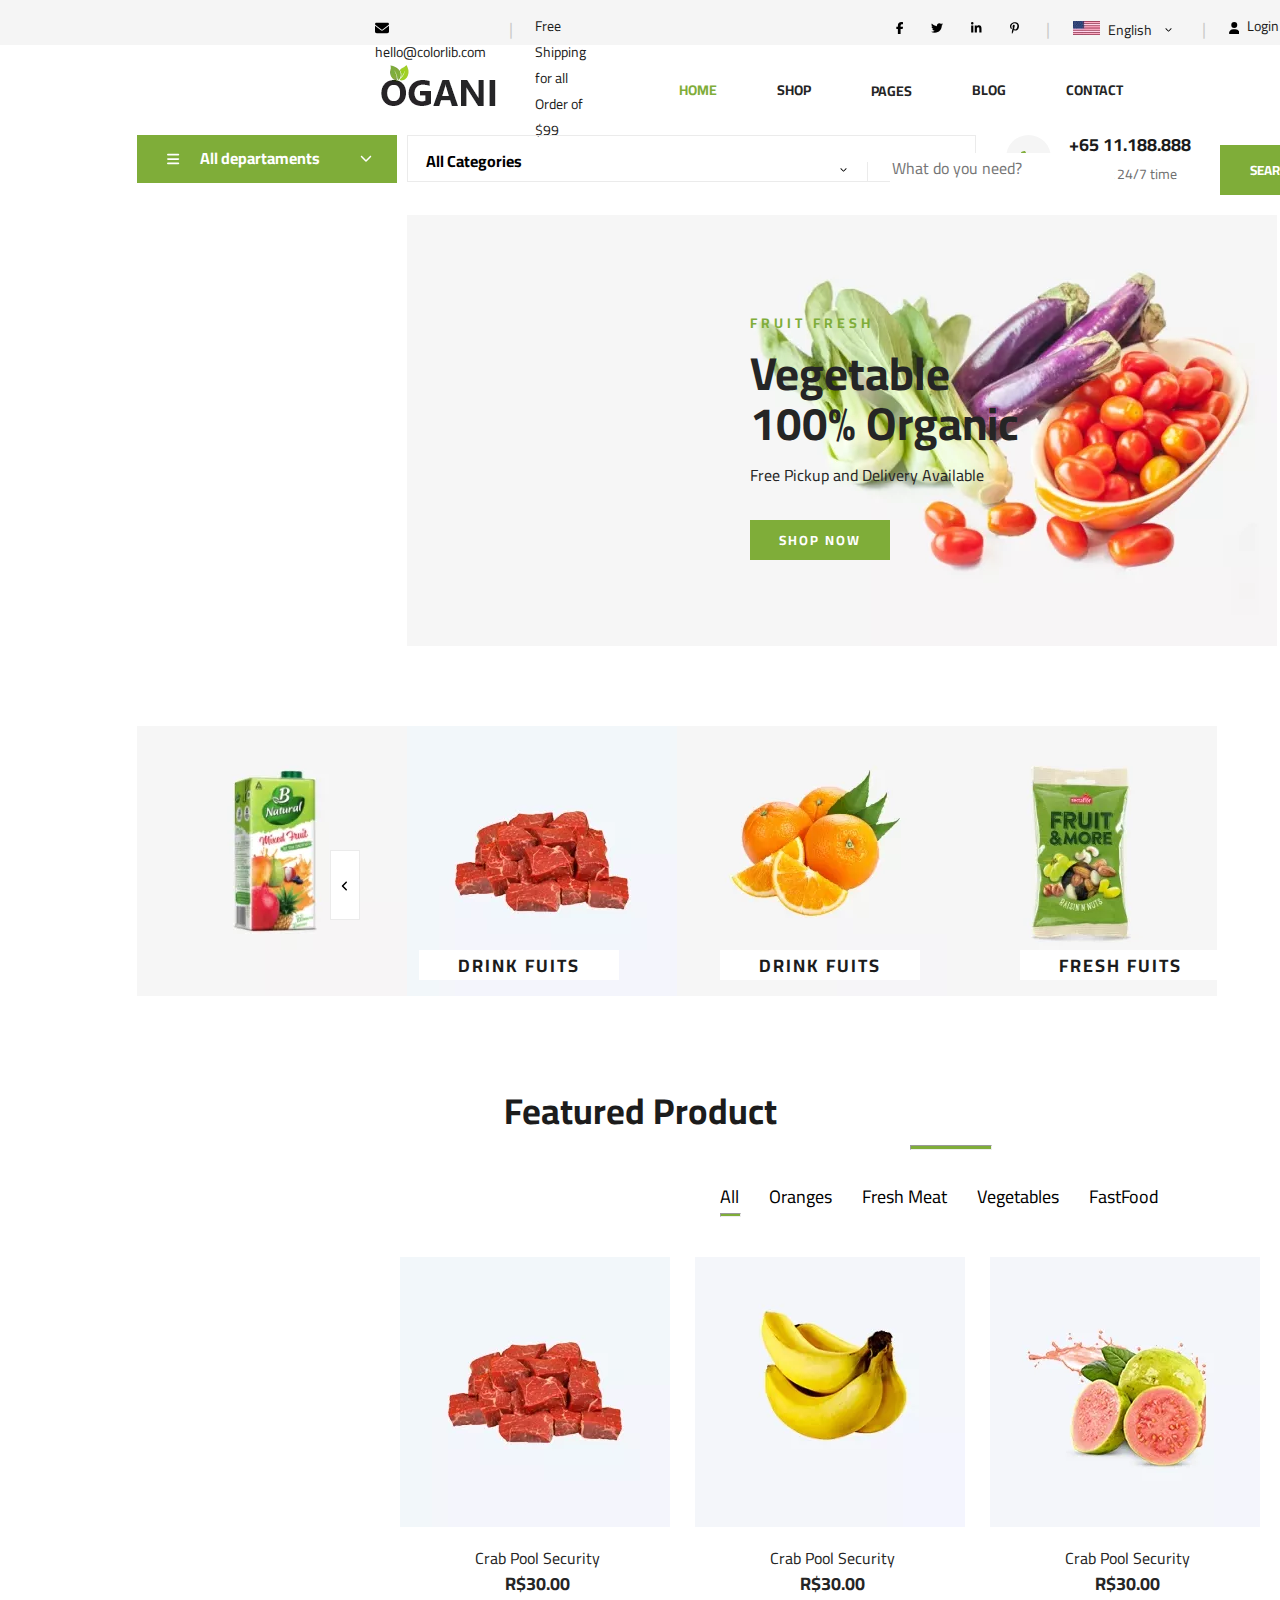
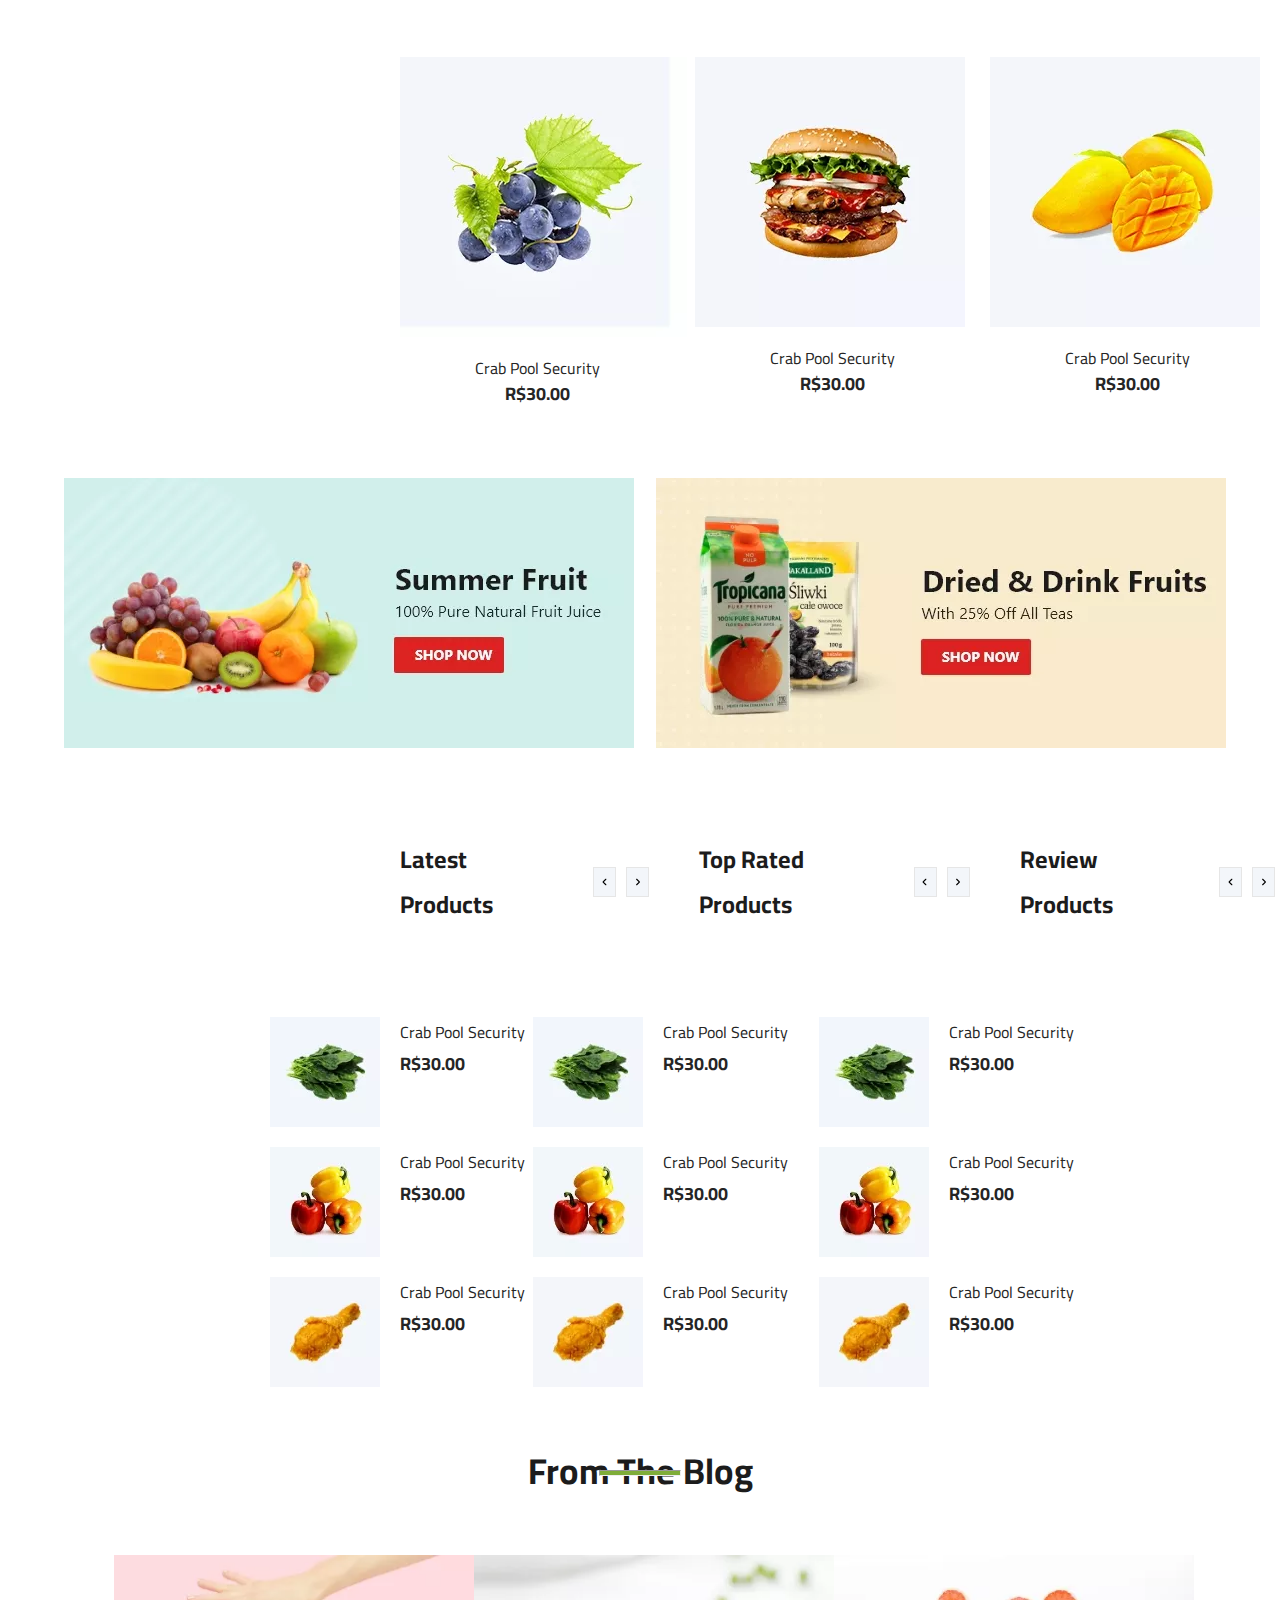
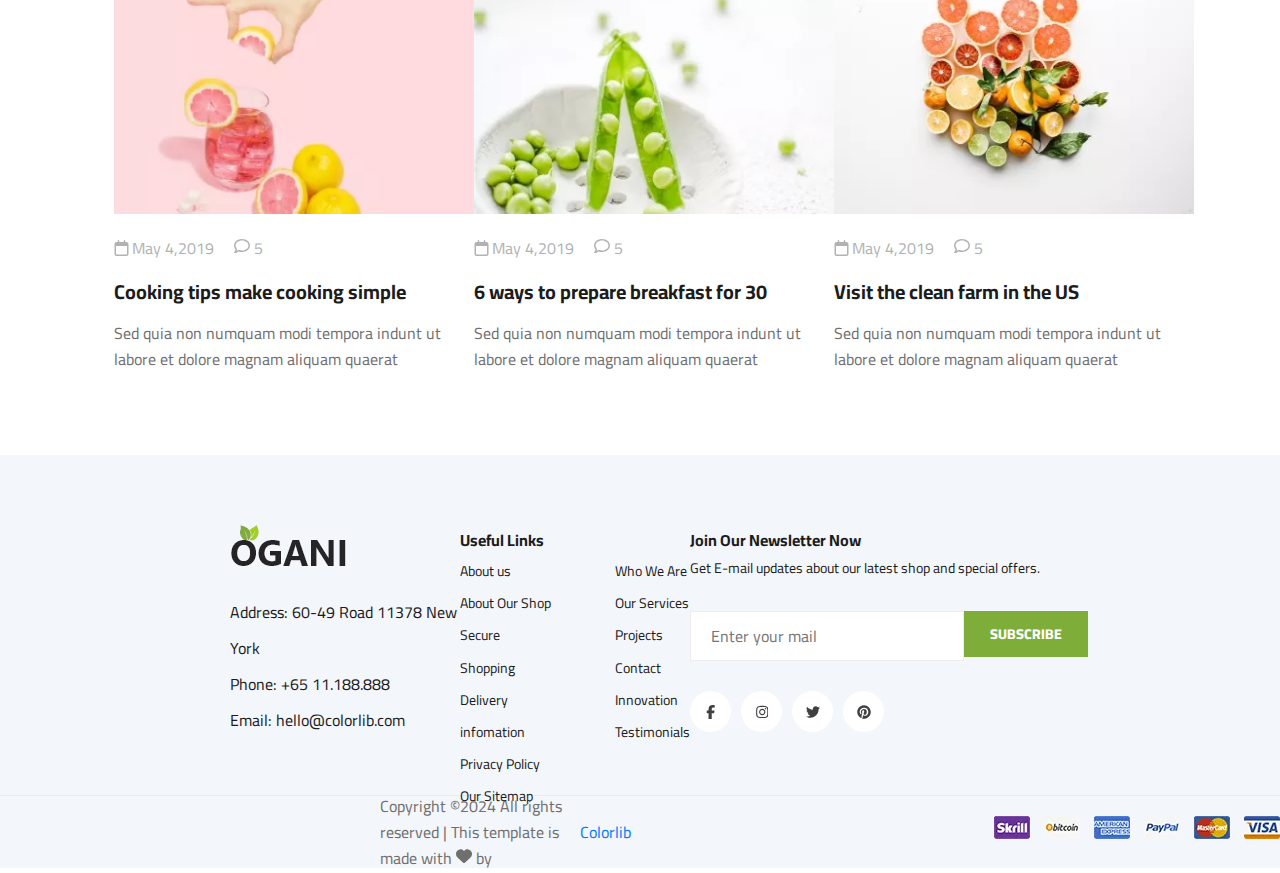
<file: index.html>
<!DOCTYPE html>
<html lang="en">
<head>
    <link rel="stylesheet" href="style.css">
    <meta charset="UTF-8">
    <meta name="viewport" content="width=device-width, initial-scale=1.0">
    <link rel="stylesheet" href="https://fonts.googleapis.com/css2?family=Cairo:wght@200;300;400;600;900&display=swap">
    <title>Ogani | Template</title>
</head>
<body>
    <div class="header">
        <div class="divul">
             <ul>
            <li>
                <svg xmlns="http://www.w3.org/2000/svg" height="14" width="14" viewBox="0 0 512 512"><!--!Font Awesome Free 6.5.2 by @fontawesome - https://fontawesome.com License - https://fontawesome.com/license/free Copyright 2024 Fonticons, Inc.--><path fill="#000000" d="M48 64C21.5 64 0 85.5 0 112c0 15.1 7.1 29.3 19.2 38.4L236.8 313.6c11.4 8.5 27 8.5 38.4 0L492.8 150.4c12.1-9.1 19.2-23.3 19.2-38.4c0-26.5-21.5-48-48-48H48zM0 176V384c0 35.3 28.7 64 64 64H448c35.3 0 64-28.7 64-64V176L294.4 339.2c-22.8 17.1-54 17.1-76.8 0L0 176z"/></svg>
                hello@colorlib.com
            </li>
            <span class="barrinha">|</span>
            <li class="pli">Free Shipping for all Order of $99</li>
        </ul>
        </div>
        <div class="redessociais">
            <div class="redes">
                <svg xmlns="http://www.w3.org/2000/svg" height="12" width="7.5" viewBox="0 0 320 512"><!--!Font Awesome Free 6.5.2 by @fontawesome - https://fontawesome.com License - https://fontawesome.com/license/free Copyright 2024 Fonticons, Inc.--><path fill="#000000" d="M80 299.3V512H196V299.3h86.5l18-97.8H196V166.9c0-51.7 20.3-71.5 72.7-71.5c16.3 0 29.4 .4 37 1.2V7.9C291.4 4 256.4 0 236.2 0C129.3 0 80 50.5 80 159.4v42.1H14v97.8H80z"/></svg>
            <svg class="psvg" xmlns="http://www.w3.org/2000/svg" height="12" width="12" viewBox="0 0 512 512"><!--!Font Awesome Free 6.5.2 by @fontawesome - https://fontawesome.com License - https://fontawesome.com/license/free Copyright 2024 Fonticons, Inc.--><path fill="#000000" d="M459.4 151.7c.3 4.5 .3 9.1 .3 13.6 0 138.7-105.6 298.6-298.6 298.6-59.5 0-114.7-17.2-161.1-47.1 8.4 1 16.6 1.3 25.3 1.3 49.1 0 94.2-16.6 130.3-44.8-46.1-1-84.8-31.2-98.1-72.8 6.5 1 13 1.6 19.8 1.6 9.4 0 18.8-1.3 27.6-3.6-48.1-9.7-84.1-52-84.1-103v-1.3c14 7.8 30.2 12.7 47.4 13.3-28.3-18.8-46.8-51-46.8-87.4 0-19.5 5.2-37.4 14.3-53 51.7 63.7 129.3 105.3 216.4 109.8-1.6-7.8-2.6-15.9-2.6-24 0-57.8 46.8-104.9 104.9-104.9 30.2 0 57.5 12.7 76.7 33.1 23.7-4.5 46.5-13.3 66.6-25.3-7.8 24.4-24.4 44.8-46.1 57.8 21.1-2.3 41.6-8.1 60.4-16.2-14.3 20.8-32.2 39.3-52.6 54.3z"/></svg>
            <svg class="psvg" xmlns="http://www.w3.org/2000/svg" height="12" width="10.5" viewBox="0 0 448 512"><!--!Font Awesome Free 6.5.2 by @fontawesome - https://fontawesome.com License - https://fontawesome.com/license/free Copyright 2024 Fonticons, Inc.--><path fill="#000000" d="M100.3 448H7.4V148.9h92.9zM53.8 108.1C24.1 108.1 0 83.5 0 53.8a53.8 53.8 0 0 1 107.6 0c0 29.7-24.1 54.3-53.8 54.3zM447.9 448h-92.7V302.4c0-34.7-.7-79.2-48.3-79.2-48.3 0-55.7 37.7-55.7 76.7V448h-92.8V148.9h89.1v40.8h1.3c12.4-23.5 42.7-48.3 87.9-48.3 94 0 111.3 61.9 111.3 142.3V448z"/></svg>
            <svg class="psvg" xmlns="http://www.w3.org/2000/svg" height="12" width="9" viewBox="0 0 384 512"><!--!Font Awesome Free 6.5.2 by @fontawesome - https://fontawesome.com License - https://fontawesome.com/license/free Copyright 2024 Fonticons, Inc.--><path fill="#000000" d="M204 6.5C101.4 6.5 0 74.9 0 185.6 0 256 39.6 296 63.6 296c9.9 0 15.6-27.6 15.6-35.4 0-9.3-23.7-29.1-23.7-67.8 0-80.4 61.2-137.4 140.4-137.4 68.1 0 118.5 38.7 118.5 109.8 0 53.1-21.3 152.7-90.3 152.7-24.9 0-46.2-18-46.2-43.8 0-37.8 26.4-74.4 26.4-113.4 0-66.2-93.9-54.2-93.9 25.8 0 16.8 2.1 35.4 9.6 50.7-13.8 59.4-42 147.9-42 209.1 0 18.9 2.7 37.5 4.5 56.4 3.4 3.8 1.7 3.4 6.9 1.5 50.4-69 48.6-82.5 71.4-172.8 12.3 23.4 44.1 36 69.3 36 106.2 0 153.9-103.5 153.9-196.8C384 71.3 298.2 6.5 204 6.5z"/></svg>
            </div>
            <span class="barrinha">|</span>
            <div class="eua">
                <img src="language.png" alt="">
                <a class="benglish">English</a>
                <svg class="seta" xmlns="http://www.w3.org/2000/svg" height="7" width="7" viewBox="0 0 512 512"><!--!Font Awesome Free 6.5.2 by @fontawesome - https://fontawesome.com License - https://fontawesome.com/license/free Copyright 2024 Fonticons, Inc.--><path fill="#000000" d="M233.4 406.6c12.5 12.5 32.8 12.5 45.3 0l192-192c12.5-12.5 12.5-32.8 0-45.3s-32.8-12.5-45.3 0L256 338.7 86.6 169.4c-12.5-12.5-32.8-12.5-45.3 0s-12.5 32.8 0 45.3l192 192z"/></svg>
                <span class="barrinha">|</span>
                <div class="hide">
                    <a>Spanis</a>
                    <br><a>English</a> 
                </div>             
            </div>
             <div class="login">
                    <svg xmlns="http://www.w3.org/2000/svg" height="12" width="10.5" viewBox="0 0 448 512"><!--!Font Awesome Free 6.5.2 by @fontawesome - https://fontawesome.com License - https://fontawesome.com/license/free Copyright 2024 Fonticons, Inc.--><path fill="#000000" d="M224 256A128 128 0 1 0 224 0a128 128 0 1 0 0 256zm-45.7 48C79.8 304 0 383.8 0 482.3C0 498.7 13.3 512 29.7 512H418.3c16.4 0 29.7-13.3 29.7-29.7C448 383.8 368.2 304 269.7 304H178.3z"/></svg>
                    <a>Login</a>
                </div>
        </div>
    </div>
    <div class="header02">
        <div class="imagem"><img src="logo.png" alt="" class="logo"></div>
        <div class="abas">
            <a href="index.html" class="a01">HOME</a>
            <a href="shop.html" class="outros" id="geral">SHOP</a>
            <div class="dpages">
                <a href=""class="pages" id="geral">PAGES</a>
                <div class="pageshide">
                <ul>
                    <li><a href="" class="list">Shop Details</a></li>
                    <li><a href="" class="list">Shoping Cart</a></li>
                    <li><a href="" class="list">Check Out</a></li>
                    <li><a href="" class="list">Blog Details</a></li>
                </ul>
            </div>
            </div>
            <a href="blog.html" class="outros" id="geral">BLOG</a>
            <a href="contact.html" class="outros" id="geral">CONTACT</a>
        </div>
        <div class="carrinho">
            <div><svg xmlns="http://www.w3.org/2000/svg" height="17" width="17" viewBox="0 0 512 512"><!--!Font Awesome Free 6.5.2 by @fontawesome - https://fontawesome.com License - https://fontawesome.com/license/free Copyright 2024 Fonticons, Inc.--><path fill="#000000" d="M47.6 300.4L228.3 469.1c7.5 7 17.4 10.9 27.7 10.9s20.2-3.9 27.7-10.9L464.4 300.4c30.4-28.3 47.6-68 47.6-109.5v-5.8c0-69.9-50.5-129.5-119.4-141C347 36.5 300.6 51.4 268 84L256 96 244 84c-32.6-32.6-79-47.5-124.6-39.9C50.5 55.6 0 115.2 0 185.1v5.8c0 41.5 17.2 81.2 47.6 109.5z"/></svg>  
            <div class="num">
                1
            </div>
            </div>
            <div><svg class="bag" xmlns="http://www.w3.org/2000/svg" height="17" width="14.25" viewBox="0 0 448 512"><!--!Font Awesome Free 6.5.2 by @fontawesome - https://fontawesome.com License - https://fontawesome.com/license/free Copyright 2024 Fonticons, Inc.--><path fill="#000000" d="M160 112c0-35.3 28.7-64 64-64s64 28.7 64 64v48H160V112zm-48 48H48c-26.5 0-48 21.5-48 48V416c0 53 43 96 96 96H352c53 0 96-43 96-96V208c0-26.5-21.5-48-48-48H336V112C336 50.1 285.9 0 224 0S112 50.1 112 112v48zm24 48a24 24 0 1 1 0 48 24 24 0 1 1 0-48zm152 24a24 24 0 1 1 48 0 24 24 0 1 1 -48 0z"/></svg>
            <div class="num" id="num02">
                3
            </div>
            </div>
            <div class="pitem">
                <a>item: <span>$150.00</span></a>
            </div>
        </div>
    </div>
    <div class="main">
        <div class="menu">
            <input type="checkbox" class="check">
            <svg xmlns="http://www.w3.org/2000/svg" height="14" width="12.25" viewBox="0 0 448 512"><!--!Font Awesome Free 6.5.2 by @fontawesome - https://fontawesome.com License - https://fontawesome.com/license/free Copyright 2024 Fonticons, Inc.--><path fill="#ffffff" d="M0 96C0 78.3 14.3 64 32 64H416c17.7 0 32 14.3 32 32s-14.3 32-32 32H32C14.3 128 0 113.7 0 96zM0 256c0-17.7 14.3-32 32-32H416c17.7 0 32 14.3 32 32s-14.3 32-32 32H32c-17.7 0-32-14.3-32-32zM448 416c0 17.7-14.3 32-32 32H32c-17.7 0-32-14.3-32-32s14.3-32 32-32H416c17.7 0 32 14.3 32 32z"/></svg>
            <a class="departaments">All departaments</a>
            <svg class="setab" xmlns="http://www.w3.org/2000/svg" height="12" width="12" viewBox="0 0 512 512"><!--!Font Awesome Free 6.5.2 by @fontawesome - https://fontawesome.com License - https://fontawesome.com/license/free Copyright 2024 Fonticons, Inc.--><path fill="#ffffff" d="M233.4 406.6c12.5 12.5 32.8 12.5 45.3 0l192-192c12.5-12.5 12.5-32.8 0-45.3s-32.8-12.5-45.3 0L256 338.7 86.6 169.4c-12.5-12.5-32.8-12.5-45.3 0s-12.5 32.8 0 45.3l192 192z"/></svg>
            <div class="hided">
                <ul class="ulhide">
                    <li>Fresh Meat</li>
                    <li>Vegetables</li>
                    <li>Fruit & Nut Gifts</li>
                    <li>Fresh Berries</li>
                    <li>Ocean Foods</li>
                    <li>Buter & Eggs</li>
                    <li>Fastfood</li>
                    <li>Fresh Onion</li>
                    <li>Papayaya & Crips</li>
                    <li>Oatmeal</li>
                    <li>Fresh Bananas</li>
                </ul>
            </div>
        </div>
        <div class="busca">
            <div class="buscaB">
                <a class="all">All Categories</a>
                <svg class="setaall" xmlns="http://www.w3.org/2000/svg" height="7" width="7" viewBox="0 0 512 512"><!--!Font Awesome Free 6.5.2 by @fontawesome - https://fontawesome.com License - https://fontawesome.com/license/free Copyright 2024 Fonticons, Inc.--><path fill="#000000" d="M233.4 406.6c12.5 12.5 32.8 12.5 45.3 0l192-192c12.5-12.5 12.5-32.8 0-45.3s-32.8-12.5-45.3 0L256 338.7 86.6 169.4c-12.5-12.5-32.8-12.5-45.3 0s-12.5 32.8 0 45.3l192 192z"/></svg>
                <div class="barrinhadiv"></div>
                <input class="textbusca" type="text" placeholder="What do you need?">
                <input class="search" type="button" value="SEARCH">
            </div>
            <div class="call">
                <div class="telefone">
                    <svg xmlns="http://www.w3.org/2000/svg" height="14" width="14" viewBox="0 0 512 512"><!--!Font Awesome Free 6.5.2 by @fontawesome - https://fontawesome.com License - https://fontawesome.com/license/free Copyright 2024 Fonticons, Inc.--><path fill="#7fad39" d="M164.9 24.6c-7.7-18.6-28-28.5-47.4-23.2l-88 24C12.1 30.2 0 46 0 64C0 311.4 200.6 512 448 512c18 0 33.8-12.1 38.6-29.5l24-88c5.3-19.4-4.6-39.7-23.2-47.4l-96-40c-16.3-6.8-35.2-2.1-46.3 11.6L304.7 368C234.3 334.7 177.3 277.7 144 207.3L193.3 167c13.7-11.2 18.4-30 11.6-46.3l-40-96z"/></svg>
                </div>
                <div class="number">
                    <p class="numero">+65 11.188.888</p>
                    <p class="support">support 24/7 time</p>
                </div>
            </div>
        </div>
        <div class="banner">
            <img src="banner.jpg" alt="">
            <a class="bannera"> FRUIT FRESH</a>
            <a class="bannerv">Vegetable</a>
            <a class="banner100">100% Organic</a>
            <a class="bannerf">Free Pickup and Delivery Available</a>
            <button class="shopnow">SHOP NOW</button>
        </div>
        <div class="prod01">
            <button class="angleleft">
                <svg xmlns="http://www.w3.org/2000/svg" height="12" width="7.5" viewBox="0 0 320 512"><!--!Font Awesome Free 6.5.2 by @fontawesome - https://fontawesome.com License - https://fontawesome.com/license/free Copyright 2024 Fonticons, Inc.--><path fill="#000000" d="M41.4 233.4c-12.5 12.5-12.5 32.8 0 45.3l160 160c12.5 12.5 32.8 12.5 45.3 0s12.5-32.8 0-45.3L109.3 256 246.6 118.6c12.5-12.5 12.5-32.8 0-45.3s-32.8-12.5-45.3 0l-160 160z"/></svg>
            </button>
            <img src="cat-4.jpg" alt="">
            <div class="lprod01">
                <a>DRINK FUITS</a>
            </div>
        </div>
        <div class="prod02">
            <img src="cat-5.jpg" alt="">
            <div class="lprod02">
                <a>DRINK FUITS</a>
            </div>
        </div>
        <div class="prod03">
           <img src="cat-1.jpg" alt="">
           <div class="lprod03">
            <a>FRESH FUITS</a>
        </div>
        </div>
        <div class="prod04">
           <img src="cat-2.jpg" alt="">
           <div class="lprod04">
            <a>DRIED FUITS</a>
        </div>
        <button class="angleright"> 
            <svg xmlns="http://www.w3.org/2000/svg" height="12" width="7.5" viewBox="0 0 320 512"><!--!Font Awesome Free 6.5.2 by @fontawesome - https://fontawesome.com License - https://fontawesome.com/license/free Copyright 2024 Fonticons, Inc.--><path fill="#000000" d="M278.6 233.4c12.5 12.5 12.5 32.8 0 45.3l-160 160c-12.5 12.5-32.8 12.5-45.3 0s-12.5-32.8 0-45.3L210.7 256 73.4 118.6c-12.5-12.5-12.5-32.8 0-45.3s32.8-12.5 45.3 0l160 160z"/></svg>
        </button>
        </div>
    </div>
    <div class="sub">
        <h2 class="featured">Featured Product</h2>
        <hr class="greenline">
        <ul class="Categories">
            <li>
                All
                <hr class="inline">
            </li>
            <li>Oranges</li>
            <li>Fresh Meat</li>
            <li>Vegetables</li>
            <li>FastFood</li>
        </ul>
    </div>
    <div class="products">
        <div class="himg">
            <img src="cat-5.jpg" alt="">
            <div class="featureditem">
                <p class="crab">Crab Pool Security</p>
                <p class="price">R$30.00</p>
                <div class="transition">
                    <div class="heart">
                        <svg xmlns="http://www.w3.org/2000/svg" height="16" width="16" viewBox="0 0 512 512"><!--!Font Awesome Free 6.5.2 by @fontawesome - https://fontawesome.com License - https://fontawesome.com/license/free Copyright 2024 Fonticons, Inc.--><path d="M47.6 300.4L228.3 469.1c7.5 7 17.4 10.9 27.7 10.9s20.2-3.9 27.7-10.9L464.4 300.4c30.4-28.3 47.6-68 47.6-109.5v-5.8c0-69.9-50.5-129.5-119.4-141C347 36.5 300.6 51.4 268 84L256 96 244 84c-32.6-32.6-79-47.5-124.6-39.9C50.5 55.6 0 115.2 0 185.1v5.8c0 41.5 17.2 81.2 47.6 109.5z"/></svg>
                    </div>
                    <div class="voltar">
                        <svg xmlns="http://www.w3.org/2000/svg" height="16" width="18.5" viewBox="0 0 576 512"><!--!Font Awesome Free 6.5.2 by @fontawesome - https://fontawesome.com License - https://fontawesome.com/license/free Copyright 2024 Fonticons, Inc.--><path d="M272 416c17.7 0 32-14.3 32-32s-14.3-32-32-32H160c-17.7 0-32-14.3-32-32V192h32c12.9 0 24.6-7.8 29.6-19.8s2.2-25.7-6.9-34.9l-64-64c-12.5-12.5-32.8-12.5-45.3 0l-64 64c-9.2 9.2-11.9 22.9-6.9 34.9s16.6 19.8 29.6 19.8l32 0 0 128c0 53 43 96 96 96H272zM304 96c-17.7 0-32 14.3-32 32s14.3 32 32 32l112 0c17.7 0 32 14.3 32 32l0 128H416c-12.9 0-24.6 7.8-29.6 19.8s-2.2 25.7 6.9 34.9l64 64c12.5 12.5 32.8 12.5 45.3 0l64-64c9.2-9.2 11.9-22.9 6.9-34.9s-16.6-19.8-29.6-19.8l-32 0V192c0-53-43-96-96-96L304 96z"/></svg>
                    </div>
                    <div class="cart">
                        <svg xmlns="http://www.w3.org/2000/svg" height="16" width="18.5" viewBox="0 0 576 512"><!--!Font Awesome Free 6.5.2 by @fontawesome - https://fontawesome.com License - https://fontawesome.com/license/free Copyright 2024 Fonticons, Inc.--><path d="M0 24C0 10.7 10.7 0 24 0H69.5c22 0 41.5 12.8 50.6 32h411c26.3 0 45.5 25 38.6 50.4l-41 152.3c-8.5 31.4-37 53.3-69.5 53.3H170.7l5.4 28.5c2.2 11.3 12.1 19.5 23.6 19.5H488c13.3 0 24 10.7 24 24s-10.7 24-24 24H199.7c-34.6 0-64.3-24.6-70.7-58.5L77.4 54.5c-.7-3.8-4-6.5-7.9-6.5H24C10.7 48 0 37.3 0 24zM128 464a48 48 0 1 1 96 0 48 48 0 1 1 -96 0zm336-48a48 48 0 1 1 0 96 48 48 0 1 1 0-96z"/></svg>
                    </div>
                </div>
            </div>
        </div>
        <div class="himg">
            <img src="feature-2.jpg" alt="">
            <div class="featureditem">
                <p class="crab">Crab Pool Security</p>
                <p class="price">R$30.00</p>
                <div class="transition" id="tprod02">
                    <div class="heart">
                        <svg xmlns="http://www.w3.org/2000/svg" height="16" width="16" viewBox="0 0 512 512"><!--!Font Awesome Free 6.5.2 by @fontawesome - https://fontawesome.com License - https://fontawesome.com/license/free Copyright 2024 Fonticons, Inc.--><path d="M47.6 300.4L228.3 469.1c7.5 7 17.4 10.9 27.7 10.9s20.2-3.9 27.7-10.9L464.4 300.4c30.4-28.3 47.6-68 47.6-109.5v-5.8c0-69.9-50.5-129.5-119.4-141C347 36.5 300.6 51.4 268 84L256 96 244 84c-32.6-32.6-79-47.5-124.6-39.9C50.5 55.6 0 115.2 0 185.1v5.8c0 41.5 17.2 81.2 47.6 109.5z"/></svg>
                    </div>
                    <div class="voltar">
                        <svg xmlns="http://www.w3.org/2000/svg" height="16" width="18.5" viewBox="0 0 576 512"><!--!Font Awesome Free 6.5.2 by @fontawesome - https://fontawesome.com License - https://fontawesome.com/license/free Copyright 2024 Fonticons, Inc.--><path d="M272 416c17.7 0 32-14.3 32-32s-14.3-32-32-32H160c-17.7 0-32-14.3-32-32V192h32c12.9 0 24.6-7.8 29.6-19.8s2.2-25.7-6.9-34.9l-64-64c-12.5-12.5-32.8-12.5-45.3 0l-64 64c-9.2 9.2-11.9 22.9-6.9 34.9s16.6 19.8 29.6 19.8l32 0 0 128c0 53 43 96 96 96H272zM304 96c-17.7 0-32 14.3-32 32s14.3 32 32 32l112 0c17.7 0 32 14.3 32 32l0 128H416c-12.9 0-24.6 7.8-29.6 19.8s-2.2 25.7 6.9 34.9l64 64c12.5 12.5 32.8 12.5 45.3 0l64-64c9.2-9.2 11.9-22.9 6.9-34.9s-16.6-19.8-29.6-19.8l-32 0V192c0-53-43-96-96-96L304 96z"/></svg>
                    </div>
                    <div class="cart">
                        <svg xmlns="http://www.w3.org/2000/svg" height="16" width="18.5" viewBox="0 0 576 512"><!--!Font Awesome Free 6.5.2 by @fontawesome - https://fontawesome.com License - https://fontawesome.com/license/free Copyright 2024 Fonticons, Inc.--><path d="M0 24C0 10.7 10.7 0 24 0H69.5c22 0 41.5 12.8 50.6 32h411c26.3 0 45.5 25 38.6 50.4l-41 152.3c-8.5 31.4-37 53.3-69.5 53.3H170.7l5.4 28.5c2.2 11.3 12.1 19.5 23.6 19.5H488c13.3 0 24 10.7 24 24s-10.7 24-24 24H199.7c-34.6 0-64.3-24.6-70.7-58.5L77.4 54.5c-.7-3.8-4-6.5-7.9-6.5H24C10.7 48 0 37.3 0 24zM128 464a48 48 0 1 1 96 0 48 48 0 1 1 -96 0zm336-48a48 48 0 1 1 0 96 48 48 0 1 1 0-96z"/></svg>
                    </div>
                </div>
            </div>
        </div>
        <div class="himg">
            <img src="feature-3.jpg" alt="">
            <div class="featureditem">
                <p class="crab">Crab Pool Security</p>
                <p class="price">R$30.00</p>
                <div class="transition" id="tprod03">
                    <div class="heart">
                        <svg xmlns="http://www.w3.org/2000/svg" height="16" width="16" viewBox="0 0 512 512"><!--!Font Awesome Free 6.5.2 by @fontawesome - https://fontawesome.com License - https://fontawesome.com/license/free Copyright 2024 Fonticons, Inc.--><path d="M47.6 300.4L228.3 469.1c7.5 7 17.4 10.9 27.7 10.9s20.2-3.9 27.7-10.9L464.4 300.4c30.4-28.3 47.6-68 47.6-109.5v-5.8c0-69.9-50.5-129.5-119.4-141C347 36.5 300.6 51.4 268 84L256 96 244 84c-32.6-32.6-79-47.5-124.6-39.9C50.5 55.6 0 115.2 0 185.1v5.8c0 41.5 17.2 81.2 47.6 109.5z"/></svg>
                    </div>
                    <div class="voltar">
                        <svg xmlns="http://www.w3.org/2000/svg" height="16" width="18.5" viewBox="0 0 576 512"><!--!Font Awesome Free 6.5.2 by @fontawesome - https://fontawesome.com License - https://fontawesome.com/license/free Copyright 2024 Fonticons, Inc.--><path d="M272 416c17.7 0 32-14.3 32-32s-14.3-32-32-32H160c-17.7 0-32-14.3-32-32V192h32c12.9 0 24.6-7.8 29.6-19.8s2.2-25.7-6.9-34.9l-64-64c-12.5-12.5-32.8-12.5-45.3 0l-64 64c-9.2 9.2-11.9 22.9-6.9 34.9s16.6 19.8 29.6 19.8l32 0 0 128c0 53 43 96 96 96H272zM304 96c-17.7 0-32 14.3-32 32s14.3 32 32 32l112 0c17.7 0 32 14.3 32 32l0 128H416c-12.9 0-24.6 7.8-29.6 19.8s-2.2 25.7 6.9 34.9l64 64c12.5 12.5 32.8 12.5 45.3 0l64-64c9.2-9.2 11.9-22.9 6.9-34.9s-16.6-19.8-29.6-19.8l-32 0V192c0-53-43-96-96-96L304 96z"/></svg>
                    </div>
                    <div class="cart">
                        <svg xmlns="http://www.w3.org/2000/svg" height="16" width="18.5" viewBox="0 0 576 512"><!--!Font Awesome Free 6.5.2 by @fontawesome - https://fontawesome.com License - https://fontawesome.com/license/free Copyright 2024 Fonticons, Inc.--><path d="M0 24C0 10.7 10.7 0 24 0H69.5c22 0 41.5 12.8 50.6 32h411c26.3 0 45.5 25 38.6 50.4l-41 152.3c-8.5 31.4-37 53.3-69.5 53.3H170.7l5.4 28.5c2.2 11.3 12.1 19.5 23.6 19.5H488c13.3 0 24 10.7 24 24s-10.7 24-24 24H199.7c-34.6 0-64.3-24.6-70.7-58.5L77.4 54.5c-.7-3.8-4-6.5-7.9-6.5H24C10.7 48 0 37.3 0 24zM128 464a48 48 0 1 1 96 0 48 48 0 1 1 -96 0zm336-48a48 48 0 1 1 0 96 48 48 0 1 1 0-96z"/></svg>
                    </div>
                </div>
            </div>
        </div>
        <div class="himg">
            <img src="feature-4.jpg" alt="">
            <div class="featureditem">
                <p class="crab">Crab Pool Security</p>
                <p class="price">R$30.00</p>
                <div class="transition" id="tprod04">
                    <div class="heart">
                        <svg xmlns="http://www.w3.org/2000/svg" height="16" width="16" viewBox="0 0 512 512"><!--!Font Awesome Free 6.5.2 by @fontawesome - https://fontawesome.com License - https://fontawesome.com/license/free Copyright 2024 Fonticons, Inc.--><path d="M47.6 300.4L228.3 469.1c7.5 7 17.4 10.9 27.7 10.9s20.2-3.9 27.7-10.9L464.4 300.4c30.4-28.3 47.6-68 47.6-109.5v-5.8c0-69.9-50.5-129.5-119.4-141C347 36.5 300.6 51.4 268 84L256 96 244 84c-32.6-32.6-79-47.5-124.6-39.9C50.5 55.6 0 115.2 0 185.1v5.8c0 41.5 17.2 81.2 47.6 109.5z"/></svg>
                    </div>
                    <div class="voltar">
                        <svg xmlns="http://www.w3.org/2000/svg" height="16" width="18.5" viewBox="0 0 576 512"><!--!Font Awesome Free 6.5.2 by @fontawesome - https://fontawesome.com License - https://fontawesome.com/license/free Copyright 2024 Fonticons, Inc.--><path d="M272 416c17.7 0 32-14.3 32-32s-14.3-32-32-32H160c-17.7 0-32-14.3-32-32V192h32c12.9 0 24.6-7.8 29.6-19.8s2.2-25.7-6.9-34.9l-64-64c-12.5-12.5-32.8-12.5-45.3 0l-64 64c-9.2 9.2-11.9 22.9-6.9 34.9s16.6 19.8 29.6 19.8l32 0 0 128c0 53 43 96 96 96H272zM304 96c-17.7 0-32 14.3-32 32s14.3 32 32 32l112 0c17.7 0 32 14.3 32 32l0 128H416c-12.9 0-24.6 7.8-29.6 19.8s-2.2 25.7 6.9 34.9l64 64c12.5 12.5 32.8 12.5 45.3 0l64-64c9.2-9.2 11.9-22.9 6.9-34.9s-16.6-19.8-29.6-19.8l-32 0V192c0-53-43-96-96-96L304 96z"/></svg>
                    </div>
                    <div class="cart">
                        <svg xmlns="http://www.w3.org/2000/svg" height="16" width="18.5" viewBox="0 0 576 512"><!--!Font Awesome Free 6.5.2 by @fontawesome - https://fontawesome.com License - https://fontawesome.com/license/free Copyright 2024 Fonticons, Inc.--><path d="M0 24C0 10.7 10.7 0 24 0H69.5c22 0 41.5 12.8 50.6 32h411c26.3 0 45.5 25 38.6 50.4l-41 152.3c-8.5 31.4-37 53.3-69.5 53.3H170.7l5.4 28.5c2.2 11.3 12.1 19.5 23.6 19.5H488c13.3 0 24 10.7 24 24s-10.7 24-24 24H199.7c-34.6 0-64.3-24.6-70.7-58.5L77.4 54.5c-.7-3.8-4-6.5-7.9-6.5H24C10.7 48 0 37.3 0 24zM128 464a48 48 0 1 1 96 0 48 48 0 1 1 -96 0zm336-48a48 48 0 1 1 0 96 48 48 0 1 1 0-96z"/></svg>
                    </div>
                </div>
            </div>
        </div>
        <div class="himg">
            <img src="feature-5.jpg" alt="">
            <div class="featureditem">
                <p class="crab">Crab Pool Security</p>
                <p class="price">R$30.00</p>
                <div class="transition" id="tprod05">
                    <div class="heart">
                        <svg xmlns="http://www.w3.org/2000/svg" height="16" width="16" viewBox="0 0 512 512"><!--!Font Awesome Free 6.5.2 by @fontawesome - https://fontawesome.com License - https://fontawesome.com/license/free Copyright 2024 Fonticons, Inc.--><path d="M47.6 300.4L228.3 469.1c7.5 7 17.4 10.9 27.7 10.9s20.2-3.9 27.7-10.9L464.4 300.4c30.4-28.3 47.6-68 47.6-109.5v-5.8c0-69.9-50.5-129.5-119.4-141C347 36.5 300.6 51.4 268 84L256 96 244 84c-32.6-32.6-79-47.5-124.6-39.9C50.5 55.6 0 115.2 0 185.1v5.8c0 41.5 17.2 81.2 47.6 109.5z"/></svg>
                    </div>
                    <div class="voltar">
                        <svg xmlns="http://www.w3.org/2000/svg" height="16" width="18.5" viewBox="0 0 576 512"><!--!Font Awesome Free 6.5.2 by @fontawesome - https://fontawesome.com License - https://fontawesome.com/license/free Copyright 2024 Fonticons, Inc.--><path d="M272 416c17.7 0 32-14.3 32-32s-14.3-32-32-32H160c-17.7 0-32-14.3-32-32V192h32c12.9 0 24.6-7.8 29.6-19.8s2.2-25.7-6.9-34.9l-64-64c-12.5-12.5-32.8-12.5-45.3 0l-64 64c-9.2 9.2-11.9 22.9-6.9 34.9s16.6 19.8 29.6 19.8l32 0 0 128c0 53 43 96 96 96H272zM304 96c-17.7 0-32 14.3-32 32s14.3 32 32 32l112 0c17.7 0 32 14.3 32 32l0 128H416c-12.9 0-24.6 7.8-29.6 19.8s-2.2 25.7 6.9 34.9l64 64c12.5 12.5 32.8 12.5 45.3 0l64-64c9.2-9.2 11.9-22.9 6.9-34.9s-16.6-19.8-29.6-19.8l-32 0V192c0-53-43-96-96-96L304 96z"/></svg>
                    </div>
                    <div class="cart">
                        <svg xmlns="http://www.w3.org/2000/svg" height="16" width="18.5" viewBox="0 0 576 512"><!--!Font Awesome Free 6.5.2 by @fontawesome - https://fontawesome.com License - https://fontawesome.com/license/free Copyright 2024 Fonticons, Inc.--><path d="M0 24C0 10.7 10.7 0 24 0H69.5c22 0 41.5 12.8 50.6 32h411c26.3 0 45.5 25 38.6 50.4l-41 152.3c-8.5 31.4-37 53.3-69.5 53.3H170.7l5.4 28.5c2.2 11.3 12.1 19.5 23.6 19.5H488c13.3 0 24 10.7 24 24s-10.7 24-24 24H199.7c-34.6 0-64.3-24.6-70.7-58.5L77.4 54.5c-.7-3.8-4-6.5-7.9-6.5H24C10.7 48 0 37.3 0 24zM128 464a48 48 0 1 1 96 0 48 48 0 1 1 -96 0zm336-48a48 48 0 1 1 0 96 48 48 0 1 1 0-96z"/></svg>
                    </div>
                </div>
            </div>
        </div>
        <div class="himg">
            <img src="feature-6.jpg" alt="">
            <div class="featureditem">
                <p class="crab">Crab Pool Security</p>
                <p class="price">R$30.00</p>
                <div class="transition" id="tprod06">
                    <div class="heart">
                        <svg xmlns="http://www.w3.org/2000/svg" height="16" width="16" viewBox="0 0 512 512"><!--!Font Awesome Free 6.5.2 by @fontawesome - https://fontawesome.com License - https://fontawesome.com/license/free Copyright 2024 Fonticons, Inc.--><path d="M47.6 300.4L228.3 469.1c7.5 7 17.4 10.9 27.7 10.9s20.2-3.9 27.7-10.9L464.4 300.4c30.4-28.3 47.6-68 47.6-109.5v-5.8c0-69.9-50.5-129.5-119.4-141C347 36.5 300.6 51.4 268 84L256 96 244 84c-32.6-32.6-79-47.5-124.6-39.9C50.5 55.6 0 115.2 0 185.1v5.8c0 41.5 17.2 81.2 47.6 109.5z"/></svg>
                    </div>
                    <div class="voltar">
                        <svg xmlns="http://www.w3.org/2000/svg" height="16" width="18.5" viewBox="0 0 576 512"><!--!Font Awesome Free 6.5.2 by @fontawesome - https://fontawesome.com License - https://fontawesome.com/license/free Copyright 2024 Fonticons, Inc.--><path d="M272 416c17.7 0 32-14.3 32-32s-14.3-32-32-32H160c-17.7 0-32-14.3-32-32V192h32c12.9 0 24.6-7.8 29.6-19.8s2.2-25.7-6.9-34.9l-64-64c-12.5-12.5-32.8-12.5-45.3 0l-64 64c-9.2 9.2-11.9 22.9-6.9 34.9s16.6 19.8 29.6 19.8l32 0 0 128c0 53 43 96 96 96H272zM304 96c-17.7 0-32 14.3-32 32s14.3 32 32 32l112 0c17.7 0 32 14.3 32 32l0 128H416c-12.9 0-24.6 7.8-29.6 19.8s-2.2 25.7 6.9 34.9l64 64c12.5 12.5 32.8 12.5 45.3 0l64-64c9.2-9.2 11.9-22.9 6.9-34.9s-16.6-19.8-29.6-19.8l-32 0V192c0-53-43-96-96-96L304 96z"/></svg>
                    </div>
                    <div class="cart">
                        <svg xmlns="http://www.w3.org/2000/svg" height="16" width="18.5" viewBox="0 0 576 512"><!--!Font Awesome Free 6.5.2 by @fontawesome - https://fontawesome.com License - https://fontawesome.com/license/free Copyright 2024 Fonticons, Inc.--><path d="M0 24C0 10.7 10.7 0 24 0H69.5c22 0 41.5 12.8 50.6 32h411c26.3 0 45.5 25 38.6 50.4l-41 152.3c-8.5 31.4-37 53.3-69.5 53.3H170.7l5.4 28.5c2.2 11.3 12.1 19.5 23.6 19.5H488c13.3 0 24 10.7 24 24s-10.7 24-24 24H199.7c-34.6 0-64.3-24.6-70.7-58.5L77.4 54.5c-.7-3.8-4-6.5-7.9-6.5H24C10.7 48 0 37.3 0 24zM128 464a48 48 0 1 1 96 0 48 48 0 1 1 -96 0zm336-48a48 48 0 1 1 0 96 48 48 0 1 1 0-96z"/></svg>
                    </div>
                </div>
            </div>
        </div>
        <div class="himg">
            <img src="feature-7.jpg" alt="">
            <div class="featureditem">
                <p class="crab">Crab Pool Security</p>
                <p class="price">R$30.00</p>
                <div class="transition" id="tprod07">
                    <div class="heart">
                        <svg xmlns="http://www.w3.org/2000/svg" height="16" width="16" viewBox="0 0 512 512"><!--!Font Awesome Free 6.5.2 by @fontawesome - https://fontawesome.com License - https://fontawesome.com/license/free Copyright 2024 Fonticons, Inc.--><path d="M47.6 300.4L228.3 469.1c7.5 7 17.4 10.9 27.7 10.9s20.2-3.9 27.7-10.9L464.4 300.4c30.4-28.3 47.6-68 47.6-109.5v-5.8c0-69.9-50.5-129.5-119.4-141C347 36.5 300.6 51.4 268 84L256 96 244 84c-32.6-32.6-79-47.5-124.6-39.9C50.5 55.6 0 115.2 0 185.1v5.8c0 41.5 17.2 81.2 47.6 109.5z"/></svg>
                    </div>
                    <div class="voltar">
                        <svg xmlns="http://www.w3.org/2000/svg" height="16" width="18.5" viewBox="0 0 576 512"><!--!Font Awesome Free 6.5.2 by @fontawesome - https://fontawesome.com License - https://fontawesome.com/license/free Copyright 2024 Fonticons, Inc.--><path d="M272 416c17.7 0 32-14.3 32-32s-14.3-32-32-32H160c-17.7 0-32-14.3-32-32V192h32c12.9 0 24.6-7.8 29.6-19.8s2.2-25.7-6.9-34.9l-64-64c-12.5-12.5-32.8-12.5-45.3 0l-64 64c-9.2 9.2-11.9 22.9-6.9 34.9s16.6 19.8 29.6 19.8l32 0 0 128c0 53 43 96 96 96H272zM304 96c-17.7 0-32 14.3-32 32s14.3 32 32 32l112 0c17.7 0 32 14.3 32 32l0 128H416c-12.9 0-24.6 7.8-29.6 19.8s-2.2 25.7 6.9 34.9l64 64c12.5 12.5 32.8 12.5 45.3 0l64-64c9.2-9.2 11.9-22.9 6.9-34.9s-16.6-19.8-29.6-19.8l-32 0V192c0-53-43-96-96-96L304 96z"/></svg>
                    </div>
                    <div class="cart">
                        <svg xmlns="http://www.w3.org/2000/svg" height="16" width="18.5" viewBox="0 0 576 512"><!--!Font Awesome Free 6.5.2 by @fontawesome - https://fontawesome.com License - https://fontawesome.com/license/free Copyright 2024 Fonticons, Inc.--><path d="M0 24C0 10.7 10.7 0 24 0H69.5c22 0 41.5 12.8 50.6 32h411c26.3 0 45.5 25 38.6 50.4l-41 152.3c-8.5 31.4-37 53.3-69.5 53.3H170.7l5.4 28.5c2.2 11.3 12.1 19.5 23.6 19.5H488c13.3 0 24 10.7 24 24s-10.7 24-24 24H199.7c-34.6 0-64.3-24.6-70.7-58.5L77.4 54.5c-.7-3.8-4-6.5-7.9-6.5H24C10.7 48 0 37.3 0 24zM128 464a48 48 0 1 1 96 0 48 48 0 1 1 -96 0zm336-48a48 48 0 1 1 0 96 48 48 0 1 1 0-96z"/></svg>
                    </div>
                </div> 
            </div> 
        </div>
        <div class="himg">
            <img src="feature-8.jpg" alt="">
            <div class="featureditem">
                <p class="crab">Crab Pool Security</p>
                <p class="price">R$30.00</p>
                <div class="transition" id="tprod08">
                    <div class="heart">
                        <svg xmlns="http://www.w3.org/2000/svg" height="16" width="16" viewBox="0 0 512 512"><!--!Font Awesome Free 6.5.2 by @fontawesome - https://fontawesome.com License - https://fontawesome.com/license/free Copyright 2024 Fonticons, Inc.--><path d="M47.6 300.4L228.3 469.1c7.5 7 17.4 10.9 27.7 10.9s20.2-3.9 27.7-10.9L464.4 300.4c30.4-28.3 47.6-68 47.6-109.5v-5.8c0-69.9-50.5-129.5-119.4-141C347 36.5 300.6 51.4 268 84L256 96 244 84c-32.6-32.6-79-47.5-124.6-39.9C50.5 55.6 0 115.2 0 185.1v5.8c0 41.5 17.2 81.2 47.6 109.5z"/></svg>
                    </div>
                    <div class="voltar">
                        <svg xmlns="http://www.w3.org/2000/svg" height="16" width="18.5" viewBox="0 0 576 512"><!--!Font Awesome Free 6.5.2 by @fontawesome - https://fontawesome.com License - https://fontawesome.com/license/free Copyright 2024 Fonticons, Inc.--><path d="M272 416c17.7 0 32-14.3 32-32s-14.3-32-32-32H160c-17.7 0-32-14.3-32-32V192h32c12.9 0 24.6-7.8 29.6-19.8s2.2-25.7-6.9-34.9l-64-64c-12.5-12.5-32.8-12.5-45.3 0l-64 64c-9.2 9.2-11.9 22.9-6.9 34.9s16.6 19.8 29.6 19.8l32 0 0 128c0 53 43 96 96 96H272zM304 96c-17.7 0-32 14.3-32 32s14.3 32 32 32l112 0c17.7 0 32 14.3 32 32l0 128H416c-12.9 0-24.6 7.8-29.6 19.8s-2.2 25.7 6.9 34.9l64 64c12.5 12.5 32.8 12.5 45.3 0l64-64c9.2-9.2 11.9-22.9 6.9-34.9s-16.6-19.8-29.6-19.8l-32 0V192c0-53-43-96-96-96L304 96z"/></svg>
                    </div>
                    <div class="cart">
                        <svg xmlns="http://www.w3.org/2000/svg" height="16" width="18.5" viewBox="0 0 576 512"><!--!Font Awesome Free 6.5.2 by @fontawesome - https://fontawesome.com License - https://fontawesome.com/license/free Copyright 2024 Fonticons, Inc.--><path d="M0 24C0 10.7 10.7 0 24 0H69.5c22 0 41.5 12.8 50.6 32h411c26.3 0 45.5 25 38.6 50.4l-41 152.3c-8.5 31.4-37 53.3-69.5 53.3H170.7l5.4 28.5c2.2 11.3 12.1 19.5 23.6 19.5H488c13.3 0 24 10.7 24 24s-10.7 24-24 24H199.7c-34.6 0-64.3-24.6-70.7-58.5L77.4 54.5c-.7-3.8-4-6.5-7.9-6.5H24C10.7 48 0 37.3 0 24zM128 464a48 48 0 1 1 96 0 48 48 0 1 1 -96 0zm336-48a48 48 0 1 1 0 96 48 48 0 1 1 0-96z"/></svg>
                    </div>
                </div>
            </div>
        </div>
    </div>
    <div class="bdown">
        <div class="banner01"><img src="banner-1.jpg.webp" alt=""></div>
        <div class="banner02"><img src="banner-2.jpg.webp" alt=""></div>
    </div>
    <div class="listp">
        <h4>Latest Products</h4>
        <button class="bangleleft"><svg xmlns="http://www.w3.org/2000/svg" height="10" width="5.5" viewBox="0 0 320 512"><!--!Font Awesome Free 6.5.2 by @fontawesome - https://fontawesome.com License - https://fontawesome.com/license/free Copyright 2024 Fonticons, Inc.--><path fill="#000000" d="M41.4 233.4c-12.5 12.5-12.5 32.8 0 45.3l160 160c12.5 12.5 32.8 12.5 45.3 0s12.5-32.8 0-45.3L109.3 256 246.6 118.6c12.5-12.5 12.5-32.8 0-45.3s-32.8-12.5-45.3 0l-160 160z"/></svg></button>
        <button class="bangleright"><svg xmlns="http://www.w3.org/2000/svg" height="10" width="5.5" viewBox="0 0 320 512"><!--!Font Awesome Free 6.5.2 by @fontawesome - https://fontawesome.com License - https://fontawesome.com/license/free Copyright 2024 Fonticons, Inc.--><path fill="#000000" d="M278.6 233.4c12.5 12.5 12.5 32.8 0 45.3l-160 160c-12.5 12.5-32.8 12.5-45.3 0s-12.5-32.8 0-45.3L210.7 256 73.4 118.6c-12.5-12.5-12.5-32.8 0-45.3s32.8-12.5 45.3 0l160 160z"/></svg></button>
        <h4 class="pad">Top Rated Products</h4>
        <button class="bangleleft"><svg xmlns="http://www.w3.org/2000/svg" height="10" width="5.5" viewBox="0 0 320 512"><!--!Font Awesome Free 6.5.2 by @fontawesome - https://fontawesome.com License - https://fontawesome.com/license/free Copyright 2024 Fonticons, Inc.--><path fill="#000000" d="M41.4 233.4c-12.5 12.5-12.5 32.8 0 45.3l160 160c12.5 12.5 32.8 12.5 45.3 0s12.5-32.8 0-45.3L109.3 256 246.6 118.6c12.5-12.5 12.5-32.8 0-45.3s-32.8-12.5-45.3 0l-160 160z"/></svg></button>
        <button class="bangleright"><svg xmlns="http://www.w3.org/2000/svg" height="10" width="5.5" viewBox="0 0 320 512"><!--!Font Awesome Free 6.5.2 by @fontawesome - https://fontawesome.com License - https://fontawesome.com/license/free Copyright 2024 Fonticons, Inc.--><path fill="#000000" d="M278.6 233.4c12.5 12.5 12.5 32.8 0 45.3l-160 160c-12.5 12.5-32.8 12.5-45.3 0s-12.5-32.8 0-45.3L210.7 256 73.4 118.6c-12.5-12.5-12.5-32.8 0-45.3s32.8-12.5 45.3 0l160 160z"/></svg></button>
        <h4 class="pad">Review Products</h4>
        <button class="bangleleft"><svg xmlns="http://www.w3.org/2000/svg" height="10" width="5.5" viewBox="0 0 320 512"><!--!Font Awesome Free 6.5.2 by @fontawesome - https://fontawesome.com License - https://fontawesome.com/license/free Copyright 2024 Fonticons, Inc.--><path fill="#000000" d="M41.4 233.4c-12.5 12.5-12.5 32.8 0 45.3l160 160c12.5 12.5 32.8 12.5 45.3 0s12.5-32.8 0-45.3L109.3 256 246.6 118.6c12.5-12.5 12.5-32.8 0-45.3s-32.8-12.5-45.3 0l-160 160z"/></svg></button>
        <button class="bangleright"><svg xmlns="http://www.w3.org/2000/svg" height="10" width="5.5" viewBox="0 0 320 512"><!--!Font Awesome Free 6.5.2 by @fontawesome - https://fontawesome.com License - https://fontawesome.com/license/free Copyright 2024 Fonticons, Inc.--><path fill="#000000" d="M278.6 233.4c12.5 12.5 12.5 32.8 0 45.3l-160 160c-12.5 12.5-32.8 12.5-45.3 0s-12.5-32.8 0-45.3L210.7 256 73.4 118.6c-12.5-12.5-12.5-32.8 0-45.3s32.8-12.5 45.3 0l160 160z"/></svg></button>
    </div>
    <div class="down">
        <div class="crab01">
            <img src="lp-1.jpg.webp" alt="" height="110px" width="110px">
            <div>
                <p>Crab Pool Security</p>
                <a>R$30.00</a>
            </div>
        </div>
        <div class="crab02">
            <img src="lp-1.jpg.webp" alt="" height="110px" width="110px">
            <div>
                <p>Crab Pool Security</p>
                <a>R$30.00</a>
            </div>
        </div>
        <div class="crab03">
            <img src="lp-1.jpg.webp" alt="" height="110px" width="110px">
            <div>
                <p>Crab Pool Security</p>
                <a>R$30.00</a>
            </div>
        </div>
        <div class="crab04">
            <img src="lp-2.jpg.webp" alt="" height="110px" width="110px">
            <div>
                <p>Crab Pool Security</p>
                <a>R$30.00</a>
            </div>
        </div>
        <div class="crab05">
            <img src="lp-2.jpg.webp" alt="" height="110px" width="110px">
            <div>
                <p>Crab Pool Security</p>
                <a>R$30.00</a>
            </div>
        </div>
        <div class="crab06">
            <img src="lp-2.jpg.webp" alt="" height="110px" width="110px">
            <div>
                <p>Crab Pool Security</p>
                <a>R$30.00</a>
            </div>
        </div>
        <div class="crab07">
            <img src="lp-3.jpg.webp" alt="" height="110px" width="110px">
            <div>
                <p>Crab Pool Security</p>
                <a>R$30.00</a>
            </div>
        </div>
        <div class="crab08">
            <img src="lp-3.jpg.webp" alt="" height="110px" width="110px">
            <div>
                <p>Crab Pool Security</p>
                <a>R$30.00</a>
            </div>
        </div>
        <div class="crab09">
            <img src="lp-3.jpg.webp" alt="" height="110px" width="110px">
            <div>
                <p>Crab Pool Security</p>
                <a>R$30.00</a>
            </div>
        </div>
    </div>
    <div class="fromth">
        <h2>From The Blog</h2>
        <hr>
    </div>
    <div class="blog">
        <div class="blog01">
            <img src="blog-1.jpg.webp" alt="">          
            <p class="svgtext"><svg xmlns="http://www.w3.org/2000/svg" height="16" width="15" viewBox="0 0 448 512"><!--!Font Awesome Free 6.5.2 by @fontawesome - https://fontawesome.com License - https://fontawesome.com/license/free Copyright 2024 Fonticons, Inc.--><path fill="#b2b2b2" d="M152 24c0-13.3-10.7-24-24-24s-24 10.7-24 24V64H64C28.7 64 0 92.7 0 128v16 48V448c0 35.3 28.7 64 64 64H384c35.3 0 64-28.7 64-64V192 144 128c0-35.3-28.7-64-64-64H344V24c0-13.3-10.7-24-24-24s-24 10.7-24 24V64H152V24zM48 192H400V448c0 8.8-7.2 16-16 16H64c-8.8 0-16-7.2-16-16V192z"/></svg><span class="espaco">May 4,2019</span>   <span class="space"><svg xmlns="http://www.w3.org/2000/svg" height="16" width="16" viewBox="0 0 512 512"><!--!Font Awesome Free 6.5.2 by @fontawesome - https://fontawesome.com License - https://fontawesome.com/license/free Copyright 2024 Fonticons, Inc.--><path fill="#b2b2b2" d="M123.6 391.3c12.9-9.4 29.6-11.8 44.6-6.4c26.5 9.6 56.2 15.1 87.8 15.1c124.7 0 208-80.5 208-160s-83.3-160-208-160S48 160.5 48 240c0 32 12.4 62.8 35.7 89.2c8.6 9.7 12.8 22.5 11.8 35.5c-1.4 18.1-5.7 34.7-11.3 49.4c17-7.9 31.1-16.7 39.4-22.7zM21.2 431.9c1.8-2.7 3.5-5.4 5.1-8.1c10-16.6 19.5-38.4 21.4-62.9C17.7 326.8 0 285.1 0 240C0 125.1 114.6 32 256 32s256 93.1 256 208s-114.6 208-256 208c-37.1 0-72.3-6.4-104.1-17.9c-11.9 8.7-31.3 20.6-54.3 30.6c-15.1 6.6-32.3 12.6-50.1 16.1c-.8 .2-1.6 .3-2.4 .5c-4.4 .8-8.7 1.5-13.2 1.9c-.2 0-.5 .1-.7 .1c-5.1 .5-10.2 .8-15.3 .8c-6.5 0-12.3-3.9-14.8-9.9c-2.5-6-1.1-12.8 3.4-17.4c4.1-4.2 7.8-8.7 11.3-13.5c1.7-2.3 3.3-4.6 4.8-6.9c.1-.2 .2-.3 .3-.5z"/></svg> 5</span></p>
            <a href="">Cooking tips make cooking simple</a>
            <p class="stext">
                Sed quia non numquam modi tempora indunt ut <br>labore et dolore magnam aliquam quaerat
            </p>
        </div>
        <div class="blog02">
            <img src="blog-2.jpg.webp" alt="">
            <p class="svgtext"><svg xmlns="http://www.w3.org/2000/svg" height="16" width="15" viewBox="0 0 448 512"><!--!Font Awesome Free 6.5.2 by @fontawesome - https://fontawesome.com License - https://fontawesome.com/license/free Copyright 2024 Fonticons, Inc.--><path fill="#b2b2b2" d="M152 24c0-13.3-10.7-24-24-24s-24 10.7-24 24V64H64C28.7 64 0 92.7 0 128v16 48V448c0 35.3 28.7 64 64 64H384c35.3 0 64-28.7 64-64V192 144 128c0-35.3-28.7-64-64-64H344V24c0-13.3-10.7-24-24-24s-24 10.7-24 24V64H152V24zM48 192H400V448c0 8.8-7.2 16-16 16H64c-8.8 0-16-7.2-16-16V192z"/></svg><span class="espaco">May 4,2019</span>   <span class="space"><svg xmlns="http://www.w3.org/2000/svg" height="16" width="16" viewBox="0 0 512 512"><!--!Font Awesome Free 6.5.2 by @fontawesome - https://fontawesome.com License - https://fontawesome.com/license/free Copyright 2024 Fonticons, Inc.--><path fill="#b2b2b2" d="M123.6 391.3c12.9-9.4 29.6-11.8 44.6-6.4c26.5 9.6 56.2 15.1 87.8 15.1c124.7 0 208-80.5 208-160s-83.3-160-208-160S48 160.5 48 240c0 32 12.4 62.8 35.7 89.2c8.6 9.7 12.8 22.5 11.8 35.5c-1.4 18.1-5.7 34.7-11.3 49.4c17-7.9 31.1-16.7 39.4-22.7zM21.2 431.9c1.8-2.7 3.5-5.4 5.1-8.1c10-16.6 19.5-38.4 21.4-62.9C17.7 326.8 0 285.1 0 240C0 125.1 114.6 32 256 32s256 93.1 256 208s-114.6 208-256 208c-37.1 0-72.3-6.4-104.1-17.9c-11.9 8.7-31.3 20.6-54.3 30.6c-15.1 6.6-32.3 12.6-50.1 16.1c-.8 .2-1.6 .3-2.4 .5c-4.4 .8-8.7 1.5-13.2 1.9c-.2 0-.5 .1-.7 .1c-5.1 .5-10.2 .8-15.3 .8c-6.5 0-12.3-3.9-14.8-9.9c-2.5-6-1.1-12.8 3.4-17.4c4.1-4.2 7.8-8.7 11.3-13.5c1.7-2.3 3.3-4.6 4.8-6.9c.1-.2 .2-.3 .3-.5z"/></svg> 5</span></p>
            <a href="">6 ways to prepare breakfast for 30</a>
            <p class="stext">
                Sed quia non numquam modi tempora indunt ut <br>labore et dolore magnam aliquam quaerat
            </p>
        </div>
        <div class="blog03">
            <img src="blog-3.jpg.webp" alt="">
            <p class="svgtext"><svg xmlns="http://www.w3.org/2000/svg" height="16" width="15" viewBox="0 0 448 512"><!--!Font Awesome Free 6.5.2 by @fontawesome - https://fontawesome.com License - https://fontawesome.com/license/free Copyright 2024 Fonticons, Inc.--><path fill="#b2b2b2" d="M152 24c0-13.3-10.7-24-24-24s-24 10.7-24 24V64H64C28.7 64 0 92.7 0 128v16 48V448c0 35.3 28.7 64 64 64H384c35.3 0 64-28.7 64-64V192 144 128c0-35.3-28.7-64-64-64H344V24c0-13.3-10.7-24-24-24s-24 10.7-24 24V64H152V24zM48 192H400V448c0 8.8-7.2 16-16 16H64c-8.8 0-16-7.2-16-16V192z"/></svg><span class="espaco">May 4,2019</span>   <span class="space"><svg xmlns="http://www.w3.org/2000/svg" height="16" width="16" viewBox="0 0 512 512"><!--!Font Awesome Free 6.5.2 by @fontawesome - https://fontawesome.com License - https://fontawesome.com/license/free Copyright 2024 Fonticons, Inc.--><path fill="#b2b2b2" d="M123.6 391.3c12.9-9.4 29.6-11.8 44.6-6.4c26.5 9.6 56.2 15.1 87.8 15.1c124.7 0 208-80.5 208-160s-83.3-160-208-160S48 160.5 48 240c0 32 12.4 62.8 35.7 89.2c8.6 9.7 12.8 22.5 11.8 35.5c-1.4 18.1-5.7 34.7-11.3 49.4c17-7.9 31.1-16.7 39.4-22.7zM21.2 431.9c1.8-2.7 3.5-5.4 5.1-8.1c10-16.6 19.5-38.4 21.4-62.9C17.7 326.8 0 285.1 0 240C0 125.1 114.6 32 256 32s256 93.1 256 208s-114.6 208-256 208c-37.1 0-72.3-6.4-104.1-17.9c-11.9 8.7-31.3 20.6-54.3 30.6c-15.1 6.6-32.3 12.6-50.1 16.1c-.8 .2-1.6 .3-2.4 .5c-4.4 .8-8.7 1.5-13.2 1.9c-.2 0-.5 .1-.7 .1c-5.1 .5-10.2 .8-15.3 .8c-6.5 0-12.3-3.9-14.8-9.9c-2.5-6-1.1-12.8 3.4-17.4c4.1-4.2 7.8-8.7 11.3-13.5c1.7-2.3 3.3-4.6 4.8-6.9c.1-.2 .2-.3 .3-.5z"/></svg> 5</span></p>
            <a href="">Visit the clean farm in the US</a>
            <p class="stext">
                Sed quia non numquam modi tempora indunt ut <br>labore et dolore magnam aliquam quaerat
            </p>
        </div>
    </div>
    <div class="rodape">
        <div class="rleft">
            <img src="logo.png" alt="">
            <div>
                <p>Address: 60-49 Road 11378 New York</p>
                <p>Phone: +65 11.188.888</p>
                <p>Email: hello@colorlib.com</p>
            </div>  
        </div>
        <div class="rmid">
            <p>Useful Links</p>
            <div class="listflex">
                <div>
                    <ul>
                        <li><a href="">About us</a></li>
                        <li><a href="">About Our Shop</a></li>
                        <li><a href="">Secure Shopping</a></li>
                        <li><a href="">Delivery infomation</a></li>
                        <li><a href="">Privacy Policy</a></li>
                        <li><a href="">Our Sitemap</a></li>
                    </ul>
                </div>
                <div>
                    <ul class="rul">
                        <li><a href="">Who We Are</a></li>
                        <li><a href="">Our Services</a></li>
                        <li><a href="">Projects</a></li>
                        <li><a href="">Contact</a></li>
                        <li><a href="">Innovation</a></li>
                        <li><a href="">Testimonials</a></li>
                    </ul>
                </div>
            </div>
        </div>
        <div class="rright">
            <h6>Join Our Newsletter Now</h6>
            <p>Get E-mail updates about our latest shop and special offers.</p>
            <div>
                <input type="text" placeholder="Enter your mail" class="mail">
                <button class="subscribe">SUBSCRIBE</button>
            </div>  
            <div class="socialmidia">
                <div class="face">
                    <svg xmlns="http://www.w3.org/2000/svg" height="14" width="9.5" viewBox="0 0 320 512"><!--!Font Awesome Free 6.5.2 by @fontawesome - https://fontawesome.com License - https://fontawesome.com/license/free Copyright 2024 Fonticons, Inc.--><path d="M80 299.3V512H196V299.3h86.5l18-97.8H196V166.9c0-51.7 20.3-71.5 72.7-71.5c16.3 0 29.4 .4 37 1.2V7.9C291.4 4 256.4 0 236.2 0C129.3 0 80 50.5 80 159.4v42.1H14v97.8H80z"/></svg>
                </div>
                <div class="insta">
                    <svg xmlns="http://www.w3.org/2000/svg" height="14" width="12.5" viewBox="0 0 448 512"><!--!Font Awesome Free 6.5.2 by @fontawesome - https://fontawesome.com License - https://fontawesome.com/license/free Copyright 2024 Fonticons, Inc.--><path d="M224.1 141c-63.6 0-114.9 51.3-114.9 114.9s51.3 114.9 114.9 114.9S339 319.5 339 255.9 287.7 141 224.1 141zm0 189.6c-41.1 0-74.7-33.5-74.7-74.7s33.5-74.7 74.7-74.7 74.7 33.5 74.7 74.7-33.6 74.7-74.7 74.7zm146.4-194.3c0 14.9-12 26.8-26.8 26.8-14.9 0-26.8-12-26.8-26.8s12-26.8 26.8-26.8 26.8 12 26.8 26.8zm76.1 27.2c-1.7-35.9-9.9-67.7-36.2-93.9-26.2-26.2-58-34.4-93.9-36.2-37-2.1-147.9-2.1-184.9 0-35.8 1.7-67.6 9.9-93.9 36.1s-34.4 58-36.2 93.9c-2.1 37-2.1 147.9 0 184.9 1.7 35.9 9.9 67.7 36.2 93.9s58 34.4 93.9 36.2c37 2.1 147.9 2.1 184.9 0 35.9-1.7 67.7-9.9 93.9-36.2 26.2-26.2 34.4-58 36.2-93.9 2.1-37 2.1-147.8 0-184.8zM398.8 388c-7.8 19.6-22.9 34.7-42.6 42.6-29.5 11.7-99.5 9-132.1 9s-102.7 2.6-132.1-9c-19.6-7.8-34.7-22.9-42.6-42.6-11.7-29.5-9-99.5-9-132.1s-2.6-102.7 9-132.1c7.8-19.6 22.9-34.7 42.6-42.6 29.5-11.7 99.5-9 132.1-9s102.7-2.6 132.1 9c19.6 7.8 34.7 22.9 42.6 42.6 11.7 29.5 9 99.5 9 132.1s2.7 102.7-9 132.1z"/></svg>
                </div>
                <div class="twitter">
                    <svg xmlns="http://www.w3.org/2000/svg" height="14" width="14" viewBox="0 0 512 512"><!--!Font Awesome Free 6.5.2 by @fontawesome - https://fontawesome.com License - https://fontawesome.com/license/free Copyright 2024 Fonticons, Inc.--><path d="M459.4 151.7c.3 4.5 .3 9.1 .3 13.6 0 138.7-105.6 298.6-298.6 298.6-59.5 0-114.7-17.2-161.1-47.1 8.4 1 16.6 1.3 25.3 1.3 49.1 0 94.2-16.6 130.3-44.8-46.1-1-84.8-31.2-98.1-72.8 6.5 1 13 1.6 19.8 1.6 9.4 0 18.8-1.3 27.6-3.6-48.1-9.7-84.1-52-84.1-103v-1.3c14 7.8 30.2 12.7 47.4 13.3-28.3-18.8-46.8-51-46.8-87.4 0-19.5 5.2-37.4 14.3-53 51.7 63.7 129.3 105.3 216.4 109.8-1.6-7.8-2.6-15.9-2.6-24 0-57.8 46.8-104.9 104.9-104.9 30.2 0 57.5 12.7 76.7 33.1 23.7-4.5 46.5-13.3 66.6-25.3-7.8 24.4-24.4 44.8-46.1 57.8 21.1-2.3 41.6-8.1 60.4-16.2-14.3 20.8-32.2 39.3-52.6 54.3z"/></svg>
                </div>
                <div class="pinterest">
                    <svg xmlns="http://www.w3.org/2000/svg" height="14" width="14" viewBox="0 0 496 512"><!--!Font Awesome Free 6.5.2 by @fontawesome - https://fontawesome.com License - https://fontawesome.com/license/free Copyright 2024 Fonticons, Inc.--><path d="M496 256c0 137-111 248-248 248-25.6 0-50.2-3.9-73.4-11.1 10.1-16.5 25.2-43.5 30.8-65 3-11.6 15.4-59 15.4-59 8.1 15.4 31.7 28.5 56.8 28.5 74.8 0 128.7-68.8 128.7-154.3 0-81.9-66.9-143.2-152.9-143.2-107 0-163.9 71.8-163.9 150.1 0 36.4 19.4 81.7 50.3 96.1 4.7 2.2 7.2 1.2 8.3-3.3 .8-3.4 5-20.3 6.9-28.1 .6-2.5 .3-4.7-1.7-7.1-10.1-12.5-18.3-35.3-18.3-56.6 0-54.7 41.4-107.6 112-107.6 60.9 0 103.6 41.5 103.6 100.9 0 67.1-33.9 113.6-78 113.6-24.3 0-42.6-20.1-36.7-44.8 7-29.5 20.5-61.3 20.5-82.6 0-19-10.2-34.9-31.4-34.9-24.9 0-44.9 25.7-44.9 60.2 0 22 7.4 36.8 7.4 36.8s-24.5 103.8-29 123.2c-5 21.4-3 51.6-.9 71.2C65.4 450.9 0 361.1 0 256 0 119 111 8 248 8s248 111 248 248z"/></svg>
                </div>
            </div>
        </div>
    </div>
    <div class="final">
        <p>Copyright ©2024 All rights reserved | This template is made with <svg xmlns="http://www.w3.org/2000/svg" height="16" width="16" viewBox="0 0 512 512"><!--!Font Awesome Free 6.5.2 by @fontawesome - https://fontawesome.com License - https://fontawesome.com/license/free Copyright 2024 Fonticons, Inc.--><path fill="#6f6f6f" d="M47.6 300.4L228.3 469.1c7.5 7 17.4 10.9 27.7 10.9s20.2-3.9 27.7-10.9L464.4 300.4c30.4-28.3 47.6-68 47.6-109.5v-5.8c0-69.9-50.5-129.5-119.4-141C347 36.5 300.6 51.4 268 84L256 96 244 84c-32.6-32.6-79-47.5-124.6-39.9C50.5 55.6 0 115.2 0 185.1v5.8c0 41.5 17.2 81.2 47.6 109.5z"/></svg> by</p>
        <a href="https://colorlib.com/" target="_blank">Colorlib</a>
        <div class="card">
            <img src="payment-item.png.webp" alt="">
        </div>
    </div>
</body>
</html>
</file>
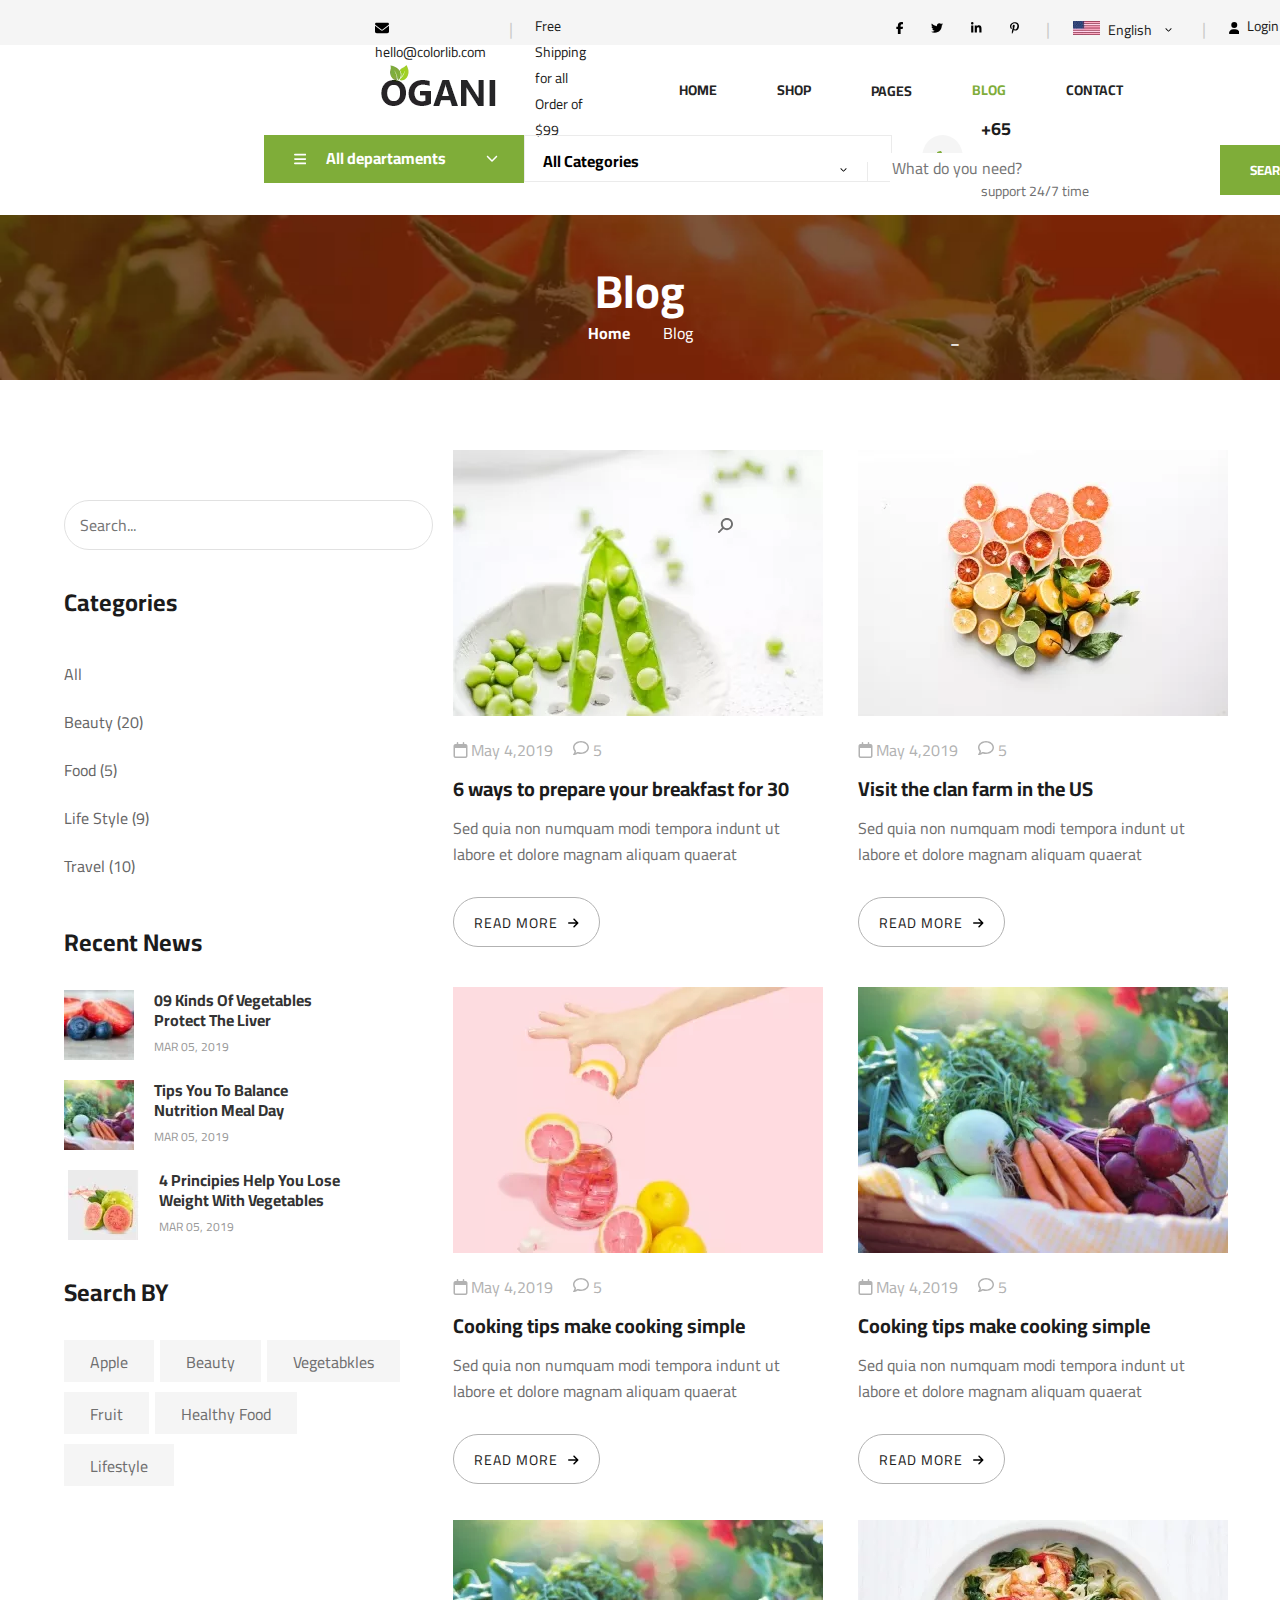
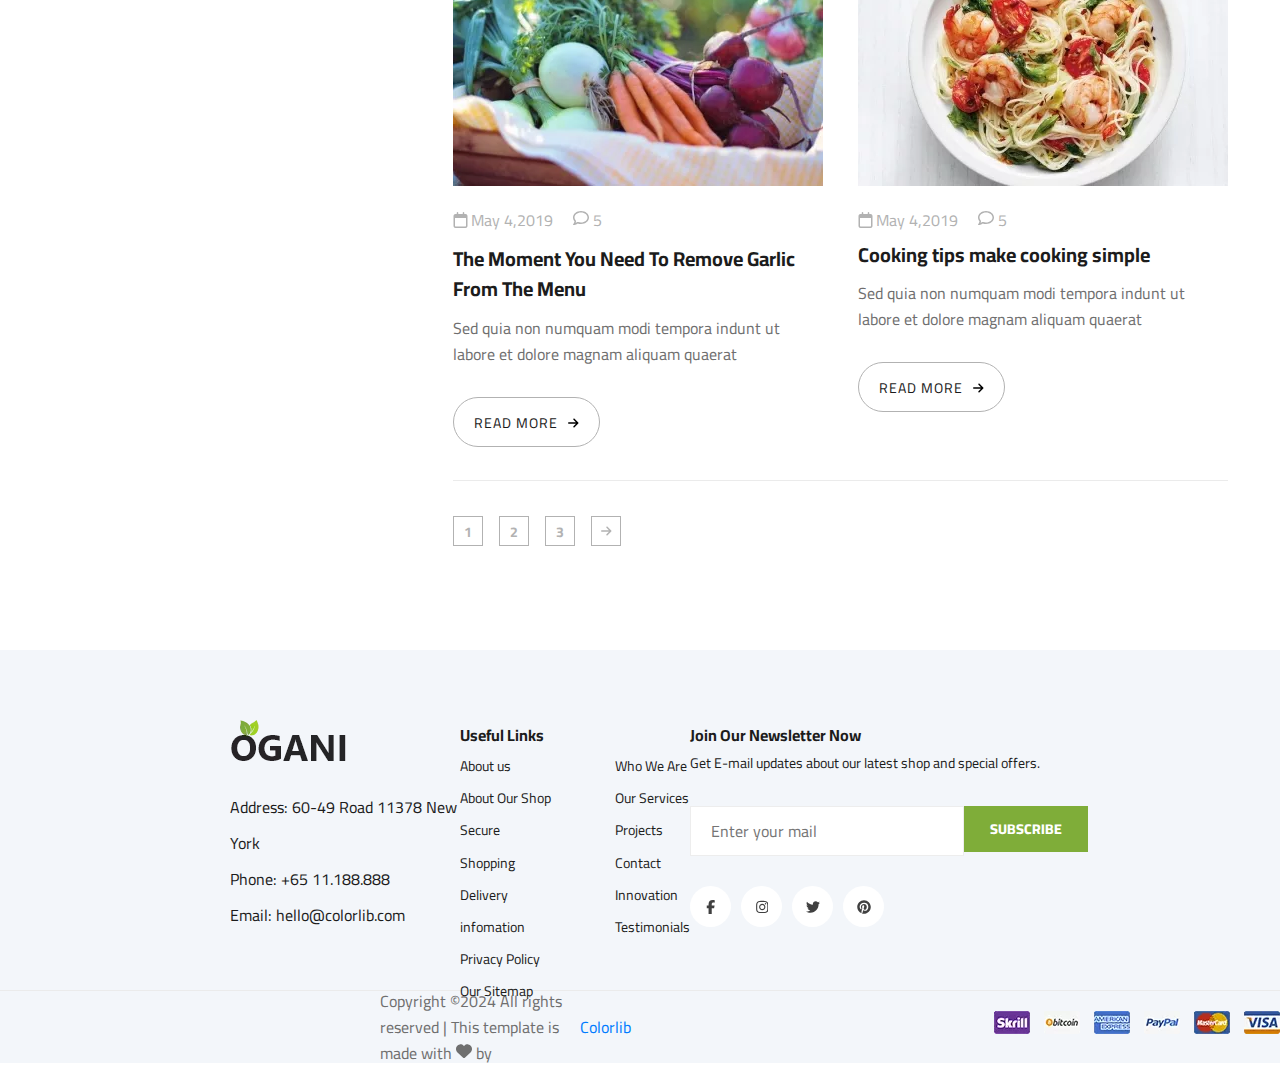
<file: blog.html>
<!DOCTYPE html>
<html lang="en">
<head>
    <meta charset="UTF-8">
    <meta name="viewport" content="width=device-width, initial-scale=1.0">
    <link rel="stylesheet" href="blog.css">
    <link rel="stylesheet" href="https://fonts.googleapis.com/css2?family=Cairo:wght@200;300;400;600;900&display=swap">
    <title>Ogani | Template</title>
</head>
<body>
    <div class="header">
        <div class="divul">
             <ul>
            <li>
                <svg xmlns="http://www.w3.org/2000/svg" height="14" width="14" viewBox="0 0 512 512"><!--!Font Awesome Free 6.5.2 by @fontawesome - https://fontawesome.com License - https://fontawesome.com/license/free Copyright 2024 Fonticons, Inc.--><path fill="#000000" d="M48 64C21.5 64 0 85.5 0 112c0 15.1 7.1 29.3 19.2 38.4L236.8 313.6c11.4 8.5 27 8.5 38.4 0L492.8 150.4c12.1-9.1 19.2-23.3 19.2-38.4c0-26.5-21.5-48-48-48H48zM0 176V384c0 35.3 28.7 64 64 64H448c35.3 0 64-28.7 64-64V176L294.4 339.2c-22.8 17.1-54 17.1-76.8 0L0 176z"/></svg>
                hello@colorlib.com
            </li>
            <span class="barrinha">|</span>
            <li class="pli">Free Shipping for all Order of $99</li>
        </ul>
        </div>
        <div class="redessociais">
            <div class="redes">
                <svg xmlns="http://www.w3.org/2000/svg" height="12" width="7.5" viewBox="0 0 320 512"><!--!Font Awesome Free 6.5.2 by @fontawesome - https://fontawesome.com License - https://fontawesome.com/license/free Copyright 2024 Fonticons, Inc.--><path fill="#000000" d="M80 299.3V512H196V299.3h86.5l18-97.8H196V166.9c0-51.7 20.3-71.5 72.7-71.5c16.3 0 29.4 .4 37 1.2V7.9C291.4 4 256.4 0 236.2 0C129.3 0 80 50.5 80 159.4v42.1H14v97.8H80z"/></svg>
            <svg class="psvg" xmlns="http://www.w3.org/2000/svg" height="12" width="12" viewBox="0 0 512 512"><!--!Font Awesome Free 6.5.2 by @fontawesome - https://fontawesome.com License - https://fontawesome.com/license/free Copyright 2024 Fonticons, Inc.--><path fill="#000000" d="M459.4 151.7c.3 4.5 .3 9.1 .3 13.6 0 138.7-105.6 298.6-298.6 298.6-59.5 0-114.7-17.2-161.1-47.1 8.4 1 16.6 1.3 25.3 1.3 49.1 0 94.2-16.6 130.3-44.8-46.1-1-84.8-31.2-98.1-72.8 6.5 1 13 1.6 19.8 1.6 9.4 0 18.8-1.3 27.6-3.6-48.1-9.7-84.1-52-84.1-103v-1.3c14 7.8 30.2 12.7 47.4 13.3-28.3-18.8-46.8-51-46.8-87.4 0-19.5 5.2-37.4 14.3-53 51.7 63.7 129.3 105.3 216.4 109.8-1.6-7.8-2.6-15.9-2.6-24 0-57.8 46.8-104.9 104.9-104.9 30.2 0 57.5 12.7 76.7 33.1 23.7-4.5 46.5-13.3 66.6-25.3-7.8 24.4-24.4 44.8-46.1 57.8 21.1-2.3 41.6-8.1 60.4-16.2-14.3 20.8-32.2 39.3-52.6 54.3z"/></svg>
            <svg class="psvg" xmlns="http://www.w3.org/2000/svg" height="12" width="10.5" viewBox="0 0 448 512"><!--!Font Awesome Free 6.5.2 by @fontawesome - https://fontawesome.com License - https://fontawesome.com/license/free Copyright 2024 Fonticons, Inc.--><path fill="#000000" d="M100.3 448H7.4V148.9h92.9zM53.8 108.1C24.1 108.1 0 83.5 0 53.8a53.8 53.8 0 0 1 107.6 0c0 29.7-24.1 54.3-53.8 54.3zM447.9 448h-92.7V302.4c0-34.7-.7-79.2-48.3-79.2-48.3 0-55.7 37.7-55.7 76.7V448h-92.8V148.9h89.1v40.8h1.3c12.4-23.5 42.7-48.3 87.9-48.3 94 0 111.3 61.9 111.3 142.3V448z"/></svg>
            <svg class="psvg" xmlns="http://www.w3.org/2000/svg" height="12" width="9" viewBox="0 0 384 512"><!--!Font Awesome Free 6.5.2 by @fontawesome - https://fontawesome.com License - https://fontawesome.com/license/free Copyright 2024 Fonticons, Inc.--><path fill="#000000" d="M204 6.5C101.4 6.5 0 74.9 0 185.6 0 256 39.6 296 63.6 296c9.9 0 15.6-27.6 15.6-35.4 0-9.3-23.7-29.1-23.7-67.8 0-80.4 61.2-137.4 140.4-137.4 68.1 0 118.5 38.7 118.5 109.8 0 53.1-21.3 152.7-90.3 152.7-24.9 0-46.2-18-46.2-43.8 0-37.8 26.4-74.4 26.4-113.4 0-66.2-93.9-54.2-93.9 25.8 0 16.8 2.1 35.4 9.6 50.7-13.8 59.4-42 147.9-42 209.1 0 18.9 2.7 37.5 4.5 56.4 3.4 3.8 1.7 3.4 6.9 1.5 50.4-69 48.6-82.5 71.4-172.8 12.3 23.4 44.1 36 69.3 36 106.2 0 153.9-103.5 153.9-196.8C384 71.3 298.2 6.5 204 6.5z"/></svg>
            </div>
            <span class="barrinha">|</span>
            <div class="eua">
                <img src="language.png" alt="">
                <a class="benglish">English</a>
                <svg class="seta" xmlns="http://www.w3.org/2000/svg" height="7" width="7" viewBox="0 0 512 512"><!--!Font Awesome Free 6.5.2 by @fontawesome - https://fontawesome.com License - https://fontawesome.com/license/free Copyright 2024 Fonticons, Inc.--><path fill="#000000" d="M233.4 406.6c12.5 12.5 32.8 12.5 45.3 0l192-192c12.5-12.5 12.5-32.8 0-45.3s-32.8-12.5-45.3 0L256 338.7 86.6 169.4c-12.5-12.5-32.8-12.5-45.3 0s-12.5 32.8 0 45.3l192 192z"/></svg>
                <span class="barrinha">|</span>
                <div class="hide">
                    <a>Spanis</a>
                    <br><a>English</a> 
                </div>             
            </div>
             <div class="login">
                    <svg xmlns="http://www.w3.org/2000/svg" height="12" width="10.5" viewBox="0 0 448 512"><!--!Font Awesome Free 6.5.2 by @fontawesome - https://fontawesome.com License - https://fontawesome.com/license/free Copyright 2024 Fonticons, Inc.--><path fill="#000000" d="M224 256A128 128 0 1 0 224 0a128 128 0 1 0 0 256zm-45.7 48C79.8 304 0 383.8 0 482.3C0 498.7 13.3 512 29.7 512H418.3c16.4 0 29.7-13.3 29.7-29.7C448 383.8 368.2 304 269.7 304H178.3z"/></svg>
                    <a>Login</a>
                </div>
        </div>
    </div>
    <div class="header02">
        <div class="imagem"><img src="logo.png" alt="" class="logo"></div>
        <div class="abas">
            <a href="index.html" class="a01" id="geral">HOME</a>
            <a href="shop.html" class="outros" id="geral">SHOP</a>
            <div class="dpages">
                <a href=""class="pages" id="geral">PAGES</a>
                <div class="pageshide">
                <ul>
                    <li><a href="" class="list">Shop Details</a></li>
                    <li><a href="" class="list">Shoping Cart</a></li>
                    <li><a href="" class="list">Check Out</a></li>
                    <li><a href="" class="list">Blog Details</a></li>
                </ul>
            </div>
            </div>
            <a href="blog.html" class="outros">BLOG</a>
            <a href="contact.html" class="outros" id="geral">CONTACT</a>
        </div>
        <div class="carrinho">
            <div><svg xmlns="http://www.w3.org/2000/svg" height="17" width="17" viewBox="0 0 512 512"><!--!Font Awesome Free 6.5.2 by @fontawesome - https://fontawesome.com License - https://fontawesome.com/license/free Copyright 2024 Fonticons, Inc.--><path fill="#000000" d="M47.6 300.4L228.3 469.1c7.5 7 17.4 10.9 27.7 10.9s20.2-3.9 27.7-10.9L464.4 300.4c30.4-28.3 47.6-68 47.6-109.5v-5.8c0-69.9-50.5-129.5-119.4-141C347 36.5 300.6 51.4 268 84L256 96 244 84c-32.6-32.6-79-47.5-124.6-39.9C50.5 55.6 0 115.2 0 185.1v5.8c0 41.5 17.2 81.2 47.6 109.5z"/></svg>  
            <div class="num">
                1
            </div>
            </div>
            <div><svg class="bag" xmlns="http://www.w3.org/2000/svg" height="17" width="14.25" viewBox="0 0 448 512"><!--!Font Awesome Free 6.5.2 by @fontawesome - https://fontawesome.com License - https://fontawesome.com/license/free Copyright 2024 Fonticons, Inc.--><path fill="#000000" d="M160 112c0-35.3 28.7-64 64-64s64 28.7 64 64v48H160V112zm-48 48H48c-26.5 0-48 21.5-48 48V416c0 53 43 96 96 96H352c53 0 96-43 96-96V208c0-26.5-21.5-48-48-48H336V112C336 50.1 285.9 0 224 0S112 50.1 112 112v48zm24 48a24 24 0 1 1 0 48 24 24 0 1 1 0-48zm152 24a24 24 0 1 1 48 0 24 24 0 1 1 -48 0z"/></svg>
            <div class="num" id="num02">
                3
            </div>
            </div>
            <div class="pitem">
                <a>item: <span>$150.00</span></a>
            </div>
        </div>
    </div>
    <div class="main">
        <div class="menu">
            <input type="checkbox" class="check">
            <svg xmlns="http://www.w3.org/2000/svg" height="14" width="12.25" viewBox="0 0 448 512"><!--!Font Awesome Free 6.5.2 by @fontawesome - https://fontawesome.com License - https://fontawesome.com/license/free Copyright 2024 Fonticons, Inc.--><path fill="#ffffff" d="M0 96C0 78.3 14.3 64 32 64H416c17.7 0 32 14.3 32 32s-14.3 32-32 32H32C14.3 128 0 113.7 0 96zM0 256c0-17.7 14.3-32 32-32H416c17.7 0 32 14.3 32 32s-14.3 32-32 32H32c-17.7 0-32-14.3-32-32zM448 416c0 17.7-14.3 32-32 32H32c-17.7 0-32-14.3-32-32s14.3-32 32-32H416c17.7 0 32 14.3 32 32z"/></svg>
            <a class="departaments">All departaments</a>
            <svg class="setab" xmlns="http://www.w3.org/2000/svg" height="12" width="12" viewBox="0 0 512 512"><!--!Font Awesome Free 6.5.2 by @fontawesome - https://fontawesome.com License - https://fontawesome.com/license/free Copyright 2024 Fonticons, Inc.--><path fill="#ffffff" d="M233.4 406.6c12.5 12.5 32.8 12.5 45.3 0l192-192c12.5-12.5 12.5-32.8 0-45.3s-32.8-12.5-45.3 0L256 338.7 86.6 169.4c-12.5-12.5-32.8-12.5-45.3 0s-12.5 32.8 0 45.3l192 192z"/></svg>
            <div class="hided">
                <ul class="ulhide">
                    <li>Fresh Meat</li>
                    <li>Vegetables</li>
                    <li>Fruit & Nut Gifts</li>
                    <li>Fresh Berries</li>
                    <li>Ocean Foods</li>
                    <li>Buter & Eggs</li>
                    <li>Fastfood</li>
                    <li>Fresh Onion</li>
                    <li>Papayaya & Crips</li>
                    <li>Oatmeal</li>
                    <li>Fresh Bananas</li>
                </ul>
            </div>
        </div>
        <div class="busca">
            <div class="buscaB">
                <a class="all">All Categories</a>
                <svg class="setaall" xmlns="http://www.w3.org/2000/svg" height="7" width="7" viewBox="0 0 512 512"><!--!Font Awesome Free 6.5.2 by @fontawesome - https://fontawesome.com License - https://fontawesome.com/license/free Copyright 2024 Fonticons, Inc.--><path fill="#000000" d="M233.4 406.6c12.5 12.5 32.8 12.5 45.3 0l192-192c12.5-12.5 12.5-32.8 0-45.3s-32.8-12.5-45.3 0L256 338.7 86.6 169.4c-12.5-12.5-32.8-12.5-45.3 0s-12.5 32.8 0 45.3l192 192z"/></svg>
                <div class="barrinhadiv"></div>
                <input class="textbusca" type="text" placeholder="What do you need?">
                <input class="search" type="button" value="SEARCH">
            </div>
            <div class="call">
                <div class="telefone">
                    <svg xmlns="http://www.w3.org/2000/svg" height="14" width="14" viewBox="0 0 512 512"><!--!Font Awesome Free 6.5.2 by @fontawesome - https://fontawesome.com License - https://fontawesome.com/license/free Copyright 2024 Fonticons, Inc.--><path fill="#7fad39" d="M164.9 24.6c-7.7-18.6-28-28.5-47.4-23.2l-88 24C12.1 30.2 0 46 0 64C0 311.4 200.6 512 448 512c18 0 33.8-12.1 38.6-29.5l24-88c5.3-19.4-4.6-39.7-23.2-47.4l-96-40c-16.3-6.8-35.2-2.1-46.3 11.6L304.7 368C234.3 334.7 177.3 277.7 144 207.3L193.3 167c13.7-11.2 18.4-30 11.6-46.3l-40-96z"/></svg>
                </div>
                <div class="number">
                    <p class="numero">+65 11.188.888</p>
                    <p class="support">support 24/7 time</p>
                </div>
            </div>
        </div>
    </div>
    <div class="banner">
        <h1>Blog</h1>
        <div class="ref">
            <a href="index.html">Home <div>_</div></a>
            <span>Blog</span>
        </div>
    </div>
    <div class="geral">
        <div class="mainleft">
            <div class="left01">
                <input type="text" placeholder="Search..." class="procurar">   
                <button class="lupa"><svg xmlns="http://www.w3.org/2000/svg" viewBox="0 0 512 512"><!--!Font Awesome Free 6.5.2 by @fontawesome - https://fontawesome.com License - https://fontawesome.com/license/free Copyright 2024 Fonticons, Inc.--><path d="M416 208c0 45.9-14.9 88.3-40 122.7L502.6 457.4c12.5 12.5 12.5 32.8 0 45.3s-32.8 12.5-45.3 0L330.7 376c-34.4 25.2-76.8 40-122.7 40C93.1 416 0 322.9 0 208S93.1 0 208 0S416 93.1 416 208zM208 352a144 144 0 1 0 0-288 144 144 0 1 0 0 288z"/></svg></button>
            </div>
            <div class="left02">
                <h4>Categories</h4>
                <ul>
                    <li><a href="">All</a></li>
                    <li><a href="">Beauty (20)</a></li>
                    <li><a href="">Food (5)</a></li>
                    <li><a href="">Life Style (9)</a></li>
                    <li><a href="">Travel (10)</a></li>
                </ul>
            </div>
            <div class="left03">
                <h4>Recent News</h4>
                <div class="not01">
                    <img src="sr-1.jpg.webp" alt="">
                    <div>
                        <h6>09 Kinds Of Vegetables <br>Protect The Liver</h6>
                        <p>Mar 05, 2019</p>
                    </div>
                </div>
                <div class="not02">
                    <img src="sr-2.jpg.webp" alt="">
                    <div>
                        <h6>Tips You To Balance <br> Nutrition Meal Day</h6>
                        <p>Mar 05, 2019</p>
                    </div>
                </div>
                <div class="not03">
                    <img src="sr-3.jpg.webp" alt="">
                    <div>
                        <h6>4 Principies Help You Lose<br>Weight With Vegetables</h6>
                        <p>Mar 05, 2019</p>
                    </div>
                </div>
            </div>
            <div class="left04">
                <h4>Search BY</h4>
                <div class="buttons01">
                    <button>Apple</button>
                    <button>Beauty</button>
                    <button>Vegetabkles</button>
                </div>
                <div class="buttons02">
                    <button>Fruit</button>
                    <button>Healthy Food</button>
                </div>
                <div class="buttons03">
                    <button>Lifestyle</button>
                </div>
            </div>
        </div>
        <div class="midtop">
            <div class="mid01">
                <div>
                    <img src="blog-2.jpg.webp" alt="">
                    <p class="svgtext"><svg xmlns="http://www.w3.org/2000/svg" height="16" width="15" viewBox="0 0 448 512"><!--!Font Awesome Free 6.5.2 by @fontawesome - https://fontawesome.com License - https://fontawesome.com/license/free Copyright 2024 Fonticons, Inc.--><path fill="#b2b2b2" d="M152 24c0-13.3-10.7-24-24-24s-24 10.7-24 24V64H64C28.7 64 0 92.7 0 128v16 48V448c0 35.3 28.7 64 64 64H384c35.3 0 64-28.7 64-64V192 144 128c0-35.3-28.7-64-64-64H344V24c0-13.3-10.7-24-24-24s-24 10.7-24 24V64H152V24zM48 192H400V448c0 8.8-7.2 16-16 16H64c-8.8 0-16-7.2-16-16V192z"/></svg><span class="espaco">May 4,2019</span>   <span class="space"><svg xmlns="http://www.w3.org/2000/svg" height="16" width="16" viewBox="0 0 512 512"><!--!Font Awesome Free 6.5.2 by @fontawesome - https://fontawesome.com License - https://fontawesome.com/license/free Copyright 2024 Fonticons, Inc.--><path fill="#b2b2b2" d="M123.6 391.3c12.9-9.4 29.6-11.8 44.6-6.4c26.5 9.6 56.2 15.1 87.8 15.1c124.7 0 208-80.5 208-160s-83.3-160-208-160S48 160.5 48 240c0 32 12.4 62.8 35.7 89.2c8.6 9.7 12.8 22.5 11.8 35.5c-1.4 18.1-5.7 34.7-11.3 49.4c17-7.9 31.1-16.7 39.4-22.7zM21.2 431.9c1.8-2.7 3.5-5.4 5.1-8.1c10-16.6 19.5-38.4 21.4-62.9C17.7 326.8 0 285.1 0 240C0 125.1 114.6 32 256 32s256 93.1 256 208s-114.6 208-256 208c-37.1 0-72.3-6.4-104.1-17.9c-11.9 8.7-31.3 20.6-54.3 30.6c-15.1 6.6-32.3 12.6-50.1 16.1c-.8 .2-1.6 .3-2.4 .5c-4.4 .8-8.7 1.5-13.2 1.9c-.2 0-.5 .1-.7 .1c-5.1 .5-10.2 .8-15.3 .8c-6.5 0-12.3-3.9-14.8-9.9c-2.5-6-1.1-12.8 3.4-17.4c4.1-4.2 7.8-8.7 11.3-13.5c1.7-2.3 3.3-4.6 4.8-6.9c.1-.2 .2-.3 .3-.5z"/></svg> 5</span></p>
                    <a href="">6 ways to prepare your breakfast for 30</a>
                    <p class="stext">
                        Sed quia non numquam modi tempora indunt ut <br>labore et dolore magnam aliquam quaerat
                    </p>
                    <button class="read">READ MORE <svg xmlns="http://www.w3.org/2000/svg" height="12" width="10.5" viewBox="0 0 448 512"><!--!Font Awesome Free 6.5.2 by @fontawesome - https://fontawesome.com License - https://fontawesome.com/license/free Copyright 2024 Fonticons, Inc.--><path d="M438.6 278.6c12.5-12.5 12.5-32.8 0-45.3l-160-160c-12.5-12.5-32.8-12.5-45.3 0s-12.5 32.8 0 45.3L338.8 224 32 224c-17.7 0-32 14.3-32 32s14.3 32 32 32l306.7 0L233.4 393.4c-12.5 12.5-12.5 32.8 0 45.3s32.8 12.5 45.3 0l160-160z"/></svg></button>
                </div>
                <div class="midright"> 
                    <img src="blog-3.jpg (1).webp" alt="">
                    <p class="svgtext"><svg xmlns="http://www.w3.org/2000/svg" height="16" width="15" viewBox="0 0 448 512"><!--!Font Awesome Free 6.5.2 by @fontawesome - https://fontawesome.com License - https://fontawesome.com/license/free Copyright 2024 Fonticons, Inc.--><path fill="#b2b2b2" d="M152 24c0-13.3-10.7-24-24-24s-24 10.7-24 24V64H64C28.7 64 0 92.7 0 128v16 48V448c0 35.3 28.7 64 64 64H384c35.3 0 64-28.7 64-64V192 144 128c0-35.3-28.7-64-64-64H344V24c0-13.3-10.7-24-24-24s-24 10.7-24 24V64H152V24zM48 192H400V448c0 8.8-7.2 16-16 16H64c-8.8 0-16-7.2-16-16V192z"/></svg><span class="espaco">May 4,2019</span>   <span class="space"><svg xmlns="http://www.w3.org/2000/svg" height="16" width="16" viewBox="0 0 512 512"><!--!Font Awesome Free 6.5.2 by @fontawesome - https://fontawesome.com License - https://fontawesome.com/license/free Copyright 2024 Fonticons, Inc.--><path fill="#b2b2b2" d="M123.6 391.3c12.9-9.4 29.6-11.8 44.6-6.4c26.5 9.6 56.2 15.1 87.8 15.1c124.7 0 208-80.5 208-160s-83.3-160-208-160S48 160.5 48 240c0 32 12.4 62.8 35.7 89.2c8.6 9.7 12.8 22.5 11.8 35.5c-1.4 18.1-5.7 34.7-11.3 49.4c17-7.9 31.1-16.7 39.4-22.7zM21.2 431.9c1.8-2.7 3.5-5.4 5.1-8.1c10-16.6 19.5-38.4 21.4-62.9C17.7 326.8 0 285.1 0 240C0 125.1 114.6 32 256 32s256 93.1 256 208s-114.6 208-256 208c-37.1 0-72.3-6.4-104.1-17.9c-11.9 8.7-31.3 20.6-54.3 30.6c-15.1 6.6-32.3 12.6-50.1 16.1c-.8 .2-1.6 .3-2.4 .5c-4.4 .8-8.7 1.5-13.2 1.9c-.2 0-.5 .1-.7 .1c-5.1 .5-10.2 .8-15.3 .8c-6.5 0-12.3-3.9-14.8-9.9c-2.5-6-1.1-12.8 3.4-17.4c4.1-4.2 7.8-8.7 11.3-13.5c1.7-2.3 3.3-4.6 4.8-6.9c.1-.2 .2-.3 .3-.5z"/></svg> 5</span></p>
                    <a href="">Visit the clan farm in the US</a>
                    <p class="stext">
                        Sed quia non numquam modi tempora indunt ut <br>labore et dolore magnam aliquam quaerat
                    </p>
                    <button class="read">READ MORE <svg xmlns="http://www.w3.org/2000/svg" height="12" width="10.5" viewBox="0 0 448 512"><!--!Font Awesome Free 6.5.2 by @fontawesome - https://fontawesome.com License - https://fontawesome.com/license/free Copyright 2024 Fonticons, Inc.--><path d="M438.6 278.6c12.5-12.5 12.5-32.8 0-45.3l-160-160c-12.5-12.5-32.8-12.5-45.3 0s-12.5 32.8 0 45.3L338.8 224 32 224c-17.7 0-32 14.3-32 32s14.3 32 32 32l306.7 0L233.4 393.4c-12.5 12.5-12.5 32.8 0 45.3s32.8 12.5 45.3 0l160-160z"/></svg></button>
                </div>
            </div>
                <div class="mid02" id="mtop">
                    <div>
                        <img src="blog-1.jpg (1).webp" alt="">
                        <p class="svgtext"><svg xmlns="http://www.w3.org/2000/svg" height="16" width="15" viewBox="0 0 448 512"><!--!Font Awesome Free 6.5.2 by @fontawesome - https://fontawesome.com License - https://fontawesome.com/license/free Copyright 2024 Fonticons, Inc.--><path fill="#b2b2b2" d="M152 24c0-13.3-10.7-24-24-24s-24 10.7-24 24V64H64C28.7 64 0 92.7 0 128v16 48V448c0 35.3 28.7 64 64 64H384c35.3 0 64-28.7 64-64V192 144 128c0-35.3-28.7-64-64-64H344V24c0-13.3-10.7-24-24-24s-24 10.7-24 24V64H152V24zM48 192H400V448c0 8.8-7.2 16-16 16H64c-8.8 0-16-7.2-16-16V192z"/></svg><span class="espaco">May 4,2019</span>   <span class="space"><svg xmlns="http://www.w3.org/2000/svg" height="16" width="16" viewBox="0 0 512 512"><!--!Font Awesome Free 6.5.2 by @fontawesome - https://fontawesome.com License - https://fontawesome.com/license/free Copyright 2024 Fonticons, Inc.--><path fill="#b2b2b2" d="M123.6 391.3c12.9-9.4 29.6-11.8 44.6-6.4c26.5 9.6 56.2 15.1 87.8 15.1c124.7 0 208-80.5 208-160s-83.3-160-208-160S48 160.5 48 240c0 32 12.4 62.8 35.7 89.2c8.6 9.7 12.8 22.5 11.8 35.5c-1.4 18.1-5.7 34.7-11.3 49.4c17-7.9 31.1-16.7 39.4-22.7zM21.2 431.9c1.8-2.7 3.5-5.4 5.1-8.1c10-16.6 19.5-38.4 21.4-62.9C17.7 326.8 0 285.1 0 240C0 125.1 114.6 32 256 32s256 93.1 256 208s-114.6 208-256 208c-37.1 0-72.3-6.4-104.1-17.9c-11.9 8.7-31.3 20.6-54.3 30.6c-15.1 6.6-32.3 12.6-50.1 16.1c-.8 .2-1.6 .3-2.4 .5c-4.4 .8-8.7 1.5-13.2 1.9c-.2 0-.5 .1-.7 .1c-5.1 .5-10.2 .8-15.3 .8c-6.5 0-12.3-3.9-14.8-9.9c-2.5-6-1.1-12.8 3.4-17.4c4.1-4.2 7.8-8.7 11.3-13.5c1.7-2.3 3.3-4.6 4.8-6.9c.1-.2 .2-.3 .3-.5z"/></svg> 5</span></p>
                        <a href="">Cooking tips make cooking simple</a>
                        <p class="stext">
                            Sed quia non numquam modi tempora indunt ut <br>labore et dolore magnam aliquam quaerat
                        </p>
                        <button class="read">READ MORE <svg xmlns="http://www.w3.org/2000/svg" height="12" width="10.5" viewBox="0 0 448 512"><!--!Font Awesome Free 6.5.2 by @fontawesome - https://fontawesome.com License - https://fontawesome.com/license/free Copyright 2024 Fonticons, Inc.--><path d="M438.6 278.6c12.5-12.5 12.5-32.8 0-45.3l-160-160c-12.5-12.5-32.8-12.5-45.3 0s-12.5 32.8 0 45.3L338.8 224 32 224c-17.7 0-32 14.3-32 32s14.3 32 32 32l306.7 0L233.4 393.4c-12.5 12.5-12.5 32.8 0 45.3s32.8 12.5 45.3 0l160-160z"/></svg></button>
                    </div>
                    <div class="midright"> 
                        <img src="blog-4.jpg.webp" alt="">
                        <p class="svgtext"><svg xmlns="http://www.w3.org/2000/svg" height="16" width="15" viewBox="0 0 448 512"><!--!Font Awesome Free 6.5.2 by @fontawesome - https://fontawesome.com License - https://fontawesome.com/license/free Copyright 2024 Fonticons, Inc.--><path fill="#b2b2b2" d="M152 24c0-13.3-10.7-24-24-24s-24 10.7-24 24V64H64C28.7 64 0 92.7 0 128v16 48V448c0 35.3 28.7 64 64 64H384c35.3 0 64-28.7 64-64V192 144 128c0-35.3-28.7-64-64-64H344V24c0-13.3-10.7-24-24-24s-24 10.7-24 24V64H152V24zM48 192H400V448c0 8.8-7.2 16-16 16H64c-8.8 0-16-7.2-16-16V192z"/></svg><span class="espaco">May 4,2019</span>   <span class="space"><svg xmlns="http://www.w3.org/2000/svg" height="16" width="16" viewBox="0 0 512 512"><!--!Font Awesome Free 6.5.2 by @fontawesome - https://fontawesome.com License - https://fontawesome.com/license/free Copyright 2024 Fonticons, Inc.--><path fill="#b2b2b2" d="M123.6 391.3c12.9-9.4 29.6-11.8 44.6-6.4c26.5 9.6 56.2 15.1 87.8 15.1c124.7 0 208-80.5 208-160s-83.3-160-208-160S48 160.5 48 240c0 32 12.4 62.8 35.7 89.2c8.6 9.7 12.8 22.5 11.8 35.5c-1.4 18.1-5.7 34.7-11.3 49.4c17-7.9 31.1-16.7 39.4-22.7zM21.2 431.9c1.8-2.7 3.5-5.4 5.1-8.1c10-16.6 19.5-38.4 21.4-62.9C17.7 326.8 0 285.1 0 240C0 125.1 114.6 32 256 32s256 93.1 256 208s-114.6 208-256 208c-37.1 0-72.3-6.4-104.1-17.9c-11.9 8.7-31.3 20.6-54.3 30.6c-15.1 6.6-32.3 12.6-50.1 16.1c-.8 .2-1.6 .3-2.4 .5c-4.4 .8-8.7 1.5-13.2 1.9c-.2 0-.5 .1-.7 .1c-5.1 .5-10.2 .8-15.3 .8c-6.5 0-12.3-3.9-14.8-9.9c-2.5-6-1.1-12.8 3.4-17.4c4.1-4.2 7.8-8.7 11.3-13.5c1.7-2.3 3.3-4.6 4.8-6.9c.1-.2 .2-.3 .3-.5z"/></svg> 5</span></p>
                        <a href="">Cooking tips make cooking simple</a>
                        <p class="stext">
                            Sed quia non numquam modi tempora indunt ut <br>labore et dolore magnam aliquam quaerat
                        </p>
                        <button class="read">READ MORE <svg xmlns="http://www.w3.org/2000/svg" height="12" width="10.5" viewBox="0 0 448 512"><!--!Font Awesome Free 6.5.2 by @fontawesome - https://fontawesome.com License - https://fontawesome.com/license/free Copyright 2024 Fonticons, Inc.--><path d="M438.6 278.6c12.5-12.5 12.5-32.8 0-45.3l-160-160c-12.5-12.5-32.8-12.5-45.3 0s-12.5 32.8 0 45.3L338.8 224 32 224c-17.7 0-32 14.3-32 32s14.3 32 32 32l306.7 0L233.4 393.4c-12.5 12.5-12.5 32.8 0 45.3s32.8 12.5 45.3 0l160-160z"/></svg></button>
                    </div>
                </div>
        </div>
        <div class="midunder">
            <div class="mid03" id="mtop">
                <div>
                    <img src="blog-4.jpg (1).webp" alt="">
                    <p class="svgtext"><svg xmlns="http://www.w3.org/2000/svg" height="16" width="15" viewBox="0 0 448 512"><!--!Font Awesome Free 6.5.2 by @fontawesome - https://fontawesome.com License - https://fontawesome.com/license/free Copyright 2024 Fonticons, Inc.--><path fill="#b2b2b2" d="M152 24c0-13.3-10.7-24-24-24s-24 10.7-24 24V64H64C28.7 64 0 92.7 0 128v16 48V448c0 35.3 28.7 64 64 64H384c35.3 0 64-28.7 64-64V192 144 128c0-35.3-28.7-64-64-64H344V24c0-13.3-10.7-24-24-24s-24 10.7-24 24V64H152V24zM48 192H400V448c0 8.8-7.2 16-16 16H64c-8.8 0-16-7.2-16-16V192z"/></svg><span class="espaco">May 4,2019</span>   <span class="space"><svg xmlns="http://www.w3.org/2000/svg" height="16" width="16" viewBox="0 0 512 512"><!--!Font Awesome Free 6.5.2 by @fontawesome - https://fontawesome.com License - https://fontawesome.com/license/free Copyright 2024 Fonticons, Inc.--><path fill="#b2b2b2" d="M123.6 391.3c12.9-9.4 29.6-11.8 44.6-6.4c26.5 9.6 56.2 15.1 87.8 15.1c124.7 0 208-80.5 208-160s-83.3-160-208-160S48 160.5 48 240c0 32 12.4 62.8 35.7 89.2c8.6 9.7 12.8 22.5 11.8 35.5c-1.4 18.1-5.7 34.7-11.3 49.4c17-7.9 31.1-16.7 39.4-22.7zM21.2 431.9c1.8-2.7 3.5-5.4 5.1-8.1c10-16.6 19.5-38.4 21.4-62.9C17.7 326.8 0 285.1 0 240C0 125.1 114.6 32 256 32s256 93.1 256 208s-114.6 208-256 208c-37.1 0-72.3-6.4-104.1-17.9c-11.9 8.7-31.3 20.6-54.3 30.6c-15.1 6.6-32.3 12.6-50.1 16.1c-.8 .2-1.6 .3-2.4 .5c-4.4 .8-8.7 1.5-13.2 1.9c-.2 0-.5 .1-.7 .1c-5.1 .5-10.2 .8-15.3 .8c-6.5 0-12.3-3.9-14.8-9.9c-2.5-6-1.1-12.8 3.4-17.4c4.1-4.2 7.8-8.7 11.3-13.5c1.7-2.3 3.3-4.6 4.8-6.9c.1-.2 .2-.3 .3-.5z"/></svg> 5</span></p>
                    <a href="">The Moment You Need To Remove Garlic <br> From The Menu</a>
                    <p class="stext">
                        Sed quia non numquam modi tempora indunt ut <br>labore et dolore magnam aliquam quaerat
                    </p>
                    <button class="read">READ MORE <svg xmlns="http://www.w3.org/2000/svg" height="12" width="10.5" viewBox="0 0 448 512"><!--!Font Awesome Free 6.5.2 by @fontawesome - https://fontawesome.com License - https://fontawesome.com/license/free Copyright 2024 Fonticons, Inc.--><path d="M438.6 278.6c12.5-12.5 12.5-32.8 0-45.3l-160-160c-12.5-12.5-32.8-12.5-45.3 0s-12.5 32.8 0 45.3L338.8 224 32 224c-17.7 0-32 14.3-32 32s14.3 32 32 32l306.7 0L233.4 393.4c-12.5 12.5-12.5 32.8 0 45.3s32.8 12.5 45.3 0l160-160z"/></svg></button>
                </div>
                <div class="midright"> 
                    <img src="blog-6.jpg.webp" alt="">
                    <p class="svgtext"><svg xmlns="http://www.w3.org/2000/svg" height="16" width="15" viewBox="0 0 448 512"><!--!Font Awesome Free 6.5.2 by @fontawesome - https://fontawesome.com License - https://fontawesome.com/license/free Copyright 2024 Fonticons, Inc.--><path fill="#b2b2b2" d="M152 24c0-13.3-10.7-24-24-24s-24 10.7-24 24V64H64C28.7 64 0 92.7 0 128v16 48V448c0 35.3 28.7 64 64 64H384c35.3 0 64-28.7 64-64V192 144 128c0-35.3-28.7-64-64-64H344V24c0-13.3-10.7-24-24-24s-24 10.7-24 24V64H152V24zM48 192H400V448c0 8.8-7.2 16-16 16H64c-8.8 0-16-7.2-16-16V192z"/></svg><span class="espaco">May 4,2019</span>   <span class="space"><svg xmlns="http://www.w3.org/2000/svg" height="16" width="16" viewBox="0 0 512 512"><!--!Font Awesome Free 6.5.2 by @fontawesome - https://fontawesome.com License - https://fontawesome.com/license/free Copyright 2024 Fonticons, Inc.--><path fill="#b2b2b2" d="M123.6 391.3c12.9-9.4 29.6-11.8 44.6-6.4c26.5 9.6 56.2 15.1 87.8 15.1c124.7 0 208-80.5 208-160s-83.3-160-208-160S48 160.5 48 240c0 32 12.4 62.8 35.7 89.2c8.6 9.7 12.8 22.5 11.8 35.5c-1.4 18.1-5.7 34.7-11.3 49.4c17-7.9 31.1-16.7 39.4-22.7zM21.2 431.9c1.8-2.7 3.5-5.4 5.1-8.1c10-16.6 19.5-38.4 21.4-62.9C17.7 326.8 0 285.1 0 240C0 125.1 114.6 32 256 32s256 93.1 256 208s-114.6 208-256 208c-37.1 0-72.3-6.4-104.1-17.9c-11.9 8.7-31.3 20.6-54.3 30.6c-15.1 6.6-32.3 12.6-50.1 16.1c-.8 .2-1.6 .3-2.4 .5c-4.4 .8-8.7 1.5-13.2 1.9c-.2 0-.5 .1-.7 .1c-5.1 .5-10.2 .8-15.3 .8c-6.5 0-12.3-3.9-14.8-9.9c-2.5-6-1.1-12.8 3.4-17.4c4.1-4.2 7.8-8.7 11.3-13.5c1.7-2.3 3.3-4.6 4.8-6.9c.1-.2 .2-.3 .3-.5z"/></svg> 5</span></p>
                    <h5><a href="">Cooking tips make cooking simple</a></h5>
                    <p class="stext">
                        Sed quia non numquam modi tempora indunt ut labore et dolore magnam aliquam quaerat
                    </p>
                    <button class="read">READ MORE <svg xmlns="http://www.w3.org/2000/svg" height="12" width="10.5" viewBox="0 0 448 512"><!--!Font Awesome Free 6.5.2 by @fontawesome - https://fontawesome.com License - https://fontawesome.com/license/free Copyright 2024 Fonticons, Inc.--><path d="M438.6 278.6c12.5-12.5 12.5-32.8 0-45.3l-160-160c-12.5-12.5-32.8-12.5-45.3 0s-12.5 32.8 0 45.3L338.8 224 32 224c-17.7 0-32 14.3-32 32s14.3 32 32 32l306.7 0L233.4 393.4c-12.5 12.5-12.5 32.8 0 45.3s32.8 12.5 45.3 0l160-160z"/></svg></button>
                </div>
            </div>
        </div>
        <div class="under">
            <button>
                1
            </button>
            <button>
                2
            </button>
            <button>
                3
            </button>
            <button>
                <svg xmlns="http://www.w3.org/2000/svg" height="12" width="10.5" viewBox="0 0 448 512"><!--!Font Awesome Free 6.5.2 by @fontawesome - https://fontawesome.com License - https://fontawesome.com/license/free Copyright 2024 Fonticons, Inc.--><path d="M438.6 278.6c12.5-12.5 12.5-32.8 0-45.3l-160-160c-12.5-12.5-32.8-12.5-45.3 0s-12.5 32.8 0 45.3L338.8 224 32 224c-17.7 0-32 14.3-32 32s14.3 32 32 32l306.7 0L233.4 393.4c-12.5 12.5-12.5 32.8 0 45.3s32.8 12.5 45.3 0l160-160z"/></svg>
            </button>
        </div>
    </div>
    <div class="rodape">
        <div class="rleft">
            <img src="logo.png" alt="">
            <div>
                <p>Address: 60-49 Road 11378 New York</p>
                <p>Phone: +65 11.188.888</p>
                <p>Email: hello@colorlib.com</p>
            </div>  
        </div>
        <div class="rmid">
            <p>Useful Links</p>
            <div class="listflex">
                <div>
                    <ul>
                        <li><a href="">About us</a></li>
                        <li><a href="">About Our Shop</a></li>
                        <li><a href="">Secure Shopping</a></li>
                        <li><a href="">Delivery infomation</a></li>
                        <li><a href="">Privacy Policy</a></li>
                        <li><a href="">Our Sitemap</a></li>
                    </ul>
                </div>
                <div>
                    <ul class="rul">
                        <li><a href="">Who We Are</a></li>
                        <li><a href="">Our Services</a></li>
                        <li><a href="">Projects</a></li>
                        <li><a href="">Contact</a></li>
                        <li><a href="">Innovation</a></li>
                        <li><a href="">Testimonials</a></li>
                    </ul>
                </div>
            </div>
        </div>
        <div class="rright">
            <h6>Join Our Newsletter Now</h6>
            <p>Get E-mail updates about our latest shop and special offers.</p>
            <div>
                <input type="text" placeholder="Enter your mail" class="mail">
                <button class="subscribe">SUBSCRIBE</button>
            </div>  
            <div class="socialmidia">
                <div class="face">
                    <svg xmlns="http://www.w3.org/2000/svg" height="14" width="9.5" viewBox="0 0 320 512"><!--!Font Awesome Free 6.5.2 by @fontawesome - https://fontawesome.com License - https://fontawesome.com/license/free Copyright 2024 Fonticons, Inc.--><path d="M80 299.3V512H196V299.3h86.5l18-97.8H196V166.9c0-51.7 20.3-71.5 72.7-71.5c16.3 0 29.4 .4 37 1.2V7.9C291.4 4 256.4 0 236.2 0C129.3 0 80 50.5 80 159.4v42.1H14v97.8H80z"/></svg>
                </div>
                <div class="insta">
                    <svg xmlns="http://www.w3.org/2000/svg" height="14" width="12.5" viewBox="0 0 448 512"><!--!Font Awesome Free 6.5.2 by @fontawesome - https://fontawesome.com License - https://fontawesome.com/license/free Copyright 2024 Fonticons, Inc.--><path d="M224.1 141c-63.6 0-114.9 51.3-114.9 114.9s51.3 114.9 114.9 114.9S339 319.5 339 255.9 287.7 141 224.1 141zm0 189.6c-41.1 0-74.7-33.5-74.7-74.7s33.5-74.7 74.7-74.7 74.7 33.5 74.7 74.7-33.6 74.7-74.7 74.7zm146.4-194.3c0 14.9-12 26.8-26.8 26.8-14.9 0-26.8-12-26.8-26.8s12-26.8 26.8-26.8 26.8 12 26.8 26.8zm76.1 27.2c-1.7-35.9-9.9-67.7-36.2-93.9-26.2-26.2-58-34.4-93.9-36.2-37-2.1-147.9-2.1-184.9 0-35.8 1.7-67.6 9.9-93.9 36.1s-34.4 58-36.2 93.9c-2.1 37-2.1 147.9 0 184.9 1.7 35.9 9.9 67.7 36.2 93.9s58 34.4 93.9 36.2c37 2.1 147.9 2.1 184.9 0 35.9-1.7 67.7-9.9 93.9-36.2 26.2-26.2 34.4-58 36.2-93.9 2.1-37 2.1-147.8 0-184.8zM398.8 388c-7.8 19.6-22.9 34.7-42.6 42.6-29.5 11.7-99.5 9-132.1 9s-102.7 2.6-132.1-9c-19.6-7.8-34.7-22.9-42.6-42.6-11.7-29.5-9-99.5-9-132.1s-2.6-102.7 9-132.1c7.8-19.6 22.9-34.7 42.6-42.6 29.5-11.7 99.5-9 132.1-9s102.7-2.6 132.1 9c19.6 7.8 34.7 22.9 42.6 42.6 11.7 29.5 9 99.5 9 132.1s2.7 102.7-9 132.1z"/></svg>
                </div>
                <div class="twitter">
                    <svg xmlns="http://www.w3.org/2000/svg" height="14" width="14" viewBox="0 0 512 512"><!--!Font Awesome Free 6.5.2 by @fontawesome - https://fontawesome.com License - https://fontawesome.com/license/free Copyright 2024 Fonticons, Inc.--><path d="M459.4 151.7c.3 4.5 .3 9.1 .3 13.6 0 138.7-105.6 298.6-298.6 298.6-59.5 0-114.7-17.2-161.1-47.1 8.4 1 16.6 1.3 25.3 1.3 49.1 0 94.2-16.6 130.3-44.8-46.1-1-84.8-31.2-98.1-72.8 6.5 1 13 1.6 19.8 1.6 9.4 0 18.8-1.3 27.6-3.6-48.1-9.7-84.1-52-84.1-103v-1.3c14 7.8 30.2 12.7 47.4 13.3-28.3-18.8-46.8-51-46.8-87.4 0-19.5 5.2-37.4 14.3-53 51.7 63.7 129.3 105.3 216.4 109.8-1.6-7.8-2.6-15.9-2.6-24 0-57.8 46.8-104.9 104.9-104.9 30.2 0 57.5 12.7 76.7 33.1 23.7-4.5 46.5-13.3 66.6-25.3-7.8 24.4-24.4 44.8-46.1 57.8 21.1-2.3 41.6-8.1 60.4-16.2-14.3 20.8-32.2 39.3-52.6 54.3z"/></svg>
                </div>
                <div class="pinterest">
                    <svg xmlns="http://www.w3.org/2000/svg" height="14" width="14" viewBox="0 0 496 512"><!--!Font Awesome Free 6.5.2 by @fontawesome - https://fontawesome.com License - https://fontawesome.com/license/free Copyright 2024 Fonticons, Inc.--><path d="M496 256c0 137-111 248-248 248-25.6 0-50.2-3.9-73.4-11.1 10.1-16.5 25.2-43.5 30.8-65 3-11.6 15.4-59 15.4-59 8.1 15.4 31.7 28.5 56.8 28.5 74.8 0 128.7-68.8 128.7-154.3 0-81.9-66.9-143.2-152.9-143.2-107 0-163.9 71.8-163.9 150.1 0 36.4 19.4 81.7 50.3 96.1 4.7 2.2 7.2 1.2 8.3-3.3 .8-3.4 5-20.3 6.9-28.1 .6-2.5 .3-4.7-1.7-7.1-10.1-12.5-18.3-35.3-18.3-56.6 0-54.7 41.4-107.6 112-107.6 60.9 0 103.6 41.5 103.6 100.9 0 67.1-33.9 113.6-78 113.6-24.3 0-42.6-20.1-36.7-44.8 7-29.5 20.5-61.3 20.5-82.6 0-19-10.2-34.9-31.4-34.9-24.9 0-44.9 25.7-44.9 60.2 0 22 7.4 36.8 7.4 36.8s-24.5 103.8-29 123.2c-5 21.4-3 51.6-.9 71.2C65.4 450.9 0 361.1 0 256 0 119 111 8 248 8s248 111 248 248z"/></svg>
                </div>
            </div>
        </div>
    </div>
    <div class="final">
        <p>Copyright ©2024 All rights reserved | This template is made with <svg xmlns="http://www.w3.org/2000/svg" height="16" width="16" viewBox="0 0 512 512"><!--!Font Awesome Free 6.5.2 by @fontawesome - https://fontawesome.com License - https://fontawesome.com/license/free Copyright 2024 Fonticons, Inc.--><path fill="#6f6f6f" d="M47.6 300.4L228.3 469.1c7.5 7 17.4 10.9 27.7 10.9s20.2-3.9 27.7-10.9L464.4 300.4c30.4-28.3 47.6-68 47.6-109.5v-5.8c0-69.9-50.5-129.5-119.4-141C347 36.5 300.6 51.4 268 84L256 96 244 84c-32.6-32.6-79-47.5-124.6-39.9C50.5 55.6 0 115.2 0 185.1v5.8c0 41.5 17.2 81.2 47.6 109.5z"/></svg> by</p>
        <a href="https://colorlib.com/" target="_blank">Colorlib</a>
        <div class="card">
            <img src="payment-item.png.webp" alt="">
        </div>
    </div>
</body>
</html>
</file>
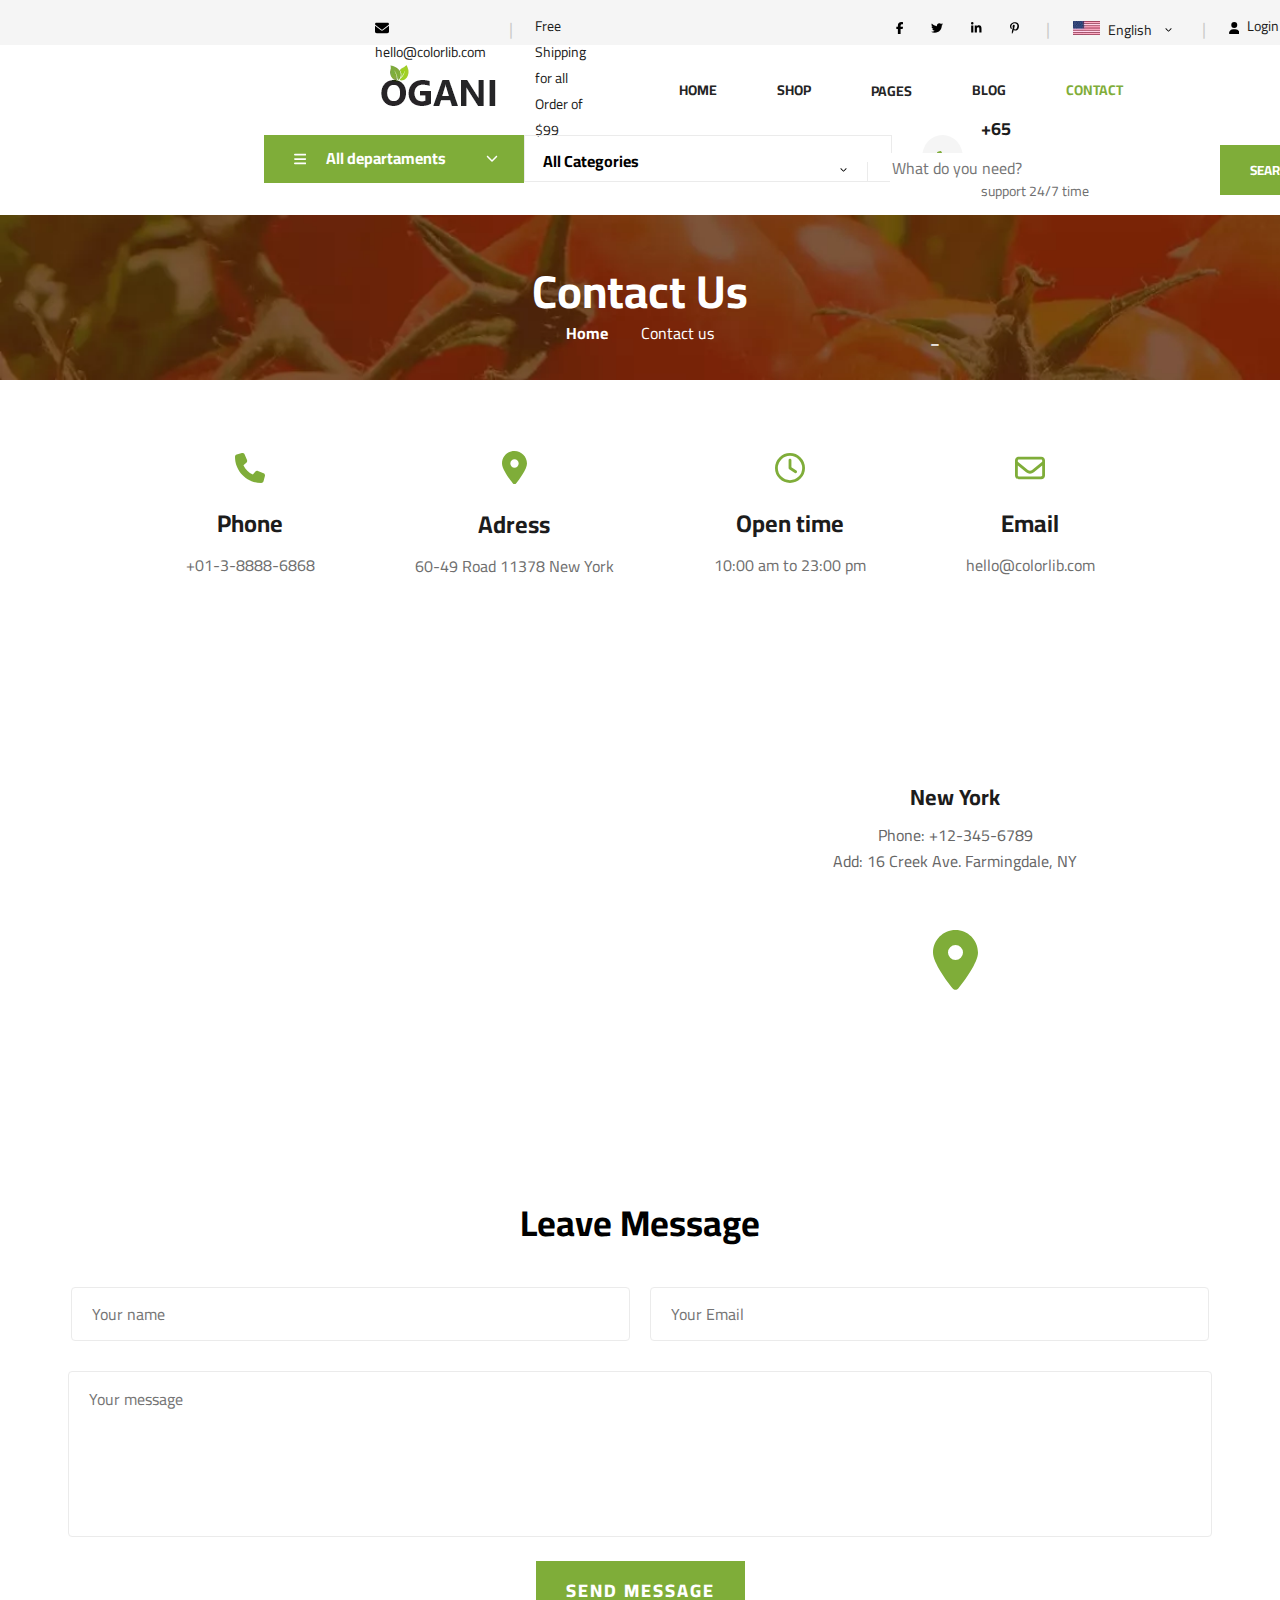
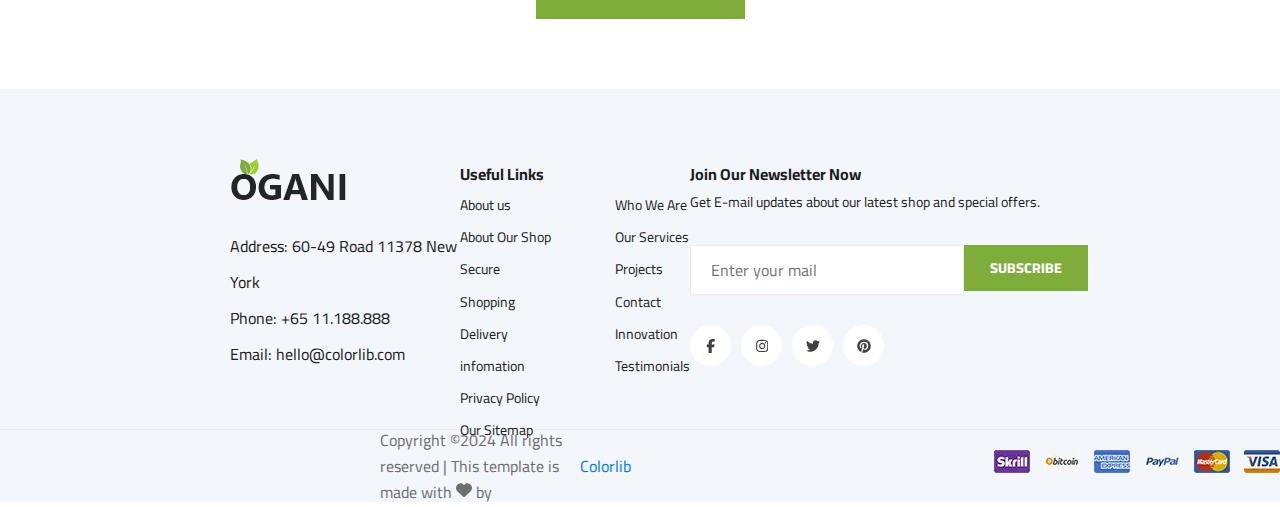
<file: contact.html>
<!DOCTYPE html>
<html lang="en">
<head>
    <meta charset="UTF-8">
    <meta name="viewport" content="width=device-width, initial-scale=1.0">
    <link rel="stylesheet" href="contact.css">
    <link rel="stylesheet" href="https://fonts.googleapis.com/css2?family=Cairo:wght@200;300;400;600;900&display=swap">
    <title>Ogani | Template</title>
</head>
<body>
    <div class="header">
        <div class="divul">
             <ul>
            <li>
                <svg xmlns="http://www.w3.org/2000/svg" height="14" width="14" viewBox="0 0 512 512"><!--!Font Awesome Free 6.5.2 by @fontawesome - https://fontawesome.com License - https://fontawesome.com/license/free Copyright 2024 Fonticons, Inc.--><path fill="#000000" d="M48 64C21.5 64 0 85.5 0 112c0 15.1 7.1 29.3 19.2 38.4L236.8 313.6c11.4 8.5 27 8.5 38.4 0L492.8 150.4c12.1-9.1 19.2-23.3 19.2-38.4c0-26.5-21.5-48-48-48H48zM0 176V384c0 35.3 28.7 64 64 64H448c35.3 0 64-28.7 64-64V176L294.4 339.2c-22.8 17.1-54 17.1-76.8 0L0 176z"/></svg>
                hello@colorlib.com
            </li>
            <span class="barrinha">|</span>
            <li class="pli">Free Shipping for all Order of $99</li>
        </ul>
        </div>
        <div class="redessociais">
            <div class="redes">
                <svg xmlns="http://www.w3.org/2000/svg" height="12" width="7.5" viewBox="0 0 320 512"><!--!Font Awesome Free 6.5.2 by @fontawesome - https://fontawesome.com License - https://fontawesome.com/license/free Copyright 2024 Fonticons, Inc.--><path fill="#000000" d="M80 299.3V512H196V299.3h86.5l18-97.8H196V166.9c0-51.7 20.3-71.5 72.7-71.5c16.3 0 29.4 .4 37 1.2V7.9C291.4 4 256.4 0 236.2 0C129.3 0 80 50.5 80 159.4v42.1H14v97.8H80z"/></svg>
            <svg class="psvg" xmlns="http://www.w3.org/2000/svg" height="12" width="12" viewBox="0 0 512 512"><!--!Font Awesome Free 6.5.2 by @fontawesome - https://fontawesome.com License - https://fontawesome.com/license/free Copyright 2024 Fonticons, Inc.--><path fill="#000000" d="M459.4 151.7c.3 4.5 .3 9.1 .3 13.6 0 138.7-105.6 298.6-298.6 298.6-59.5 0-114.7-17.2-161.1-47.1 8.4 1 16.6 1.3 25.3 1.3 49.1 0 94.2-16.6 130.3-44.8-46.1-1-84.8-31.2-98.1-72.8 6.5 1 13 1.6 19.8 1.6 9.4 0 18.8-1.3 27.6-3.6-48.1-9.7-84.1-52-84.1-103v-1.3c14 7.8 30.2 12.7 47.4 13.3-28.3-18.8-46.8-51-46.8-87.4 0-19.5 5.2-37.4 14.3-53 51.7 63.7 129.3 105.3 216.4 109.8-1.6-7.8-2.6-15.9-2.6-24 0-57.8 46.8-104.9 104.9-104.9 30.2 0 57.5 12.7 76.7 33.1 23.7-4.5 46.5-13.3 66.6-25.3-7.8 24.4-24.4 44.8-46.1 57.8 21.1-2.3 41.6-8.1 60.4-16.2-14.3 20.8-32.2 39.3-52.6 54.3z"/></svg>
            <svg class="psvg" xmlns="http://www.w3.org/2000/svg" height="12" width="10.5" viewBox="0 0 448 512"><!--!Font Awesome Free 6.5.2 by @fontawesome - https://fontawesome.com License - https://fontawesome.com/license/free Copyright 2024 Fonticons, Inc.--><path fill="#000000" d="M100.3 448H7.4V148.9h92.9zM53.8 108.1C24.1 108.1 0 83.5 0 53.8a53.8 53.8 0 0 1 107.6 0c0 29.7-24.1 54.3-53.8 54.3zM447.9 448h-92.7V302.4c0-34.7-.7-79.2-48.3-79.2-48.3 0-55.7 37.7-55.7 76.7V448h-92.8V148.9h89.1v40.8h1.3c12.4-23.5 42.7-48.3 87.9-48.3 94 0 111.3 61.9 111.3 142.3V448z"/></svg>
            <svg class="psvg" xmlns="http://www.w3.org/2000/svg" height="12" width="9" viewBox="0 0 384 512"><!--!Font Awesome Free 6.5.2 by @fontawesome - https://fontawesome.com License - https://fontawesome.com/license/free Copyright 2024 Fonticons, Inc.--><path fill="#000000" d="M204 6.5C101.4 6.5 0 74.9 0 185.6 0 256 39.6 296 63.6 296c9.9 0 15.6-27.6 15.6-35.4 0-9.3-23.7-29.1-23.7-67.8 0-80.4 61.2-137.4 140.4-137.4 68.1 0 118.5 38.7 118.5 109.8 0 53.1-21.3 152.7-90.3 152.7-24.9 0-46.2-18-46.2-43.8 0-37.8 26.4-74.4 26.4-113.4 0-66.2-93.9-54.2-93.9 25.8 0 16.8 2.1 35.4 9.6 50.7-13.8 59.4-42 147.9-42 209.1 0 18.9 2.7 37.5 4.5 56.4 3.4 3.8 1.7 3.4 6.9 1.5 50.4-69 48.6-82.5 71.4-172.8 12.3 23.4 44.1 36 69.3 36 106.2 0 153.9-103.5 153.9-196.8C384 71.3 298.2 6.5 204 6.5z"/></svg>
            </div>
            <span class="barrinha">|</span>
            <div class="eua">
                <img src="language.png" alt="">
                <a class="benglish">English</a>
                <svg class="seta" xmlns="http://www.w3.org/2000/svg" height="7" width="7" viewBox="0 0 512 512"><!--!Font Awesome Free 6.5.2 by @fontawesome - https://fontawesome.com License - https://fontawesome.com/license/free Copyright 2024 Fonticons, Inc.--><path fill="#000000" d="M233.4 406.6c12.5 12.5 32.8 12.5 45.3 0l192-192c12.5-12.5 12.5-32.8 0-45.3s-32.8-12.5-45.3 0L256 338.7 86.6 169.4c-12.5-12.5-32.8-12.5-45.3 0s-12.5 32.8 0 45.3l192 192z"/></svg>
                <span class="barrinha">|</span>
                <div class="hide">
                    <a>Spanis</a>
                    <br><a>English</a> 
                </div>             
            </div>
             <div class="login">
                    <svg xmlns="http://www.w3.org/2000/svg" height="12" width="10.5" viewBox="0 0 448 512"><!--!Font Awesome Free 6.5.2 by @fontawesome - https://fontawesome.com License - https://fontawesome.com/license/free Copyright 2024 Fonticons, Inc.--><path fill="#000000" d="M224 256A128 128 0 1 0 224 0a128 128 0 1 0 0 256zm-45.7 48C79.8 304 0 383.8 0 482.3C0 498.7 13.3 512 29.7 512H418.3c16.4 0 29.7-13.3 29.7-29.7C448 383.8 368.2 304 269.7 304H178.3z"/></svg>
                    <a>Login</a>
                </div>
        </div>
    </div>
    <div class="header02">
        <div class="imagem"><img src="logo.png" alt="" class="logo"></div>
        <div class="abas">
            <a href="index.html" class="a01" id="geral">HOME</a>
            <a href="shop.html" class="outros" id="geral">SHOP</a>
            <div class="dpages">
                <a href=""class="pages" id="geral">PAGES</a>
                <div class="pageshide">
                <ul>
                    <li><a href="" class="list">Shop Details</a></li>
                    <li><a href="" class="list">Shoping Cart</a></li>
                    <li><a href="" class="list">Check Out</a></li>
                    <li><a href="" class="list">Blog Details</a></li>
                </ul>
            </div>
            </div>
            <a href="blog.html" class="outros" id="geral">BLOG</a>
            <a href="contact.html" class="outros">CONTACT</a>
        </div>
        <div class="carrinho">
            <div><svg xmlns="http://www.w3.org/2000/svg" height="17" width="17" viewBox="0 0 512 512"><!--!Font Awesome Free 6.5.2 by @fontawesome - https://fontawesome.com License - https://fontawesome.com/license/free Copyright 2024 Fonticons, Inc.--><path fill="#000000" d="M47.6 300.4L228.3 469.1c7.5 7 17.4 10.9 27.7 10.9s20.2-3.9 27.7-10.9L464.4 300.4c30.4-28.3 47.6-68 47.6-109.5v-5.8c0-69.9-50.5-129.5-119.4-141C347 36.5 300.6 51.4 268 84L256 96 244 84c-32.6-32.6-79-47.5-124.6-39.9C50.5 55.6 0 115.2 0 185.1v5.8c0 41.5 17.2 81.2 47.6 109.5z"/></svg>  
            <div class="num">
                1
            </div>
            </div>
            <div><svg class="bag" xmlns="http://www.w3.org/2000/svg" height="17" width="14.25" viewBox="0 0 448 512"><!--!Font Awesome Free 6.5.2 by @fontawesome - https://fontawesome.com License - https://fontawesome.com/license/free Copyright 2024 Fonticons, Inc.--><path fill="#000000" d="M160 112c0-35.3 28.7-64 64-64s64 28.7 64 64v48H160V112zm-48 48H48c-26.5 0-48 21.5-48 48V416c0 53 43 96 96 96H352c53 0 96-43 96-96V208c0-26.5-21.5-48-48-48H336V112C336 50.1 285.9 0 224 0S112 50.1 112 112v48zm24 48a24 24 0 1 1 0 48 24 24 0 1 1 0-48zm152 24a24 24 0 1 1 48 0 24 24 0 1 1 -48 0z"/></svg>
            <div class="num" id="num02">
                3
            </div>
            </div>
            <div class="pitem">
                <a>item: <span>$150.00</span></a>
            </div>
        </div>
    </div>
    <div class="main">
        <div class="menu">
            <input type="checkbox" class="check">
            <svg xmlns="http://www.w3.org/2000/svg" height="14" width="12.25" viewBox="0 0 448 512"><!--!Font Awesome Free 6.5.2 by @fontawesome - https://fontawesome.com License - https://fontawesome.com/license/free Copyright 2024 Fonticons, Inc.--><path fill="#ffffff" d="M0 96C0 78.3 14.3 64 32 64H416c17.7 0 32 14.3 32 32s-14.3 32-32 32H32C14.3 128 0 113.7 0 96zM0 256c0-17.7 14.3-32 32-32H416c17.7 0 32 14.3 32 32s-14.3 32-32 32H32c-17.7 0-32-14.3-32-32zM448 416c0 17.7-14.3 32-32 32H32c-17.7 0-32-14.3-32-32s14.3-32 32-32H416c17.7 0 32 14.3 32 32z"/></svg>
            <a class="departaments">All departaments</a>
            <svg class="setab" xmlns="http://www.w3.org/2000/svg" height="12" width="12" viewBox="0 0 512 512"><!--!Font Awesome Free 6.5.2 by @fontawesome - https://fontawesome.com License - https://fontawesome.com/license/free Copyright 2024 Fonticons, Inc.--><path fill="#ffffff" d="M233.4 406.6c12.5 12.5 32.8 12.5 45.3 0l192-192c12.5-12.5 12.5-32.8 0-45.3s-32.8-12.5-45.3 0L256 338.7 86.6 169.4c-12.5-12.5-32.8-12.5-45.3 0s-12.5 32.8 0 45.3l192 192z"/></svg>
            <div class="hided">
                <ul class="ulhide">
                    <li>Fresh Meat</li>
                    <li>Vegetables</li>
                    <li>Fruit & Nut Gifts</li>
                    <li>Fresh Berries</li>
                    <li>Ocean Foods</li>
                    <li>Buter & Eggs</li>
                    <li>Fastfood</li>
                    <li>Fresh Onion</li>
                    <li>Papayaya & Crips</li>
                    <li>Oatmeal</li>
                    <li>Fresh Bananas</li>
                </ul>
            </div>
        </div>
        <div class="busca">
            <div class="buscaB">
                <a class="all">All Categories</a>
                <svg class="setaall" xmlns="http://www.w3.org/2000/svg" height="7" width="7" viewBox="0 0 512 512"><!--!Font Awesome Free 6.5.2 by @fontawesome - https://fontawesome.com License - https://fontawesome.com/license/free Copyright 2024 Fonticons, Inc.--><path fill="#000000" d="M233.4 406.6c12.5 12.5 32.8 12.5 45.3 0l192-192c12.5-12.5 12.5-32.8 0-45.3s-32.8-12.5-45.3 0L256 338.7 86.6 169.4c-12.5-12.5-32.8-12.5-45.3 0s-12.5 32.8 0 45.3l192 192z"/></svg>
                <div class="barrinhadiv"></div>
                <input class="textbusca" type="text" placeholder="What do you need?">
                <input class="search" type="button" value="SEARCH">
            </div>
            <div class="call">
                <div class="telefone">
                    <svg xmlns="http://www.w3.org/2000/svg" height="14" width="14" viewBox="0 0 512 512"><!--!Font Awesome Free 6.5.2 by @fontawesome - https://fontawesome.com License - https://fontawesome.com/license/free Copyright 2024 Fonticons, Inc.--><path fill="#7fad39" d="M164.9 24.6c-7.7-18.6-28-28.5-47.4-23.2l-88 24C12.1 30.2 0 46 0 64C0 311.4 200.6 512 448 512c18 0 33.8-12.1 38.6-29.5l24-88c5.3-19.4-4.6-39.7-23.2-47.4l-96-40c-16.3-6.8-35.2-2.1-46.3 11.6L304.7 368C234.3 334.7 177.3 277.7 144 207.3L193.3 167c13.7-11.2 18.4-30 11.6-46.3l-40-96z"/></svg>
                </div>
                <div class="number">
                    <p class="numero">+65 11.188.888</p>
                    <p class="support">support 24/7 time</p>
                </div>
            </div>
        </div>
    </div>
    <div class="banner">
        <h1>Contact Us</h1>
        <div class="ref">
            <a href="index.html">Home <div>_</div></a>
            <span>Contact us</span>
        </div>
    </div>
    <div class="info">
        <div>
            <svg class="teleco" xmlns="http://www.w3.org/2000/svg" viewBox="0 0 512 512"><!--!Font Awesome Free 6.5.2 by @fontawesome - https://fontawesome.com License - https://fontawesome.com/license/free Copyright 2024 Fonticons, Inc.--><path d="M164.9 24.6c-7.7-18.6-28-28.5-47.4-23.2l-88 24C12.1 30.2 0 46 0 64C0 311.4 200.6 512 448 512c18 0 33.8-12.1 38.6-29.5l24-88c5.3-19.4-4.6-39.7-23.2-47.4l-96-40c-16.3-6.8-35.2-2.1-46.3 11.6L304.7 368C234.3 334.7 177.3 277.7 144 207.3L193.3 167c13.7-11.2 18.4-30 11.6-46.3l-40-96z"/></svg>
            <h4>Phone</h4>
            <p>+01-3-8888-6868</p>
        </div>
        <div>
            <svg class="loc" xmlns="http://www.w3.org/2000/svg" viewBox="0 0 384 512"><!--!Font Awesome Free 6.5.2 by @fontawesome - https://fontawesome.com License - https://fontawesome.com/license/free Copyright 2024 Fonticons, Inc.--><path d="M215.7 499.2C267 435 384 279.4 384 192C384 86 298 0 192 0S0 86 0 192c0 87.4 117 243 168.3 307.2c12.3 15.3 35.1 15.3 47.4 0zM192 128a64 64 0 1 1 0 128 64 64 0 1 1 0-128z"/></svg>
            <h4>Adress</h4>
            <p>60-49 Road 11378 New York</p>
        </div>
        <div>
            <svg class="time" xmlns="http://www.w3.org/2000/svg" viewBox="0 0 512 512"><!--!Font Awesome Free 6.5.2 by @fontawesome - https://fontawesome.com License - https://fontawesome.com/license/free Copyright 2024 Fonticons, Inc.--><path d="M464 256A208 208 0 1 1 48 256a208 208 0 1 1 416 0zM0 256a256 256 0 1 0 512 0A256 256 0 1 0 0 256zM232 120V256c0 8 4 15.5 10.7 20l96 64c11 7.4 25.9 4.4 33.3-6.7s4.4-25.9-6.7-33.3L280 243.2V120c0-13.3-10.7-24-24-24s-24 10.7-24 24z"/></svg>
            <h4>Open time</h4>
            <p>10:00 am to 23:00 pm</p>
        </div>
        <div> 
            <svg class="emailsvg" xmlns="http://www.w3.org/2000/svg" viewBox="0 0 512 512"><!--!Font Awesome Free 6.5.2 by @fontawesome - https://fontawesome.com License - https://fontawesome.com/license/free Copyright 2024 Fonticons, Inc.--><path d="M64 112c-8.8 0-16 7.2-16 16v22.1L220.5 291.7c20.7 17 50.4 17 71.1 0L464 150.1V128c0-8.8-7.2-16-16-16H64zM48 212.2V384c0 8.8 7.2 16 16 16H448c8.8 0 16-7.2 16-16V212.2L322 328.8c-38.4 31.5-93.7 31.5-132 0L48 212.2zM0 128C0 92.7 28.7 64 64 64H448c35.3 0 64 28.7 64 64V384c0 35.3-28.7 64-64 64H64c-35.3 0-64-28.7-64-64V128z"/></svg>
            <h4>Email</h4>
            <p>hello@colorlib.com</p>
        </div>
    </div>
    <iframe src="https://www.google.com/maps/embed?pb=!1m18!1m12!1m3!1d47720.035604589015!2d-88.26742183834682!3d41.623274595129196!2m3!1f0!2f0!3f0!3m2!1i1024!2i768!4f13.1!3m3!1m2!1s0x880ef4f4bc37a549%3A0x146344e09a792fb9!2sPlainfield%2C%20IL%2C%20USA!5e0!3m2!1sen!2sbd!4v1720734946115!5m2!1sen!2sbd" width="600" height="450" style="border:0;" allowfullscreen="" loading="lazy" referrerpolicy="no-referrer-when-downgrade"></iframe>
    <div class="adress">
        <h4>New York</h4>
        <p>Phone: +12-345-6789</p>
        <p>Add: 16 Creek Ave. Farmingdale, NY</p>
        <svg class="ping" xmlns="http://www.w3.org/2000/svg" viewBox="0 0 384 512"><!--!Font Awesome Free 6.5.2 by @fontawesome - https://fontawesome.com License - https://fontawesome.com/license/free Copyright 2024 Fonticons, Inc.--><path d="M215.7 499.2C267 435 384 279.4 384 192C384 86 298 0 192 0S0 86 0 192c0 87.4 117 243 168.3 307.2c12.3 15.3 35.1 15.3 47.4 0zM192 128a64 64 0 1 1 0 128 64 64 0 1 1 0-128z"/></svg>
    </div>
    <svg class="triangle" xmlns="http://www.w3.org/2000/svg" viewBox="0 0 384 512"><!--!Font Awesome Free 6.5.2 by @fontawesome - https://fontawesome.com License - https://fontawesome.com/license/free Copyright 2024 Fonticons, Inc.--><path d="M73 39c-14.8-9.1-33.4-9.4-48.5-.9S0 62.6 0 80V432c0 17.4 9.4 33.4 24.5 41.9s33.7 8.1 48.5-.9L361 297c14.3-8.7 23-24.2 23-41s-8.7-32.2-23-41L73 39z"/></svg>
    <div class="message">
        <h4>Leave Message</h4>    
        <div class="namemail">
            <input type="text" class="nome" placeholder="Your name">
            <input type="email" id="mail" placeholder="Your Email">
        </div>   
        <div class="message00">
            <textarea name="" id="textarea" placeholder="Your message"></textarea>
            <button class="send">Send message</button>
        </div>                                                     
    </div>
    <div class="rodape">
        <div class="rleft">
            <img src="logo.png" alt="">
            <div>
                <p>Address: 60-49 Road 11378 New York</p>
                <p>Phone: +65 11.188.888</p>
                <p>Email: hello@colorlib.com</p>
            </div>  
        </div>
        <div class="rmid">
            <p>Useful Links</p>
            <div class="listflex">
                <div>
                    <ul>
                        <li><a href="">About us</a></li>
                        <li><a href="">About Our Shop</a></li>
                        <li><a href="">Secure Shopping</a></li>
                        <li><a href="">Delivery infomation</a></li>
                        <li><a href="">Privacy Policy</a></li>
                        <li><a href="">Our Sitemap</a></li>
                    </ul>
                </div>
                <div>
                    <ul class="rul">
                        <li><a href="">Who We Are</a></li>
                        <li><a href="">Our Services</a></li>
                        <li><a href="">Projects</a></li>
                        <li><a href="">Contact</a></li>
                        <li><a href="">Innovation</a></li>
                        <li><a href="">Testimonials</a></li>
                    </ul>
                </div>
            </div>
        </div>
        <div class="rright">
            <h6>Join Our Newsletter Now</h6>
            <p>Get E-mail updates about our latest shop and special offers.</p>
            <div>
                <input type="text" placeholder="Enter your mail" class="mail">
                <button class="subscribe">SUBSCRIBE</button>
            </div>  
            <div class="socialmidia">
                <div class="face">
                    <svg xmlns="http://www.w3.org/2000/svg" height="14" width="9.5" viewBox="0 0 320 512"><!--!Font Awesome Free 6.5.2 by @fontawesome - https://fontawesome.com License - https://fontawesome.com/license/free Copyright 2024 Fonticons, Inc.--><path d="M80 299.3V512H196V299.3h86.5l18-97.8H196V166.9c0-51.7 20.3-71.5 72.7-71.5c16.3 0 29.4 .4 37 1.2V7.9C291.4 4 256.4 0 236.2 0C129.3 0 80 50.5 80 159.4v42.1H14v97.8H80z"/></svg>
                </div>
                <div class="insta">
                    <svg xmlns="http://www.w3.org/2000/svg" height="14" width="12.5" viewBox="0 0 448 512"><!--!Font Awesome Free 6.5.2 by @fontawesome - https://fontawesome.com License - https://fontawesome.com/license/free Copyright 2024 Fonticons, Inc.--><path d="M224.1 141c-63.6 0-114.9 51.3-114.9 114.9s51.3 114.9 114.9 114.9S339 319.5 339 255.9 287.7 141 224.1 141zm0 189.6c-41.1 0-74.7-33.5-74.7-74.7s33.5-74.7 74.7-74.7 74.7 33.5 74.7 74.7-33.6 74.7-74.7 74.7zm146.4-194.3c0 14.9-12 26.8-26.8 26.8-14.9 0-26.8-12-26.8-26.8s12-26.8 26.8-26.8 26.8 12 26.8 26.8zm76.1 27.2c-1.7-35.9-9.9-67.7-36.2-93.9-26.2-26.2-58-34.4-93.9-36.2-37-2.1-147.9-2.1-184.9 0-35.8 1.7-67.6 9.9-93.9 36.1s-34.4 58-36.2 93.9c-2.1 37-2.1 147.9 0 184.9 1.7 35.9 9.9 67.7 36.2 93.9s58 34.4 93.9 36.2c37 2.1 147.9 2.1 184.9 0 35.9-1.7 67.7-9.9 93.9-36.2 26.2-26.2 34.4-58 36.2-93.9 2.1-37 2.1-147.8 0-184.8zM398.8 388c-7.8 19.6-22.9 34.7-42.6 42.6-29.5 11.7-99.5 9-132.1 9s-102.7 2.6-132.1-9c-19.6-7.8-34.7-22.9-42.6-42.6-11.7-29.5-9-99.5-9-132.1s-2.6-102.7 9-132.1c7.8-19.6 22.9-34.7 42.6-42.6 29.5-11.7 99.5-9 132.1-9s102.7-2.6 132.1 9c19.6 7.8 34.7 22.9 42.6 42.6 11.7 29.5 9 99.5 9 132.1s2.7 102.7-9 132.1z"/></svg>
                </div>
                <div class="twitter">
                    <svg xmlns="http://www.w3.org/2000/svg" height="14" width="14" viewBox="0 0 512 512"><!--!Font Awesome Free 6.5.2 by @fontawesome - https://fontawesome.com License - https://fontawesome.com/license/free Copyright 2024 Fonticons, Inc.--><path d="M459.4 151.7c.3 4.5 .3 9.1 .3 13.6 0 138.7-105.6 298.6-298.6 298.6-59.5 0-114.7-17.2-161.1-47.1 8.4 1 16.6 1.3 25.3 1.3 49.1 0 94.2-16.6 130.3-44.8-46.1-1-84.8-31.2-98.1-72.8 6.5 1 13 1.6 19.8 1.6 9.4 0 18.8-1.3 27.6-3.6-48.1-9.7-84.1-52-84.1-103v-1.3c14 7.8 30.2 12.7 47.4 13.3-28.3-18.8-46.8-51-46.8-87.4 0-19.5 5.2-37.4 14.3-53 51.7 63.7 129.3 105.3 216.4 109.8-1.6-7.8-2.6-15.9-2.6-24 0-57.8 46.8-104.9 104.9-104.9 30.2 0 57.5 12.7 76.7 33.1 23.7-4.5 46.5-13.3 66.6-25.3-7.8 24.4-24.4 44.8-46.1 57.8 21.1-2.3 41.6-8.1 60.4-16.2-14.3 20.8-32.2 39.3-52.6 54.3z"/></svg>
                </div>
                <div class="pinterest">
                    <svg xmlns="http://www.w3.org/2000/svg" height="14" width="14" viewBox="0 0 496 512"><!--!Font Awesome Free 6.5.2 by @fontawesome - https://fontawesome.com License - https://fontawesome.com/license/free Copyright 2024 Fonticons, Inc.--><path d="M496 256c0 137-111 248-248 248-25.6 0-50.2-3.9-73.4-11.1 10.1-16.5 25.2-43.5 30.8-65 3-11.6 15.4-59 15.4-59 8.1 15.4 31.7 28.5 56.8 28.5 74.8 0 128.7-68.8 128.7-154.3 0-81.9-66.9-143.2-152.9-143.2-107 0-163.9 71.8-163.9 150.1 0 36.4 19.4 81.7 50.3 96.1 4.7 2.2 7.2 1.2 8.3-3.3 .8-3.4 5-20.3 6.9-28.1 .6-2.5 .3-4.7-1.7-7.1-10.1-12.5-18.3-35.3-18.3-56.6 0-54.7 41.4-107.6 112-107.6 60.9 0 103.6 41.5 103.6 100.9 0 67.1-33.9 113.6-78 113.6-24.3 0-42.6-20.1-36.7-44.8 7-29.5 20.5-61.3 20.5-82.6 0-19-10.2-34.9-31.4-34.9-24.9 0-44.9 25.7-44.9 60.2 0 22 7.4 36.8 7.4 36.8s-24.5 103.8-29 123.2c-5 21.4-3 51.6-.9 71.2C65.4 450.9 0 361.1 0 256 0 119 111 8 248 8s248 111 248 248z"/></svg>
                </div>
            </div>
        </div>
    </div>
    <div class="final">
        <p>Copyright ©2024 All rights reserved | This template is made with <svg xmlns="http://www.w3.org/2000/svg" height="16" width="16" viewBox="0 0 512 512"><!--!Font Awesome Free 6.5.2 by @fontawesome - https://fontawesome.com License - https://fontawesome.com/license/free Copyright 2024 Fonticons, Inc.--><path fill="#6f6f6f" d="M47.6 300.4L228.3 469.1c7.5 7 17.4 10.9 27.7 10.9s20.2-3.9 27.7-10.9L464.4 300.4c30.4-28.3 47.6-68 47.6-109.5v-5.8c0-69.9-50.5-129.5-119.4-141C347 36.5 300.6 51.4 268 84L256 96 244 84c-32.6-32.6-79-47.5-124.6-39.9C50.5 55.6 0 115.2 0 185.1v5.8c0 41.5 17.2 81.2 47.6 109.5z"/></svg> by</p>
        <a href="https://colorlib.com/" target="_blank">Colorlib</a>
        <div class="card">
            <img src="payment-item.png.webp" alt="">
        </div>
    </div>
</body>
</html>
</file>
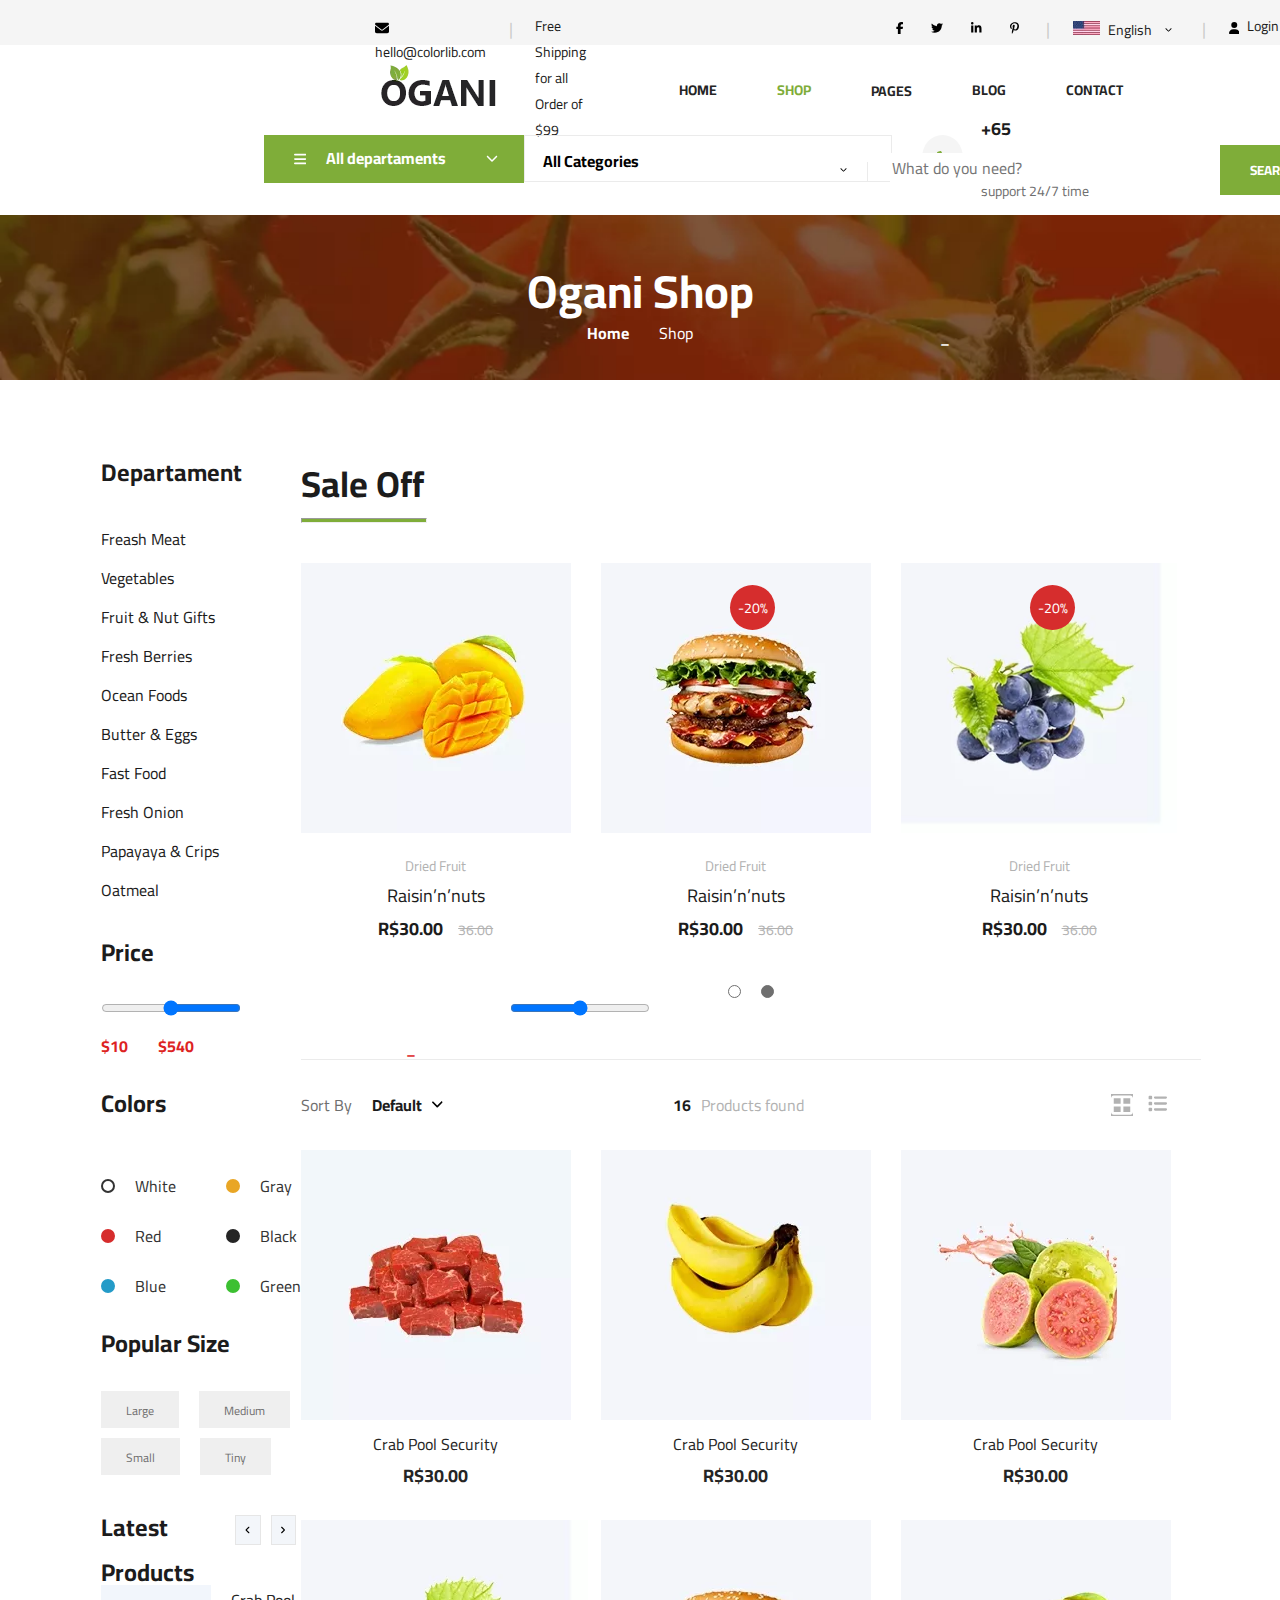
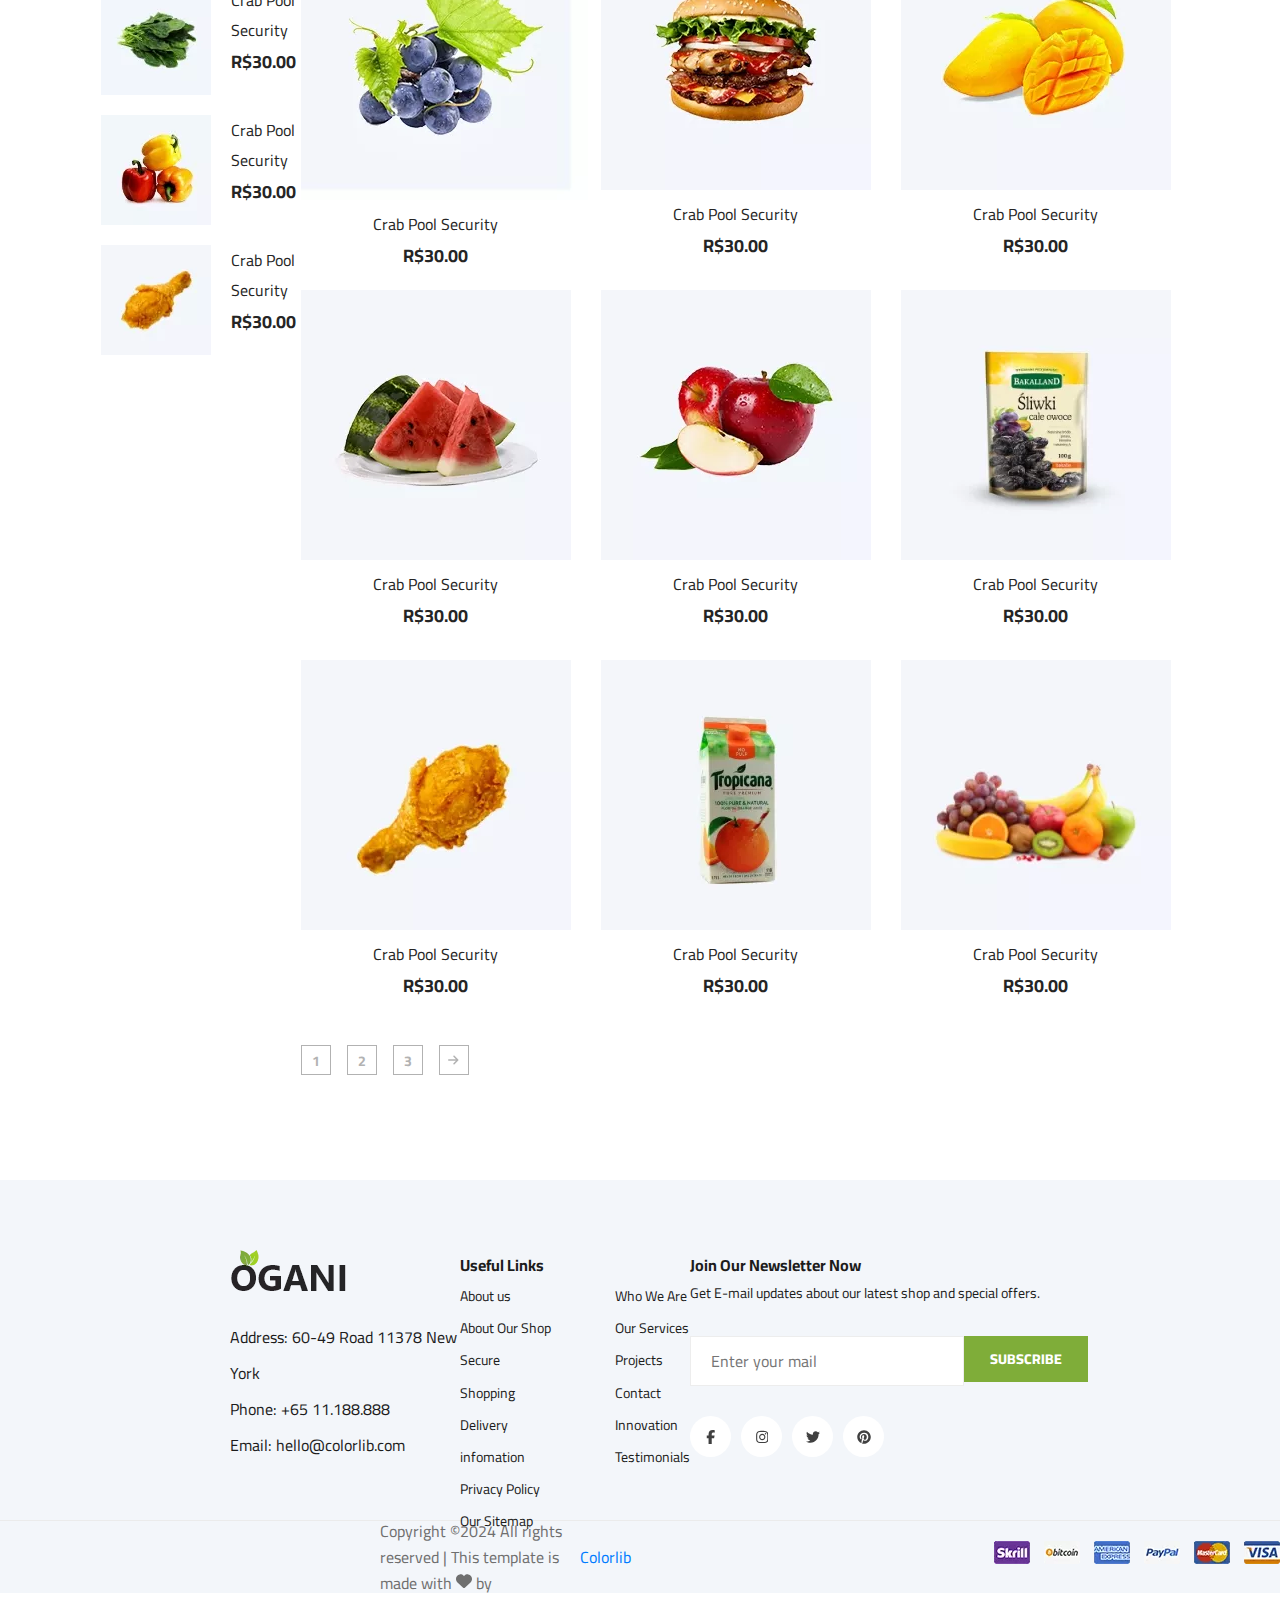
<file: shop.html>
<!DOCTYPE html>
<html lang="en">
<head>
    <meta charset="UTF-8">
    <meta name="viewport" content="width=device-width, initial-scale=1.0">
    <link rel="stylesheet" href="shop.css">
    <link rel="stylesheet" href="https://fonts.googleapis.com/css2?family=Cairo:wght@200;300;400;600;900&display=swap">
    <title>Ogani | Template</title>
</head>
<body>
    <div class="header">
        <div class="divul">
             <ul>
            <li>
                <svg xmlns="http://www.w3.org/2000/svg" height="14" width="14" viewBox="0 0 512 512"><!--!Font Awesome Free 6.5.2 by @fontawesome - https://fontawesome.com License - https://fontawesome.com/license/free Copyright 2024 Fonticons, Inc.--><path fill="#000000" d="M48 64C21.5 64 0 85.5 0 112c0 15.1 7.1 29.3 19.2 38.4L236.8 313.6c11.4 8.5 27 8.5 38.4 0L492.8 150.4c12.1-9.1 19.2-23.3 19.2-38.4c0-26.5-21.5-48-48-48H48zM0 176V384c0 35.3 28.7 64 64 64H448c35.3 0 64-28.7 64-64V176L294.4 339.2c-22.8 17.1-54 17.1-76.8 0L0 176z"/></svg>
                hello@colorlib.com
            </li>
            <span class="barrinha">|</span>
            <li class="pli">Free Shipping for all Order of $99</li>
        </ul>
        </div>
        <div class="redessociais">
            <div class="redes">
                <svg xmlns="http://www.w3.org/2000/svg" height="12" width="7.5" viewBox="0 0 320 512"><!--!Font Awesome Free 6.5.2 by @fontawesome - https://fontawesome.com License - https://fontawesome.com/license/free Copyright 2024 Fonticons, Inc.--><path fill="#000000" d="M80 299.3V512H196V299.3h86.5l18-97.8H196V166.9c0-51.7 20.3-71.5 72.7-71.5c16.3 0 29.4 .4 37 1.2V7.9C291.4 4 256.4 0 236.2 0C129.3 0 80 50.5 80 159.4v42.1H14v97.8H80z"/></svg>
            <svg class="psvg" xmlns="http://www.w3.org/2000/svg" height="12" width="12" viewBox="0 0 512 512"><!--!Font Awesome Free 6.5.2 by @fontawesome - https://fontawesome.com License - https://fontawesome.com/license/free Copyright 2024 Fonticons, Inc.--><path fill="#000000" d="M459.4 151.7c.3 4.5 .3 9.1 .3 13.6 0 138.7-105.6 298.6-298.6 298.6-59.5 0-114.7-17.2-161.1-47.1 8.4 1 16.6 1.3 25.3 1.3 49.1 0 94.2-16.6 130.3-44.8-46.1-1-84.8-31.2-98.1-72.8 6.5 1 13 1.6 19.8 1.6 9.4 0 18.8-1.3 27.6-3.6-48.1-9.7-84.1-52-84.1-103v-1.3c14 7.8 30.2 12.7 47.4 13.3-28.3-18.8-46.8-51-46.8-87.4 0-19.5 5.2-37.4 14.3-53 51.7 63.7 129.3 105.3 216.4 109.8-1.6-7.8-2.6-15.9-2.6-24 0-57.8 46.8-104.9 104.9-104.9 30.2 0 57.5 12.7 76.7 33.1 23.7-4.5 46.5-13.3 66.6-25.3-7.8 24.4-24.4 44.8-46.1 57.8 21.1-2.3 41.6-8.1 60.4-16.2-14.3 20.8-32.2 39.3-52.6 54.3z"/></svg>
            <svg class="psvg" xmlns="http://www.w3.org/2000/svg" height="12" width="10.5" viewBox="0 0 448 512"><!--!Font Awesome Free 6.5.2 by @fontawesome - https://fontawesome.com License - https://fontawesome.com/license/free Copyright 2024 Fonticons, Inc.--><path fill="#000000" d="M100.3 448H7.4V148.9h92.9zM53.8 108.1C24.1 108.1 0 83.5 0 53.8a53.8 53.8 0 0 1 107.6 0c0 29.7-24.1 54.3-53.8 54.3zM447.9 448h-92.7V302.4c0-34.7-.7-79.2-48.3-79.2-48.3 0-55.7 37.7-55.7 76.7V448h-92.8V148.9h89.1v40.8h1.3c12.4-23.5 42.7-48.3 87.9-48.3 94 0 111.3 61.9 111.3 142.3V448z"/></svg>
            <svg class="psvg" xmlns="http://www.w3.org/2000/svg" height="12" width="9" viewBox="0 0 384 512"><!--!Font Awesome Free 6.5.2 by @fontawesome - https://fontawesome.com License - https://fontawesome.com/license/free Copyright 2024 Fonticons, Inc.--><path fill="#000000" d="M204 6.5C101.4 6.5 0 74.9 0 185.6 0 256 39.6 296 63.6 296c9.9 0 15.6-27.6 15.6-35.4 0-9.3-23.7-29.1-23.7-67.8 0-80.4 61.2-137.4 140.4-137.4 68.1 0 118.5 38.7 118.5 109.8 0 53.1-21.3 152.7-90.3 152.7-24.9 0-46.2-18-46.2-43.8 0-37.8 26.4-74.4 26.4-113.4 0-66.2-93.9-54.2-93.9 25.8 0 16.8 2.1 35.4 9.6 50.7-13.8 59.4-42 147.9-42 209.1 0 18.9 2.7 37.5 4.5 56.4 3.4 3.8 1.7 3.4 6.9 1.5 50.4-69 48.6-82.5 71.4-172.8 12.3 23.4 44.1 36 69.3 36 106.2 0 153.9-103.5 153.9-196.8C384 71.3 298.2 6.5 204 6.5z"/></svg>
            </div>
            <span class="barrinha">|</span>
            <div class="eua">
                <img src="language.png" alt="">
                <a class="benglish">English</a>
                <svg class="seta" xmlns="http://www.w3.org/2000/svg" height="7" width="7" viewBox="0 0 512 512"><!--!Font Awesome Free 6.5.2 by @fontawesome - https://fontawesome.com License - https://fontawesome.com/license/free Copyright 2024 Fonticons, Inc.--><path fill="#000000" d="M233.4 406.6c12.5 12.5 32.8 12.5 45.3 0l192-192c12.5-12.5 12.5-32.8 0-45.3s-32.8-12.5-45.3 0L256 338.7 86.6 169.4c-12.5-12.5-32.8-12.5-45.3 0s-12.5 32.8 0 45.3l192 192z"/></svg>
                <span class="barrinha">|</span>
                <div class="hide">
                    <a>Spanis</a>
                    <br><a>English</a> 
                </div>             
            </div>
             <div class="login">
                    <svg xmlns="http://www.w3.org/2000/svg" height="12" width="10.5" viewBox="0 0 448 512"><!--!Font Awesome Free 6.5.2 by @fontawesome - https://fontawesome.com License - https://fontawesome.com/license/free Copyright 2024 Fonticons, Inc.--><path fill="#000000" d="M224 256A128 128 0 1 0 224 0a128 128 0 1 0 0 256zm-45.7 48C79.8 304 0 383.8 0 482.3C0 498.7 13.3 512 29.7 512H418.3c16.4 0 29.7-13.3 29.7-29.7C448 383.8 368.2 304 269.7 304H178.3z"/></svg>
                    <a>Login</a>
                </div>
        </div>
    </div>
    <div class="header02">
        <div class="imagem"><img src="logo.png" alt="" class="logo"></div>
        <div class="abas">
            <a href="index.html" class="a01" id="geral">HOME</a>
            <a href="shop.html" class="outros">SHOP</a>
            <div class="dpages">
                <a href=""class="pages" id="geral">PAGES</a>
                <div class="pageshide">
                <ul>
                    <li><a href="" class="list">Shop Details</a></li>
                    <li><a href="" class="list">Shoping Cart</a></li>
                    <li><a href="" class="list">Check Out</a></li>
                    <li><a href="" class="list">Blog Details</a></li>
                </ul>
            </div>
            </div>
            <a href="blog.html" class="outros" id="geral">BLOG</a>
            <a href="" class="outros" id="geral">CONTACT</a>
        </div>
        <div class="carrinho">
            <div><svg xmlns="http://www.w3.org/2000/svg" height="17" width="17" viewBox="0 0 512 512"><!--!Font Awesome Free 6.5.2 by @fontawesome - https://fontawesome.com License - https://fontawesome.com/license/free Copyright 2024 Fonticons, Inc.--><path fill="#000000" d="M47.6 300.4L228.3 469.1c7.5 7 17.4 10.9 27.7 10.9s20.2-3.9 27.7-10.9L464.4 300.4c30.4-28.3 47.6-68 47.6-109.5v-5.8c0-69.9-50.5-129.5-119.4-141C347 36.5 300.6 51.4 268 84L256 96 244 84c-32.6-32.6-79-47.5-124.6-39.9C50.5 55.6 0 115.2 0 185.1v5.8c0 41.5 17.2 81.2 47.6 109.5z"/></svg>  
            <div class="num">
                1
            </div>
            </div>
            <div><svg class="bag" xmlns="http://www.w3.org/2000/svg" height="17" width="14.25" viewBox="0 0 448 512"><!--!Font Awesome Free 6.5.2 by @fontawesome - https://fontawesome.com License - https://fontawesome.com/license/free Copyright 2024 Fonticons, Inc.--><path fill="#000000" d="M160 112c0-35.3 28.7-64 64-64s64 28.7 64 64v48H160V112zm-48 48H48c-26.5 0-48 21.5-48 48V416c0 53 43 96 96 96H352c53 0 96-43 96-96V208c0-26.5-21.5-48-48-48H336V112C336 50.1 285.9 0 224 0S112 50.1 112 112v48zm24 48a24 24 0 1 1 0 48 24 24 0 1 1 0-48zm152 24a24 24 0 1 1 48 0 24 24 0 1 1 -48 0z"/></svg>
            <div class="num" id="num02">
                3
            </div>
            </div>
            <div class="pitem">
                <a>item: <span>$150.00</span></a>
            </div>
        </div>
    </div>
    <div class="main">
        <div class="menu">
            <input type="checkbox" class="check">
            <svg xmlns="http://www.w3.org/2000/svg" height="14" width="12.25" viewBox="0 0 448 512"><!--!Font Awesome Free 6.5.2 by @fontawesome - https://fontawesome.com License - https://fontawesome.com/license/free Copyright 2024 Fonticons, Inc.--><path fill="#ffffff" d="M0 96C0 78.3 14.3 64 32 64H416c17.7 0 32 14.3 32 32s-14.3 32-32 32H32C14.3 128 0 113.7 0 96zM0 256c0-17.7 14.3-32 32-32H416c17.7 0 32 14.3 32 32s-14.3 32-32 32H32c-17.7 0-32-14.3-32-32zM448 416c0 17.7-14.3 32-32 32H32c-17.7 0-32-14.3-32-32s14.3-32 32-32H416c17.7 0 32 14.3 32 32z"/></svg>
            <a class="departaments">All departaments</a>
            <svg class="setab" xmlns="http://www.w3.org/2000/svg" height="12" width="12" viewBox="0 0 512 512"><!--!Font Awesome Free 6.5.2 by @fontawesome - https://fontawesome.com License - https://fontawesome.com/license/free Copyright 2024 Fonticons, Inc.--><path fill="#ffffff" d="M233.4 406.6c12.5 12.5 32.8 12.5 45.3 0l192-192c12.5-12.5 12.5-32.8 0-45.3s-32.8-12.5-45.3 0L256 338.7 86.6 169.4c-12.5-12.5-32.8-12.5-45.3 0s-12.5 32.8 0 45.3l192 192z"/></svg>
            <div class="hided">
                <ul class="ulhide">
                    <li>Fresh Meat</li>
                    <li>Vegetables</li>
                    <li>Fruit & Nut Gifts</li>
                    <li>Fresh Berries</li>
                    <li>Ocean Foods</li>
                    <li>Buter & Eggs</li>
                    <li>Fastfood</li>
                    <li>Fresh Onion</li>
                    <li>Papayaya & Crips</li>
                    <li>Oatmeal</li>
                    <li>Fresh Bananas</li>
                </ul>
            </div>
        </div>
        <div class="busca">
            <div class="buscaB">
                <a class="all">All Categories</a>
                <svg class="setaall" xmlns="http://www.w3.org/2000/svg" height="7" width="7" viewBox="0 0 512 512"><!--!Font Awesome Free 6.5.2 by @fontawesome - https://fontawesome.com License - https://fontawesome.com/license/free Copyright 2024 Fonticons, Inc.--><path fill="#000000" d="M233.4 406.6c12.5 12.5 32.8 12.5 45.3 0l192-192c12.5-12.5 12.5-32.8 0-45.3s-32.8-12.5-45.3 0L256 338.7 86.6 169.4c-12.5-12.5-32.8-12.5-45.3 0s-12.5 32.8 0 45.3l192 192z"/></svg>
                <div class="barrinhadiv"></div>
                <input class="textbusca" type="text" placeholder="What do you need?">
                <input class="search" type="button" value="SEARCH">
            </div>
            <div class="call">
                <div class="telefone">
                    <svg xmlns="http://www.w3.org/2000/svg" height="14" width="14" viewBox="0 0 512 512"><!--!Font Awesome Free 6.5.2 by @fontawesome - https://fontawesome.com License - https://fontawesome.com/license/free Copyright 2024 Fonticons, Inc.--><path fill="#7fad39" d="M164.9 24.6c-7.7-18.6-28-28.5-47.4-23.2l-88 24C12.1 30.2 0 46 0 64C0 311.4 200.6 512 448 512c18 0 33.8-12.1 38.6-29.5l24-88c5.3-19.4-4.6-39.7-23.2-47.4l-96-40c-16.3-6.8-35.2-2.1-46.3 11.6L304.7 368C234.3 334.7 177.3 277.7 144 207.3L193.3 167c13.7-11.2 18.4-30 11.6-46.3l-40-96z"/></svg>
                </div>
                <div class="number">
                    <p class="numero">+65 11.188.888</p>
                    <p class="support">support 24/7 time</p>
                </div>
            </div>
        </div>
    </div>
    <div class="banner">
        <h1>Ogani Shop</h1>
        <div class="ref">
            <a href="index.html">Home <div>_</div></a>
            <span>Shop</span>
        </div>
    </div>
    <div class="geral">
        <div class="departament">
            <h4 class="dtittle">Departament</h4>
            <ul class="dlist">
                <li><a href="">Freash Meat</a></li>
                <li><a href="">Vegetables</a></li>
                <li><a href="">Fruit & Nut Gifts</a></li>
                <li><a href="">Fresh Berries</a></li>
                <li><a href="">Ocean Foods</a></li>
                <li><a href="">Butter & Eggs</a></li>
                <li><a href="">Fast Food</a></li>
                <li><a href="">Fresh Onion</a></li>
                <li><a href="">Papayaya & Crips</a></li>
                <li><a href="">Oatmeal</a></li>
            </ul>
            <h4 class="dtittle">Price</h4>
            <div class="divrange">
                <input type="range" class="pricerange" id="rangeleft">
                <input type="range" class="pricerange" id="rangeright">
            </div>            
            <div class="price">
                <p>$10</p>
                <div>_</div>
                <p class="pright">$540</p>
            </div>
            <h4 class="dtittle" id="colors">Colors</h4>
            <div class="divcolors">
                <div class="bleft">
                    <div class="left00">
                        <div class="botao" id="b01"></div>
                        <p class="colorstext">White</p>
                    </div>
                    <div class="left00">
                        <div class="botao" id="b02"></div>
                        <p class="colorstext">Red</p>
                    </div>
                    <div class="left00">
                        <div class="botao" id="b03"></div>
                        <p class="colorstext">Blue</p>
                    </div>
                </div> 
                <div class="bright">
                    <div class="left00">
                        <div class="botao" id="b04"></div>
                        <p class="colorstext">Gray</p>
                    </div>
                    <div class="left00">
                        <div class="botao" id="b05"></div>
                        <p class="colorstext">Black</p>
                    </div>
                    <div class="left00">
                        <div class="botao" id="b06"></div>
                        <p class="colorstext">Green</p>
                    </div>
                </div>
            </div>
            <h4 class="dtittle" id="mtop">Popular Size</h4>
            <div class="topbutton">
                <button>Large</button>
                <button class="buttonright">Medium</button>
            </div>
            <div class="underbutton">
                <button>Small</button>
                <button class="buttonright">Tiny</button>
            </div>
            <div class="Latest">
                <h4 class="dtittle">Latest Products</h4>
                <button class="bangleleft"><svg xmlns="http://www.w3.org/2000/svg" height="10" width="5.5" viewBox="0 0 320 512"><!--!Font Awesome Free 6.5.2 by @fontawesome - https://fontawesome.com License - https://fontawesome.com/license/free Copyright 2024 Fonticons, Inc.--><path fill="#000000" d="M41.4 233.4c-12.5 12.5-12.5 32.8 0 45.3l160 160c12.5 12.5 32.8 12.5 45.3 0s12.5-32.8 0-45.3L109.3 256 246.6 118.6c12.5-12.5 12.5-32.8 0-45.3s-32.8-12.5-45.3 0l-160 160z"/></svg></button>
                <button class="bangleright"><svg xmlns="http://www.w3.org/2000/svg" height="10" width="5.5" viewBox="0 0 320 512"><!--!Font Awesome Free 6.5.2 by @fontawesome - https://fontawesome.com License - https://fontawesome.com/license/free Copyright 2024 Fonticons, Inc.--><path fill="#000000" d="M278.6 233.4c12.5 12.5 12.5 32.8 0 45.3l-160 160c-12.5 12.5-32.8 12.5-45.3 0s-12.5-32.8 0-45.3L210.7 256 73.4 118.6c-12.5-12.5-12.5-32.8 0-45.3s32.8-12.5 45.3 0l160 160z"/></svg></button>
            </div>
            <div class="crab01">
                <img src="lp-1.jpg.webp" alt="" height="110px" width="110px">
                <div>
                    <p>Crab Pool Security</p>
                    <a>R$30.00</a>
                </div>
            </div>
            <div class="crab02">
                <img src="lp-2.jpg.webp" alt="" height="110px" width="110px">
                <div>
                    <p>Crab Pool Security</p>
                    <a>R$30.00</a>
                </div>
            </div>
            <div class="crab03">
                <img src="lp-3.jpg.webp" alt="" height="110px" width="110px">
                <div>
                    <p>Crab Pool Security</p>
                    <a>R$30.00</a>
                </div>
            </div>
        </div>
        <div class="sale">
            <h2 class="stittle">Sale Off</h2>
            <hr class="hrgreen">
            <div class="forsale">
                <div class="item01">
                    <div class="promocao01">
                        <a>-20%</a>
                    </div>
                    <img src="pd-4.jpg" alt="">
                    <p>Dried Fruit</p>
                    <a href="">Raisin’n’nuts</a>
                    <div class="preco">
                        <h6>R$30.00</h6>
                        <span>36.00</span>
                    </div>
                    <div class="transition" id="sprod01">
                        <div class="heart">
                            <svg xmlns="http://www.w3.org/2000/svg" height="16" width="16" viewBox="0 0 512 512"><!--!Font Awesome Free 6.5.2 by @fontawesome - https://fontawesome.com License - https://fontawesome.com/license/free Copyright 2024 Fonticons, Inc.--><path d="M47.6 300.4L228.3 469.1c7.5 7 17.4 10.9 27.7 10.9s20.2-3.9 27.7-10.9L464.4 300.4c30.4-28.3 47.6-68 47.6-109.5v-5.8c0-69.9-50.5-129.5-119.4-141C347 36.5 300.6 51.4 268 84L256 96 244 84c-32.6-32.6-79-47.5-124.6-39.9C50.5 55.6 0 115.2 0 185.1v5.8c0 41.5 17.2 81.2 47.6 109.5z"/></svg>
                        </div>
                        <div class="voltar">
                            <svg xmlns="http://www.w3.org/2000/svg" height="16" width="18.5" viewBox="0 0 576 512"><!--!Font Awesome Free 6.5.2 by @fontawesome - https://fontawesome.com License - https://fontawesome.com/license/free Copyright 2024 Fonticons, Inc.--><path d="M272 416c17.7 0 32-14.3 32-32s-14.3-32-32-32H160c-17.7 0-32-14.3-32-32V192h32c12.9 0 24.6-7.8 29.6-19.8s2.2-25.7-6.9-34.9l-64-64c-12.5-12.5-32.8-12.5-45.3 0l-64 64c-9.2 9.2-11.9 22.9-6.9 34.9s16.6 19.8 29.6 19.8l32 0 0 128c0 53 43 96 96 96H272zM304 96c-17.7 0-32 14.3-32 32s14.3 32 32 32l112 0c17.7 0 32 14.3 32 32l0 128H416c-12.9 0-24.6 7.8-29.6 19.8s-2.2 25.7 6.9 34.9l64 64c12.5 12.5 32.8 12.5 45.3 0l64-64c9.2-9.2 11.9-22.9 6.9-34.9s-16.6-19.8-29.6-19.8l-32 0V192c0-53-43-96-96-96L304 96z"/></svg>
                        </div>
                        <div class="cart">
                            <svg xmlns="http://www.w3.org/2000/svg" height="16" width="18.5" viewBox="0 0 576 512"><!--!Font Awesome Free 6.5.2 by @fontawesome - https://fontawesome.com License - https://fontawesome.com/license/free Copyright 2024 Fonticons, Inc.--><path d="M0 24C0 10.7 10.7 0 24 0H69.5c22 0 41.5 12.8 50.6 32h411c26.3 0 45.5 25 38.6 50.4l-41 152.3c-8.5 31.4-37 53.3-69.5 53.3H170.7l5.4 28.5c2.2 11.3 12.1 19.5 23.6 19.5H488c13.3 0 24 10.7 24 24s-10.7 24-24 24H199.7c-34.6 0-64.3-24.6-70.7-58.5L77.4 54.5c-.7-3.8-4-6.5-7.9-6.5H24C10.7 48 0 37.3 0 24zM128 464a48 48 0 1 1 96 0 48 48 0 1 1 -96 0zm336-48a48 48 0 1 1 0 96 48 48 0 1 1 0-96z"/></svg>
                        </div>
                    </div>
                </div>
                <div class="item02">
                    <div class="promocao02">
                        <a>-20%</a>
                    </div>
                    <img src="pd-5.jpg" alt="">
                    <p>Dried Fruit</p>
                    <a href="">Raisin’n’nuts</a>
                    <div class="preco">
                        <h6>R$30.00</h6>
                        <span>36.00</span>
                    </div>
                    <div class="transition" id="sprod02">
                        <div class="heart">
                            <svg xmlns="http://www.w3.org/2000/svg" height="16" width="16" viewBox="0 0 512 512"><!--!Font Awesome Free 6.5.2 by @fontawesome - https://fontawesome.com License - https://fontawesome.com/license/free Copyright 2024 Fonticons, Inc.--><path d="M47.6 300.4L228.3 469.1c7.5 7 17.4 10.9 27.7 10.9s20.2-3.9 27.7-10.9L464.4 300.4c30.4-28.3 47.6-68 47.6-109.5v-5.8c0-69.9-50.5-129.5-119.4-141C347 36.5 300.6 51.4 268 84L256 96 244 84c-32.6-32.6-79-47.5-124.6-39.9C50.5 55.6 0 115.2 0 185.1v5.8c0 41.5 17.2 81.2 47.6 109.5z"/></svg>
                        </div>
                        <div class="voltar" id="prod02">
                            <svg xmlns="http://www.w3.org/2000/svg" height="16" width="18.5" viewBox="0 0 576 512"><!--!Font Awesome Free 6.5.2 by @fontawesome - https://fontawesome.com License - https://fontawesome.com/license/free Copyright 2024 Fonticons, Inc.--><path d="M272 416c17.7 0 32-14.3 32-32s-14.3-32-32-32H160c-17.7 0-32-14.3-32-32V192h32c12.9 0 24.6-7.8 29.6-19.8s2.2-25.7-6.9-34.9l-64-64c-12.5-12.5-32.8-12.5-45.3 0l-64 64c-9.2 9.2-11.9 22.9-6.9 34.9s16.6 19.8 29.6 19.8l32 0 0 128c0 53 43 96 96 96H272zM304 96c-17.7 0-32 14.3-32 32s14.3 32 32 32l112 0c17.7 0 32 14.3 32 32l0 128H416c-12.9 0-24.6 7.8-29.6 19.8s-2.2 25.7 6.9 34.9l64 64c12.5 12.5 32.8 12.5 45.3 0l64-64c9.2-9.2 11.9-22.9 6.9-34.9s-16.6-19.8-29.6-19.8l-32 0V192c0-53-43-96-96-96L304 96z"/></svg>
                        </div>
                        <div class="cart" id="prod03">
                            <svg xmlns="http://www.w3.org/2000/svg" height="16" width="18.5" viewBox="0 0 576 512"><!--!Font Awesome Free 6.5.2 by @fontawesome - https://fontawesome.com License - https://fontawesome.com/license/free Copyright 2024 Fonticons, Inc.--><path d="M0 24C0 10.7 10.7 0 24 0H69.5c22 0 41.5 12.8 50.6 32h411c26.3 0 45.5 25 38.6 50.4l-41 152.3c-8.5 31.4-37 53.3-69.5 53.3H170.7l5.4 28.5c2.2 11.3 12.1 19.5 23.6 19.5H488c13.3 0 24 10.7 24 24s-10.7 24-24 24H199.7c-34.6 0-64.3-24.6-70.7-58.5L77.4 54.5c-.7-3.8-4-6.5-7.9-6.5H24C10.7 48 0 37.3 0 24zM128 464a48 48 0 1 1 96 0 48 48 0 1 1 -96 0zm336-48a48 48 0 1 1 0 96 48 48 0 1 1 0-96z"/></svg>
                        </div>
                    </div>
                </div>
                <div class="item03">
                    <div class="promocao03">
                        <a>-20%</a>
                    </div>
                    <img src="pd-6.jpg" alt="" height="270px">
                    <p>Dried Fruit</p>
                    <a href="">Raisin’n’nuts</a>
                    <div class="preco">
                        <h6>R$30.00</h6>
                        <span>36.00</span>
                    </div>
                    <div class="transition" id="sprod03">
                        <div class="heart">
                            <svg xmlns="http://www.w3.org/2000/svg" height="16" width="16" viewBox="0 0 512 512"><!--!Font Awesome Free 6.5.2 by @fontawesome - https://fontawesome.com License - https://fontawesome.com/license/free Copyright 2024 Fonticons, Inc.--><path d="M47.6 300.4L228.3 469.1c7.5 7 17.4 10.9 27.7 10.9s20.2-3.9 27.7-10.9L464.4 300.4c30.4-28.3 47.6-68 47.6-109.5v-5.8c0-69.9-50.5-129.5-119.4-141C347 36.5 300.6 51.4 268 84L256 96 244 84c-32.6-32.6-79-47.5-124.6-39.9C50.5 55.6 0 115.2 0 185.1v5.8c0 41.5 17.2 81.2 47.6 109.5z"/></svg>
                        </div>
                        <div class="voltar">
                            <svg xmlns="http://www.w3.org/2000/svg" height="16" width="18.5" viewBox="0 0 576 512"><!--!Font Awesome Free 6.5.2 by @fontawesome - https://fontawesome.com License - https://fontawesome.com/license/free Copyright 2024 Fonticons, Inc.--><path d="M272 416c17.7 0 32-14.3 32-32s-14.3-32-32-32H160c-17.7 0-32-14.3-32-32V192h32c12.9 0 24.6-7.8 29.6-19.8s2.2-25.7-6.9-34.9l-64-64c-12.5-12.5-32.8-12.5-45.3 0l-64 64c-9.2 9.2-11.9 22.9-6.9 34.9s16.6 19.8 29.6 19.8l32 0 0 128c0 53 43 96 96 96H272zM304 96c-17.7 0-32 14.3-32 32s14.3 32 32 32l112 0c17.7 0 32 14.3 32 32l0 128H416c-12.9 0-24.6 7.8-29.6 19.8s-2.2 25.7 6.9 34.9l64 64c12.5 12.5 32.8 12.5 45.3 0l64-64c9.2-9.2 11.9-22.9 6.9-34.9s-16.6-19.8-29.6-19.8l-32 0V192c0-53-43-96-96-96L304 96z"/></svg>
                        </div>
                        <div class="cart">
                            <svg xmlns="http://www.w3.org/2000/svg" height="16" width="18.5" viewBox="0 0 576 512"><!--!Font Awesome Free 6.5.2 by @fontawesome - https://fontawesome.com License - https://fontawesome.com/license/free Copyright 2024 Fonticons, Inc.--><path d="M0 24C0 10.7 10.7 0 24 0H69.5c22 0 41.5 12.8 50.6 32h411c26.3 0 45.5 25 38.6 50.4l-41 152.3c-8.5 31.4-37 53.3-69.5 53.3H170.7l5.4 28.5c2.2 11.3 12.1 19.5 23.6 19.5H488c13.3 0 24 10.7 24 24s-10.7 24-24 24H199.7c-34.6 0-64.3-24.6-70.7-58.5L77.4 54.5c-.7-3.8-4-6.5-7.9-6.5H24C10.7 48 0 37.3 0 24zM128 464a48 48 0 1 1 96 0 48 48 0 1 1 -96 0zm336-48a48 48 0 1 1 0 96 48 48 0 1 1 0-96z"/></svg>
                        </div>
                    </div>
                </div>
            </div>
            <div class="radio">
                <div class="radioleft"></div>
                <div rbutton class="radioright"></div>
            </div>
        </div>
        <div class="items">
            <div class="inicio">
                <p>Sort By</p>
                <div class="select">
                    <div class="ileft">
                    <span>Default</span>
                    <input type="checkbox" name="checkbox" class="check02">
                    <svg xmlns="http://www.w3.org/2000/svg" height="14" width="12.5" viewBox="0 0 448 512"><!--!Font Awesome Free 6.5.2 by @fontawesome - https://fontawesome.com License - https://fontawesome.com/license/free Copyright 2024 Fonticons, Inc.--><path fill="#000000" d="M201.4 374.6c12.5 12.5 32.8 12.5 45.3 0l160-160c12.5-12.5 12.5-32.8 0-45.3s-32.8-12.5-45.3 0L224 306.7 86.6 169.4c-12.5-12.5-32.8-12.5-45.3 0s-12.5 32.8 0 45.3l160 160z"/></svg> 
                    <div class="bhide">
                        <button class="but02">Default</button>
                        <button class="but01">Default</button>
                    </div>
                    </div>
                    <div class="imid">
                        <span>16</span>
                        <p>Products found</p>
                    </div>
                    <div class="iright">
                        <svg xmlns="http://www.w3.org/2000/svg" class="svg01" height="22" width="22" viewBox="0 0 512 512"><!--!Font Awesome Free 6.5.2 by @fontawesome - https://fontawesome.com License - https://fontawesome.com/license/free Copyright 2024 Fonticons, Inc.--><path d="M448 96V224H288V96H448zm0 192V416H288V288H448zM224 224H64V96H224V224zM64 288H224V416H64V288zM64 32C28.7 32 0 60.7 0 96V416c0 35.3 28.7 64 64 64H448c35.3 0 64-28.7 64-64V96c0-35.3-28.7-64-64-64H64z"/></svg>
                        <svg xmlns="http://www.w3.org/2000/svg" class="svg02" height="19" width="19" viewBox="0 0 512 512"><!--!Font Awesome Free 6.5.2 by @fontawesome - https://fontawesome.com License - https://fontawesome.com/license/free Copyright 2024 Fonticons, Inc.--><path d="M40 48C26.7 48 16 58.7 16 72v48c0 13.3 10.7 24 24 24H88c13.3 0 24-10.7 24-24V72c0-13.3-10.7-24-24-24H40zM192 64c-17.7 0-32 14.3-32 32s14.3 32 32 32H480c17.7 0 32-14.3 32-32s-14.3-32-32-32H192zm0 160c-17.7 0-32 14.3-32 32s14.3 32 32 32H480c17.7 0 32-14.3 32-32s-14.3-32-32-32H192zm0 160c-17.7 0-32 14.3-32 32s14.3 32 32 32H480c17.7 0 32-14.3 32-32s-14.3-32-32-32H192zM16 232v48c0 13.3 10.7 24 24 24H88c13.3 0 24-10.7 24-24V232c0-13.3-10.7-24-24-24H40c-13.3 0-24 10.7-24 24zM40 368c-13.3 0-24 10.7-24 24v48c0 13.3 10.7 24 24 24H88c13.3 0 24-10.7 24-24V392c0-13.3-10.7-24-24-24H40z"/></svg>
                    </div>
                </div>  
            </div>
            <div class="meio">
                <div class="i01">
                    <img src="cat-5.jpg" alt="">
                    <div class="textitem">
                        <a>Crab Pool Security</a>
                        <p>R$30.00</p>
                    </div>
                    <div class="hidden">
                        <div class="coracao">
                            <svg xmlns="http://www.w3.org/2000/svg" height="16" width="16" viewBox="0 0 512 512"><!--!Font Awesome Free 6.5.2 by @fontawesome - https://fontawesome.com License - https://fontawesome.com/license/free Copyright 2024 Fonticons, Inc.--><path d="M47.6 300.4L228.3 469.1c7.5 7 17.4 10.9 27.7 10.9s20.2-3.9 27.7-10.9L464.4 300.4c30.4-28.3 47.6-68 47.6-109.5v-5.8c0-69.9-50.5-129.5-119.4-141C347 36.5 300.6 51.4 268 84L256 96 244 84c-32.6-32.6-79-47.5-124.6-39.9C50.5 55.6 0 115.2 0 185.1v5.8c0 41.5 17.2 81.2 47.6 109.5z"/></svg>
                        </div>
                        <div class="back">
                            <svg xmlns="http://www.w3.org/2000/svg" height="16" width="18.5" viewBox="0 0 576 512"><!--!Font Awesome Free 6.5.2 by @fontawesome - https://fontawesome.com License - https://fontawesome.com/license/free Copyright 2024 Fonticons, Inc.--><path d="M272 416c17.7 0 32-14.3 32-32s-14.3-32-32-32H160c-17.7 0-32-14.3-32-32V192h32c12.9 0 24.6-7.8 29.6-19.8s2.2-25.7-6.9-34.9l-64-64c-12.5-12.5-32.8-12.5-45.3 0l-64 64c-9.2 9.2-11.9 22.9-6.9 34.9s16.6 19.8 29.6 19.8l32 0 0 128c0 53 43 96 96 96H272zM304 96c-17.7 0-32 14.3-32 32s14.3 32 32 32l112 0c17.7 0 32 14.3 32 32l0 128H416c-12.9 0-24.6 7.8-29.6 19.8s-2.2 25.7 6.9 34.9l64 64c12.5 12.5 32.8 12.5 45.3 0l64-64c9.2-9.2 11.9-22.9 6.9-34.9s-16.6-19.8-29.6-19.8l-32 0V192c0-53-43-96-96-96L304 96z"/></svg>
                        </div>
                        <div class="carrinho02">
                            <svg xmlns="http://www.w3.org/2000/svg" height="16" width="18.5" viewBox="0 0 576 512"><!--!Font Awesome Free 6.5.2 by @fontawesome - https://fontawesome.com License - https://fontawesome.com/license/free Copyright 2024 Fonticons, Inc.--><path d="M0 24C0 10.7 10.7 0 24 0H69.5c22 0 41.5 12.8 50.6 32h411c26.3 0 45.5 25 38.6 50.4l-41 152.3c-8.5 31.4-37 53.3-69.5 53.3H170.7l5.4 28.5c2.2 11.3 12.1 19.5 23.6 19.5H488c13.3 0 24 10.7 24 24s-10.7 24-24 24H199.7c-34.6 0-64.3-24.6-70.7-58.5L77.4 54.5c-.7-3.8-4-6.5-7.9-6.5H24C10.7 48 0 37.3 0 24zM128 464a48 48 0 1 1 96 0 48 48 0 1 1 -96 0zm336-48a48 48 0 1 1 0 96 48 48 0 1 1 0-96z"/></svg>
                        </div>
                    </div>
                </div>
                <div class="i02">
                    <img src="feature-2.jpg" alt="">
                    <div class="textitem">
                        <a>Crab Pool Security</a>
                        <p>R$30.00</p>
                    </div>
                    <div class="hidden">
                        <div class="coracao">
                            <svg xmlns="http://www.w3.org/2000/svg" height="16" width="16" viewBox="0 0 512 512"><!--!Font Awesome Free 6.5.2 by @fontawesome - https://fontawesome.com License - https://fontawesome.com/license/free Copyright 2024 Fonticons, Inc.--><path d="M47.6 300.4L228.3 469.1c7.5 7 17.4 10.9 27.7 10.9s20.2-3.9 27.7-10.9L464.4 300.4c30.4-28.3 47.6-68 47.6-109.5v-5.8c0-69.9-50.5-129.5-119.4-141C347 36.5 300.6 51.4 268 84L256 96 244 84c-32.6-32.6-79-47.5-124.6-39.9C50.5 55.6 0 115.2 0 185.1v5.8c0 41.5 17.2 81.2 47.6 109.5z"/></svg>
                        </div>
                        <div class="back">
                            <svg xmlns="http://www.w3.org/2000/svg" height="16" width="18.5" viewBox="0 0 576 512"><!--!Font Awesome Free 6.5.2 by @fontawesome - https://fontawesome.com License - https://fontawesome.com/license/free Copyright 2024 Fonticons, Inc.--><path d="M272 416c17.7 0 32-14.3 32-32s-14.3-32-32-32H160c-17.7 0-32-14.3-32-32V192h32c12.9 0 24.6-7.8 29.6-19.8s2.2-25.7-6.9-34.9l-64-64c-12.5-12.5-32.8-12.5-45.3 0l-64 64c-9.2 9.2-11.9 22.9-6.9 34.9s16.6 19.8 29.6 19.8l32 0 0 128c0 53 43 96 96 96H272zM304 96c-17.7 0-32 14.3-32 32s14.3 32 32 32l112 0c17.7 0 32 14.3 32 32l0 128H416c-12.9 0-24.6 7.8-29.6 19.8s-2.2 25.7 6.9 34.9l64 64c12.5 12.5 32.8 12.5 45.3 0l64-64c9.2-9.2 11.9-22.9 6.9-34.9s-16.6-19.8-29.6-19.8l-32 0V192c0-53-43-96-96-96L304 96z"/></svg>
                        </div>
                        <div class="carrinho02">
                            <svg xmlns="http://www.w3.org/2000/svg" height="16" width="18.5" viewBox="0 0 576 512"><!--!Font Awesome Free 6.5.2 by @fontawesome - https://fontawesome.com License - https://fontawesome.com/license/free Copyright 2024 Fonticons, Inc.--><path d="M0 24C0 10.7 10.7 0 24 0H69.5c22 0 41.5 12.8 50.6 32h411c26.3 0 45.5 25 38.6 50.4l-41 152.3c-8.5 31.4-37 53.3-69.5 53.3H170.7l5.4 28.5c2.2 11.3 12.1 19.5 23.6 19.5H488c13.3 0 24 10.7 24 24s-10.7 24-24 24H199.7c-34.6 0-64.3-24.6-70.7-58.5L77.4 54.5c-.7-3.8-4-6.5-7.9-6.5H24C10.7 48 0 37.3 0 24zM128 464a48 48 0 1 1 96 0 48 48 0 1 1 -96 0zm336-48a48 48 0 1 1 0 96 48 48 0 1 1 0-96z"/></svg>
                        </div>
                    </div>
                </div>
                <div class="i03">
                    <img src="feature-3.jpg" alt="">
                    <div class="textitem">
                        <a>Crab Pool Security</a>
                        <p>R$30.00</p>
                    </div>
                    <div class="hidden">
                        <div class="coracao">
                            <svg xmlns="http://www.w3.org/2000/svg" height="16" width="16" viewBox="0 0 512 512"><!--!Font Awesome Free 6.5.2 by @fontawesome - https://fontawesome.com License - https://fontawesome.com/license/free Copyright 2024 Fonticons, Inc.--><path d="M47.6 300.4L228.3 469.1c7.5 7 17.4 10.9 27.7 10.9s20.2-3.9 27.7-10.9L464.4 300.4c30.4-28.3 47.6-68 47.6-109.5v-5.8c0-69.9-50.5-129.5-119.4-141C347 36.5 300.6 51.4 268 84L256 96 244 84c-32.6-32.6-79-47.5-124.6-39.9C50.5 55.6 0 115.2 0 185.1v5.8c0 41.5 17.2 81.2 47.6 109.5z"/></svg>
                        </div>
                        <div class="back">
                            <svg xmlns="http://www.w3.org/2000/svg" height="16" width="18.5" viewBox="0 0 576 512"><!--!Font Awesome Free 6.5.2 by @fontawesome - https://fontawesome.com License - https://fontawesome.com/license/free Copyright 2024 Fonticons, Inc.--><path d="M272 416c17.7 0 32-14.3 32-32s-14.3-32-32-32H160c-17.7 0-32-14.3-32-32V192h32c12.9 0 24.6-7.8 29.6-19.8s2.2-25.7-6.9-34.9l-64-64c-12.5-12.5-32.8-12.5-45.3 0l-64 64c-9.2 9.2-11.9 22.9-6.9 34.9s16.6 19.8 29.6 19.8l32 0 0 128c0 53 43 96 96 96H272zM304 96c-17.7 0-32 14.3-32 32s14.3 32 32 32l112 0c17.7 0 32 14.3 32 32l0 128H416c-12.9 0-24.6 7.8-29.6 19.8s-2.2 25.7 6.9 34.9l64 64c12.5 12.5 32.8 12.5 45.3 0l64-64c9.2-9.2 11.9-22.9 6.9-34.9s-16.6-19.8-29.6-19.8l-32 0V192c0-53-43-96-96-96L304 96z"/></svg>
                        </div>
                        <div class="carrinho02">
                            <svg xmlns="http://www.w3.org/2000/svg" height="16" width="18.5" viewBox="0 0 576 512"><!--!Font Awesome Free 6.5.2 by @fontawesome - https://fontawesome.com License - https://fontawesome.com/license/free Copyright 2024 Fonticons, Inc.--><path d="M0 24C0 10.7 10.7 0 24 0H69.5c22 0 41.5 12.8 50.6 32h411c26.3 0 45.5 25 38.6 50.4l-41 152.3c-8.5 31.4-37 53.3-69.5 53.3H170.7l5.4 28.5c2.2 11.3 12.1 19.5 23.6 19.5H488c13.3 0 24 10.7 24 24s-10.7 24-24 24H199.7c-34.6 0-64.3-24.6-70.7-58.5L77.4 54.5c-.7-3.8-4-6.5-7.9-6.5H24C10.7 48 0 37.3 0 24zM128 464a48 48 0 1 1 96 0 48 48 0 1 1 -96 0zm336-48a48 48 0 1 1 0 96 48 48 0 1 1 0-96z"/></svg>
                        </div>
                    </div>
                </div>
                <div class="i04">
                    <img src="feature-5.jpg" alt="">
                    <div class="textitem">
                        <a>Crab Pool Security</a>
                        <p>R$30.00</p>
                    </div>
                    <div class="hidden">
                        <div class="coracao">
                            <svg xmlns="http://www.w3.org/2000/svg" height="16" width="16" viewBox="0 0 512 512"><!--!Font Awesome Free 6.5.2 by @fontawesome - https://fontawesome.com License - https://fontawesome.com/license/free Copyright 2024 Fonticons, Inc.--><path d="M47.6 300.4L228.3 469.1c7.5 7 17.4 10.9 27.7 10.9s20.2-3.9 27.7-10.9L464.4 300.4c30.4-28.3 47.6-68 47.6-109.5v-5.8c0-69.9-50.5-129.5-119.4-141C347 36.5 300.6 51.4 268 84L256 96 244 84c-32.6-32.6-79-47.5-124.6-39.9C50.5 55.6 0 115.2 0 185.1v5.8c0 41.5 17.2 81.2 47.6 109.5z"/></svg>
                        </div>
                        <div class="back">
                            <svg xmlns="http://www.w3.org/2000/svg" height="16" width="18.5" viewBox="0 0 576 512"><!--!Font Awesome Free 6.5.2 by @fontawesome - https://fontawesome.com License - https://fontawesome.com/license/free Copyright 2024 Fonticons, Inc.--><path d="M272 416c17.7 0 32-14.3 32-32s-14.3-32-32-32H160c-17.7 0-32-14.3-32-32V192h32c12.9 0 24.6-7.8 29.6-19.8s2.2-25.7-6.9-34.9l-64-64c-12.5-12.5-32.8-12.5-45.3 0l-64 64c-9.2 9.2-11.9 22.9-6.9 34.9s16.6 19.8 29.6 19.8l32 0 0 128c0 53 43 96 96 96H272zM304 96c-17.7 0-32 14.3-32 32s14.3 32 32 32l112 0c17.7 0 32 14.3 32 32l0 128H416c-12.9 0-24.6 7.8-29.6 19.8s-2.2 25.7 6.9 34.9l64 64c12.5 12.5 32.8 12.5 45.3 0l64-64c9.2-9.2 11.9-22.9 6.9-34.9s-16.6-19.8-29.6-19.8l-32 0V192c0-53-43-96-96-96L304 96z"/></svg>
                        </div>
                        <div class="carrinho02">
                            <svg xmlns="http://www.w3.org/2000/svg" height="16" width="18.5" viewBox="0 0 576 512"><!--!Font Awesome Free 6.5.2 by @fontawesome - https://fontawesome.com License - https://fontawesome.com/license/free Copyright 2024 Fonticons, Inc.--><path d="M0 24C0 10.7 10.7 0 24 0H69.5c22 0 41.5 12.8 50.6 32h411c26.3 0 45.5 25 38.6 50.4l-41 152.3c-8.5 31.4-37 53.3-69.5 53.3H170.7l5.4 28.5c2.2 11.3 12.1 19.5 23.6 19.5H488c13.3 0 24 10.7 24 24s-10.7 24-24 24H199.7c-34.6 0-64.3-24.6-70.7-58.5L77.4 54.5c-.7-3.8-4-6.5-7.9-6.5H24C10.7 48 0 37.3 0 24zM128 464a48 48 0 1 1 96 0 48 48 0 1 1 -96 0zm336-48a48 48 0 1 1 0 96 48 48 0 1 1 0-96z"/></svg>
                        </div>
                    </div>
                </div>
                <div class="i05">
                    <img src="feature-6.jpg" alt="">
                    <div class="textitem">
                        <a>Crab Pool Security</a>
                        <p>R$30.00</p>
                    </div>
                    <div class="hidden">
                        <div class="coracao">
                            <svg xmlns="http://www.w3.org/2000/svg" height="16" width="16" viewBox="0 0 512 512"><!--!Font Awesome Free 6.5.2 by @fontawesome - https://fontawesome.com License - https://fontawesome.com/license/free Copyright 2024 Fonticons, Inc.--><path d="M47.6 300.4L228.3 469.1c7.5 7 17.4 10.9 27.7 10.9s20.2-3.9 27.7-10.9L464.4 300.4c30.4-28.3 47.6-68 47.6-109.5v-5.8c0-69.9-50.5-129.5-119.4-141C347 36.5 300.6 51.4 268 84L256 96 244 84c-32.6-32.6-79-47.5-124.6-39.9C50.5 55.6 0 115.2 0 185.1v5.8c0 41.5 17.2 81.2 47.6 109.5z"/></svg>
                        </div>
                        <div class="back">
                            <svg xmlns="http://www.w3.org/2000/svg" height="16" width="18.5" viewBox="0 0 576 512"><!--!Font Awesome Free 6.5.2 by @fontawesome - https://fontawesome.com License - https://fontawesome.com/license/free Copyright 2024 Fonticons, Inc.--><path d="M272 416c17.7 0 32-14.3 32-32s-14.3-32-32-32H160c-17.7 0-32-14.3-32-32V192h32c12.9 0 24.6-7.8 29.6-19.8s2.2-25.7-6.9-34.9l-64-64c-12.5-12.5-32.8-12.5-45.3 0l-64 64c-9.2 9.2-11.9 22.9-6.9 34.9s16.6 19.8 29.6 19.8l32 0 0 128c0 53 43 96 96 96H272zM304 96c-17.7 0-32 14.3-32 32s14.3 32 32 32l112 0c17.7 0 32 14.3 32 32l0 128H416c-12.9 0-24.6 7.8-29.6 19.8s-2.2 25.7 6.9 34.9l64 64c12.5 12.5 32.8 12.5 45.3 0l64-64c9.2-9.2 11.9-22.9 6.9-34.9s-16.6-19.8-29.6-19.8l-32 0V192c0-53-43-96-96-96L304 96z"/></svg>
                        </div>
                        <div class="carrinho02">
                            <svg xmlns="http://www.w3.org/2000/svg" height="16" width="18.5" viewBox="0 0 576 512"><!--!Font Awesome Free 6.5.2 by @fontawesome - https://fontawesome.com License - https://fontawesome.com/license/free Copyright 2024 Fonticons, Inc.--><path d="M0 24C0 10.7 10.7 0 24 0H69.5c22 0 41.5 12.8 50.6 32h411c26.3 0 45.5 25 38.6 50.4l-41 152.3c-8.5 31.4-37 53.3-69.5 53.3H170.7l5.4 28.5c2.2 11.3 12.1 19.5 23.6 19.5H488c13.3 0 24 10.7 24 24s-10.7 24-24 24H199.7c-34.6 0-64.3-24.6-70.7-58.5L77.4 54.5c-.7-3.8-4-6.5-7.9-6.5H24C10.7 48 0 37.3 0 24zM128 464a48 48 0 1 1 96 0 48 48 0 1 1 -96 0zm336-48a48 48 0 1 1 0 96 48 48 0 1 1 0-96z"/></svg>
                        </div>
                    </div>
                </div>
                <div class="i06">
                    <img src="feature-7.jpg" alt="">
                    <div class="textitem">
                        <a>Crab Pool Security</a>
                        <p>R$30.00</p>
                    </div>
                    <div class="hidden">
                        <div class="coracao">
                            <svg xmlns="http://www.w3.org/2000/svg" height="16" width="16" viewBox="0 0 512 512"><!--!Font Awesome Free 6.5.2 by @fontawesome - https://fontawesome.com License - https://fontawesome.com/license/free Copyright 2024 Fonticons, Inc.--><path d="M47.6 300.4L228.3 469.1c7.5 7 17.4 10.9 27.7 10.9s20.2-3.9 27.7-10.9L464.4 300.4c30.4-28.3 47.6-68 47.6-109.5v-5.8c0-69.9-50.5-129.5-119.4-141C347 36.5 300.6 51.4 268 84L256 96 244 84c-32.6-32.6-79-47.5-124.6-39.9C50.5 55.6 0 115.2 0 185.1v5.8c0 41.5 17.2 81.2 47.6 109.5z"/></svg>
                        </div>
                        <div class="back">
                            <svg xmlns="http://www.w3.org/2000/svg" height="16" width="18.5" viewBox="0 0 576 512"><!--!Font Awesome Free 6.5.2 by @fontawesome - https://fontawesome.com License - https://fontawesome.com/license/free Copyright 2024 Fonticons, Inc.--><path d="M272 416c17.7 0 32-14.3 32-32s-14.3-32-32-32H160c-17.7 0-32-14.3-32-32V192h32c12.9 0 24.6-7.8 29.6-19.8s2.2-25.7-6.9-34.9l-64-64c-12.5-12.5-32.8-12.5-45.3 0l-64 64c-9.2 9.2-11.9 22.9-6.9 34.9s16.6 19.8 29.6 19.8l32 0 0 128c0 53 43 96 96 96H272zM304 96c-17.7 0-32 14.3-32 32s14.3 32 32 32l112 0c17.7 0 32 14.3 32 32l0 128H416c-12.9 0-24.6 7.8-29.6 19.8s-2.2 25.7 6.9 34.9l64 64c12.5 12.5 32.8 12.5 45.3 0l64-64c9.2-9.2 11.9-22.9 6.9-34.9s-16.6-19.8-29.6-19.8l-32 0V192c0-53-43-96-96-96L304 96z"/></svg>
                        </div>
                        <div class="carrinho02">
                            <svg xmlns="http://www.w3.org/2000/svg" height="16" width="18.5" viewBox="0 0 576 512"><!--!Font Awesome Free 6.5.2 by @fontawesome - https://fontawesome.com License - https://fontawesome.com/license/free Copyright 2024 Fonticons, Inc.--><path d="M0 24C0 10.7 10.7 0 24 0H69.5c22 0 41.5 12.8 50.6 32h411c26.3 0 45.5 25 38.6 50.4l-41 152.3c-8.5 31.4-37 53.3-69.5 53.3H170.7l5.4 28.5c2.2 11.3 12.1 19.5 23.6 19.5H488c13.3 0 24 10.7 24 24s-10.7 24-24 24H199.7c-34.6 0-64.3-24.6-70.7-58.5L77.4 54.5c-.7-3.8-4-6.5-7.9-6.5H24C10.7 48 0 37.3 0 24zM128 464a48 48 0 1 1 96 0 48 48 0 1 1 -96 0zm336-48a48 48 0 1 1 0 96 48 48 0 1 1 0-96z"/></svg>
                        </div>
                    </div>
                </div>
                <div class="i07">
                    <img src="feature-4.jpg" alt="">
                    <div class="textitem">
                        <a>Crab Pool Security</a>
                        <p>R$30.00</p>
                    </div>
                    <div class="hidden">
                        <div class="coracao">
                            <svg xmlns="http://www.w3.org/2000/svg" height="16" width="16" viewBox="0 0 512 512"><!--!Font Awesome Free 6.5.2 by @fontawesome - https://fontawesome.com License - https://fontawesome.com/license/free Copyright 2024 Fonticons, Inc.--><path d="M47.6 300.4L228.3 469.1c7.5 7 17.4 10.9 27.7 10.9s20.2-3.9 27.7-10.9L464.4 300.4c30.4-28.3 47.6-68 47.6-109.5v-5.8c0-69.9-50.5-129.5-119.4-141C347 36.5 300.6 51.4 268 84L256 96 244 84c-32.6-32.6-79-47.5-124.6-39.9C50.5 55.6 0 115.2 0 185.1v5.8c0 41.5 17.2 81.2 47.6 109.5z"/></svg>
                        </div>
                        <div class="back">
                            <svg xmlns="http://www.w3.org/2000/svg" height="16" width="18.5" viewBox="0 0 576 512"><!--!Font Awesome Free 6.5.2 by @fontawesome - https://fontawesome.com License - https://fontawesome.com/license/free Copyright 2024 Fonticons, Inc.--><path d="M272 416c17.7 0 32-14.3 32-32s-14.3-32-32-32H160c-17.7 0-32-14.3-32-32V192h32c12.9 0 24.6-7.8 29.6-19.8s2.2-25.7-6.9-34.9l-64-64c-12.5-12.5-32.8-12.5-45.3 0l-64 64c-9.2 9.2-11.9 22.9-6.9 34.9s16.6 19.8 29.6 19.8l32 0 0 128c0 53 43 96 96 96H272zM304 96c-17.7 0-32 14.3-32 32s14.3 32 32 32l112 0c17.7 0 32 14.3 32 32l0 128H416c-12.9 0-24.6 7.8-29.6 19.8s-2.2 25.7 6.9 34.9l64 64c12.5 12.5 32.8 12.5 45.3 0l64-64c9.2-9.2 11.9-22.9 6.9-34.9s-16.6-19.8-29.6-19.8l-32 0V192c0-53-43-96-96-96L304 96z"/></svg>
                        </div>
                        <div class="carrinho02">
                            <svg xmlns="http://www.w3.org/2000/svg" height="16" width="18.5" viewBox="0 0 576 512"><!--!Font Awesome Free 6.5.2 by @fontawesome - https://fontawesome.com License - https://fontawesome.com/license/free Copyright 2024 Fonticons, Inc.--><path d="M0 24C0 10.7 10.7 0 24 0H69.5c22 0 41.5 12.8 50.6 32h411c26.3 0 45.5 25 38.6 50.4l-41 152.3c-8.5 31.4-37 53.3-69.5 53.3H170.7l5.4 28.5c2.2 11.3 12.1 19.5 23.6 19.5H488c13.3 0 24 10.7 24 24s-10.7 24-24 24H199.7c-34.6 0-64.3-24.6-70.7-58.5L77.4 54.5c-.7-3.8-4-6.5-7.9-6.5H24C10.7 48 0 37.3 0 24zM128 464a48 48 0 1 1 96 0 48 48 0 1 1 -96 0zm336-48a48 48 0 1 1 0 96 48 48 0 1 1 0-96z"/></svg>
                        </div>
                    </div>
                </div>
                <div class="i08">
                    <img src="feature-8.jpg" alt="">
                    <div class="textitem">
                        <a>Crab Pool Security</a>
                        <p>R$30.00</p>
                    </div>
                    <div class="hidden">
                        <div class="coracao">
                            <svg xmlns="http://www.w3.org/2000/svg" height="16" width="16" viewBox="0 0 512 512"><!--!Font Awesome Free 6.5.2 by @fontawesome - https://fontawesome.com License - https://fontawesome.com/license/free Copyright 2024 Fonticons, Inc.--><path d="M47.6 300.4L228.3 469.1c7.5 7 17.4 10.9 27.7 10.9s20.2-3.9 27.7-10.9L464.4 300.4c30.4-28.3 47.6-68 47.6-109.5v-5.8c0-69.9-50.5-129.5-119.4-141C347 36.5 300.6 51.4 268 84L256 96 244 84c-32.6-32.6-79-47.5-124.6-39.9C50.5 55.6 0 115.2 0 185.1v5.8c0 41.5 17.2 81.2 47.6 109.5z"/></svg>
                        </div>
                        <div class="back">
                            <svg xmlns="http://www.w3.org/2000/svg" height="16" width="18.5" viewBox="0 0 576 512"><!--!Font Awesome Free 6.5.2 by @fontawesome - https://fontawesome.com License - https://fontawesome.com/license/free Copyright 2024 Fonticons, Inc.--><path d="M272 416c17.7 0 32-14.3 32-32s-14.3-32-32-32H160c-17.7 0-32-14.3-32-32V192h32c12.9 0 24.6-7.8 29.6-19.8s2.2-25.7-6.9-34.9l-64-64c-12.5-12.5-32.8-12.5-45.3 0l-64 64c-9.2 9.2-11.9 22.9-6.9 34.9s16.6 19.8 29.6 19.8l32 0 0 128c0 53 43 96 96 96H272zM304 96c-17.7 0-32 14.3-32 32s14.3 32 32 32l112 0c17.7 0 32 14.3 32 32l0 128H416c-12.9 0-24.6 7.8-29.6 19.8s-2.2 25.7 6.9 34.9l64 64c12.5 12.5 32.8 12.5 45.3 0l64-64c9.2-9.2 11.9-22.9 6.9-34.9s-16.6-19.8-29.6-19.8l-32 0V192c0-53-43-96-96-96L304 96z"/></svg>
                        </div>
                        <div class="carrinho02">
                            <svg xmlns="http://www.w3.org/2000/svg" height="16" width="18.5" viewBox="0 0 576 512"><!--!Font Awesome Free 6.5.2 by @fontawesome - https://fontawesome.com License - https://fontawesome.com/license/free Copyright 2024 Fonticons, Inc.--><path d="M0 24C0 10.7 10.7 0 24 0H69.5c22 0 41.5 12.8 50.6 32h411c26.3 0 45.5 25 38.6 50.4l-41 152.3c-8.5 31.4-37 53.3-69.5 53.3H170.7l5.4 28.5c2.2 11.3 12.1 19.5 23.6 19.5H488c13.3 0 24 10.7 24 24s-10.7 24-24 24H199.7c-34.6 0-64.3-24.6-70.7-58.5L77.4 54.5c-.7-3.8-4-6.5-7.9-6.5H24C10.7 48 0 37.3 0 24zM128 464a48 48 0 1 1 96 0 48 48 0 1 1 -96 0zm336-48a48 48 0 1 1 0 96 48 48 0 1 1 0-96z"/></svg>
                        </div>
                    </div>
                </div>
                <div class="i09">
                    <img src="product-9.jpg" alt="">
                    <div class="textitem">
                        <a>Crab Pool Security</a>
                        <p>R$30.00</p>
                    </div>
                    <div class="hidden">
                        <div class="coracao">
                            <svg xmlns="http://www.w3.org/2000/svg" height="16" width="16" viewBox="0 0 512 512"><!--!Font Awesome Free 6.5.2 by @fontawesome - https://fontawesome.com License - https://fontawesome.com/license/free Copyright 2024 Fonticons, Inc.--><path d="M47.6 300.4L228.3 469.1c7.5 7 17.4 10.9 27.7 10.9s20.2-3.9 27.7-10.9L464.4 300.4c30.4-28.3 47.6-68 47.6-109.5v-5.8c0-69.9-50.5-129.5-119.4-141C347 36.5 300.6 51.4 268 84L256 96 244 84c-32.6-32.6-79-47.5-124.6-39.9C50.5 55.6 0 115.2 0 185.1v5.8c0 41.5 17.2 81.2 47.6 109.5z"/></svg>
                        </div>
                        <div class="back">
                            <svg xmlns="http://www.w3.org/2000/svg" height="16" width="18.5" viewBox="0 0 576 512"><!--!Font Awesome Free 6.5.2 by @fontawesome - https://fontawesome.com License - https://fontawesome.com/license/free Copyright 2024 Fonticons, Inc.--><path d="M272 416c17.7 0 32-14.3 32-32s-14.3-32-32-32H160c-17.7 0-32-14.3-32-32V192h32c12.9 0 24.6-7.8 29.6-19.8s2.2-25.7-6.9-34.9l-64-64c-12.5-12.5-32.8-12.5-45.3 0l-64 64c-9.2 9.2-11.9 22.9-6.9 34.9s16.6 19.8 29.6 19.8l32 0 0 128c0 53 43 96 96 96H272zM304 96c-17.7 0-32 14.3-32 32s14.3 32 32 32l112 0c17.7 0 32 14.3 32 32l0 128H416c-12.9 0-24.6 7.8-29.6 19.8s-2.2 25.7 6.9 34.9l64 64c12.5 12.5 32.8 12.5 45.3 0l64-64c9.2-9.2 11.9-22.9 6.9-34.9s-16.6-19.8-29.6-19.8l-32 0V192c0-53-43-96-96-96L304 96z"/></svg>
                        </div>
                        <div class="carrinho02">
                            <svg xmlns="http://www.w3.org/2000/svg" height="16" width="18.5" viewBox="0 0 576 512"><!--!Font Awesome Free 6.5.2 by @fontawesome - https://fontawesome.com License - https://fontawesome.com/license/free Copyright 2024 Fonticons, Inc.--><path d="M0 24C0 10.7 10.7 0 24 0H69.5c22 0 41.5 12.8 50.6 32h411c26.3 0 45.5 25 38.6 50.4l-41 152.3c-8.5 31.4-37 53.3-69.5 53.3H170.7l5.4 28.5c2.2 11.3 12.1 19.5 23.6 19.5H488c13.3 0 24 10.7 24 24s-10.7 24-24 24H199.7c-34.6 0-64.3-24.6-70.7-58.5L77.4 54.5c-.7-3.8-4-6.5-7.9-6.5H24C10.7 48 0 37.3 0 24zM128 464a48 48 0 1 1 96 0 48 48 0 1 1 -96 0zm336-48a48 48 0 1 1 0 96 48 48 0 1 1 0-96z"/></svg>
                        </div>
                    </div>
                </div>
                <div class="i10">
                    <img src="product-10.jpg" alt=""> 
                    <div class="textitem">
                        <a>Crab Pool Security</a>
                        <p>R$30.00</p>
                    </div>
                    <div class="hidden">
                        <div class="coracao">
                            <svg xmlns="http://www.w3.org/2000/svg" height="16" width="16" viewBox="0 0 512 512"><!--!Font Awesome Free 6.5.2 by @fontawesome - https://fontawesome.com License - https://fontawesome.com/license/free Copyright 2024 Fonticons, Inc.--><path d="M47.6 300.4L228.3 469.1c7.5 7 17.4 10.9 27.7 10.9s20.2-3.9 27.7-10.9L464.4 300.4c30.4-28.3 47.6-68 47.6-109.5v-5.8c0-69.9-50.5-129.5-119.4-141C347 36.5 300.6 51.4 268 84L256 96 244 84c-32.6-32.6-79-47.5-124.6-39.9C50.5 55.6 0 115.2 0 185.1v5.8c0 41.5 17.2 81.2 47.6 109.5z"/></svg>
                        </div>
                        <div class="back">
                            <svg xmlns="http://www.w3.org/2000/svg" height="16" width="18.5" viewBox="0 0 576 512"><!--!Font Awesome Free 6.5.2 by @fontawesome - https://fontawesome.com License - https://fontawesome.com/license/free Copyright 2024 Fonticons, Inc.--><path d="M272 416c17.7 0 32-14.3 32-32s-14.3-32-32-32H160c-17.7 0-32-14.3-32-32V192h32c12.9 0 24.6-7.8 29.6-19.8s2.2-25.7-6.9-34.9l-64-64c-12.5-12.5-32.8-12.5-45.3 0l-64 64c-9.2 9.2-11.9 22.9-6.9 34.9s16.6 19.8 29.6 19.8l32 0 0 128c0 53 43 96 96 96H272zM304 96c-17.7 0-32 14.3-32 32s14.3 32 32 32l112 0c17.7 0 32 14.3 32 32l0 128H416c-12.9 0-24.6 7.8-29.6 19.8s-2.2 25.7 6.9 34.9l64 64c12.5 12.5 32.8 12.5 45.3 0l64-64c9.2-9.2 11.9-22.9 6.9-34.9s-16.6-19.8-29.6-19.8l-32 0V192c0-53-43-96-96-96L304 96z"/></svg>
                        </div>
                        <div class="carrinho02">
                            <svg xmlns="http://www.w3.org/2000/svg" height="16" width="18.5" viewBox="0 0 576 512"><!--!Font Awesome Free 6.5.2 by @fontawesome - https://fontawesome.com License - https://fontawesome.com/license/free Copyright 2024 Fonticons, Inc.--><path d="M0 24C0 10.7 10.7 0 24 0H69.5c22 0 41.5 12.8 50.6 32h411c26.3 0 45.5 25 38.6 50.4l-41 152.3c-8.5 31.4-37 53.3-69.5 53.3H170.7l5.4 28.5c2.2 11.3 12.1 19.5 23.6 19.5H488c13.3 0 24 10.7 24 24s-10.7 24-24 24H199.7c-34.6 0-64.3-24.6-70.7-58.5L77.4 54.5c-.7-3.8-4-6.5-7.9-6.5H24C10.7 48 0 37.3 0 24zM128 464a48 48 0 1 1 96 0 48 48 0 1 1 -96 0zm336-48a48 48 0 1 1 0 96 48 48 0 1 1 0-96z"/></svg>
                        </div>
                    </div>
                </div>
                <div class="i11">
                    <img src="product-11.jpg" alt="">
                    <div class="textitem">
                        <a>Crab Pool Security</a>
                        <p>R$30.00</p>
                    </div>
                    <div class="hidden">
                        <div class="coracao">
                            <svg xmlns="http://www.w3.org/2000/svg" height="16" width="16" viewBox="0 0 512 512"><!--!Font Awesome Free 6.5.2 by @fontawesome - https://fontawesome.com License - https://fontawesome.com/license/free Copyright 2024 Fonticons, Inc.--><path d="M47.6 300.4L228.3 469.1c7.5 7 17.4 10.9 27.7 10.9s20.2-3.9 27.7-10.9L464.4 300.4c30.4-28.3 47.6-68 47.6-109.5v-5.8c0-69.9-50.5-129.5-119.4-141C347 36.5 300.6 51.4 268 84L256 96 244 84c-32.6-32.6-79-47.5-124.6-39.9C50.5 55.6 0 115.2 0 185.1v5.8c0 41.5 17.2 81.2 47.6 109.5z"/></svg>
                        </div>
                        <div class="back">
                            <svg xmlns="http://www.w3.org/2000/svg" height="16" width="18.5" viewBox="0 0 576 512"><!--!Font Awesome Free 6.5.2 by @fontawesome - https://fontawesome.com License - https://fontawesome.com/license/free Copyright 2024 Fonticons, Inc.--><path d="M272 416c17.7 0 32-14.3 32-32s-14.3-32-32-32H160c-17.7 0-32-14.3-32-32V192h32c12.9 0 24.6-7.8 29.6-19.8s2.2-25.7-6.9-34.9l-64-64c-12.5-12.5-32.8-12.5-45.3 0l-64 64c-9.2 9.2-11.9 22.9-6.9 34.9s16.6 19.8 29.6 19.8l32 0 0 128c0 53 43 96 96 96H272zM304 96c-17.7 0-32 14.3-32 32s14.3 32 32 32l112 0c17.7 0 32 14.3 32 32l0 128H416c-12.9 0-24.6 7.8-29.6 19.8s-2.2 25.7 6.9 34.9l64 64c12.5 12.5 32.8 12.5 45.3 0l64-64c9.2-9.2 11.9-22.9 6.9-34.9s-16.6-19.8-29.6-19.8l-32 0V192c0-53-43-96-96-96L304 96z"/></svg>
                        </div>
                        <div class="carrinho02">
                            <svg xmlns="http://www.w3.org/2000/svg" height="16" width="18.5" viewBox="0 0 576 512"><!--!Font Awesome Free 6.5.2 by @fontawesome - https://fontawesome.com License - https://fontawesome.com/license/free Copyright 2024 Fonticons, Inc.--><path d="M0 24C0 10.7 10.7 0 24 0H69.5c22 0 41.5 12.8 50.6 32h411c26.3 0 45.5 25 38.6 50.4l-41 152.3c-8.5 31.4-37 53.3-69.5 53.3H170.7l5.4 28.5c2.2 11.3 12.1 19.5 23.6 19.5H488c13.3 0 24 10.7 24 24s-10.7 24-24 24H199.7c-34.6 0-64.3-24.6-70.7-58.5L77.4 54.5c-.7-3.8-4-6.5-7.9-6.5H24C10.7 48 0 37.3 0 24zM128 464a48 48 0 1 1 96 0 48 48 0 1 1 -96 0zm336-48a48 48 0 1 1 0 96 48 48 0 1 1 0-96z"/></svg>
                        </div>
                    </div>
                </div>
                <div class="i12">
                    <img src="product-12.jpg" alt="">
                    <div class="textitem">
                        <a>Crab Pool Security</a>
                        <p>R$30.00</p>
                    </div>
                    <div class="hidden">
                        <div class="coracao">
                            <svg xmlns="http://www.w3.org/2000/svg" height="16" width="16" viewBox="0 0 512 512"><!--!Font Awesome Free 6.5.2 by @fontawesome - https://fontawesome.com License - https://fontawesome.com/license/free Copyright 2024 Fonticons, Inc.--><path d="M47.6 300.4L228.3 469.1c7.5 7 17.4 10.9 27.7 10.9s20.2-3.9 27.7-10.9L464.4 300.4c30.4-28.3 47.6-68 47.6-109.5v-5.8c0-69.9-50.5-129.5-119.4-141C347 36.5 300.6 51.4 268 84L256 96 244 84c-32.6-32.6-79-47.5-124.6-39.9C50.5 55.6 0 115.2 0 185.1v5.8c0 41.5 17.2 81.2 47.6 109.5z"/></svg>
                        </div>
                        <div class="back">
                            <svg xmlns="http://www.w3.org/2000/svg" height="16" width="18.5" viewBox="0 0 576 512"><!--!Font Awesome Free 6.5.2 by @fontawesome - https://fontawesome.com License - https://fontawesome.com/license/free Copyright 2024 Fonticons, Inc.--><path d="M272 416c17.7 0 32-14.3 32-32s-14.3-32-32-32H160c-17.7 0-32-14.3-32-32V192h32c12.9 0 24.6-7.8 29.6-19.8s2.2-25.7-6.9-34.9l-64-64c-12.5-12.5-32.8-12.5-45.3 0l-64 64c-9.2 9.2-11.9 22.9-6.9 34.9s16.6 19.8 29.6 19.8l32 0 0 128c0 53 43 96 96 96H272zM304 96c-17.7 0-32 14.3-32 32s14.3 32 32 32l112 0c17.7 0 32 14.3 32 32l0 128H416c-12.9 0-24.6 7.8-29.6 19.8s-2.2 25.7 6.9 34.9l64 64c12.5 12.5 32.8 12.5 45.3 0l64-64c9.2-9.2 11.9-22.9 6.9-34.9s-16.6-19.8-29.6-19.8l-32 0V192c0-53-43-96-96-96L304 96z"/></svg>
                        </div>
                        <div class="carrinho02">
                            <svg xmlns="http://www.w3.org/2000/svg" height="16" width="18.5" viewBox="0 0 576 512"><!--!Font Awesome Free 6.5.2 by @fontawesome - https://fontawesome.com License - https://fontawesome.com/license/free Copyright 2024 Fonticons, Inc.--><path d="M0 24C0 10.7 10.7 0 24 0H69.5c22 0 41.5 12.8 50.6 32h411c26.3 0 45.5 25 38.6 50.4l-41 152.3c-8.5 31.4-37 53.3-69.5 53.3H170.7l5.4 28.5c2.2 11.3 12.1 19.5 23.6 19.5H488c13.3 0 24 10.7 24 24s-10.7 24-24 24H199.7c-34.6 0-64.3-24.6-70.7-58.5L77.4 54.5c-.7-3.8-4-6.5-7.9-6.5H24C10.7 48 0 37.3 0 24zM128 464a48 48 0 1 1 96 0 48 48 0 1 1 -96 0zm336-48a48 48 0 1 1 0 96 48 48 0 1 1 0-96z"/></svg>
                        </div>
                    </div>
                </div>
            </div>
        </div>
        <div class="under">
            <button>
                1
            </button>
            <button>
                2
            </button>
            <button>
                3
            </button>
            <button>
                <svg xmlns="http://www.w3.org/2000/svg" height="12" width="10.5" viewBox="0 0 448 512"><!--!Font Awesome Free 6.5.2 by @fontawesome - https://fontawesome.com License - https://fontawesome.com/license/free Copyright 2024 Fonticons, Inc.--><path d="M438.6 278.6c12.5-12.5 12.5-32.8 0-45.3l-160-160c-12.5-12.5-32.8-12.5-45.3 0s-12.5 32.8 0 45.3L338.8 224 32 224c-17.7 0-32 14.3-32 32s14.3 32 32 32l306.7 0L233.4 393.4c-12.5 12.5-12.5 32.8 0 45.3s32.8 12.5 45.3 0l160-160z"/></svg>
            </button>
        </div>
    </div>
    <div class="rodape">
        <div class="rleft">
            <img src="logo.png" alt="">
            <div>
                <p>Address: 60-49 Road 11378 New York</p>
                <p>Phone: +65 11.188.888</p>
                <p>Email: hello@colorlib.com</p>
            </div>  
        </div>
        <div class="rmid">
            <p>Useful Links</p>
            <div class="listflex">
                <div>
                    <ul>
                        <li><a href="">About us</a></li>
                        <li><a href="">About Our Shop</a></li>
                        <li><a href="">Secure Shopping</a></li>
                        <li><a href="">Delivery infomation</a></li>
                        <li><a href="">Privacy Policy</a></li>
                        <li><a href="">Our Sitemap</a></li>
                    </ul>
                </div>
                <div>
                    <ul class="rul">
                        <li><a href="">Who We Are</a></li>
                        <li><a href="">Our Services</a></li>
                        <li><a href="">Projects</a></li>
                        <li><a href="">Contact</a></li>
                        <li><a href="">Innovation</a></li>
                        <li><a href="">Testimonials</a></li>
                    </ul>
                </div>
            </div>
        </div>
        <div class="rright">
            <h6>Join Our Newsletter Now</h6>
            <p>Get E-mail updates about our latest shop and special offers.</p>
            <div>
                <input type="text" placeholder="Enter your mail" class="mail">
                <button class="subscribe">SUBSCRIBE</button>
            </div>  
            <div class="socialmidia">
                <div class="face">
                    <svg xmlns="http://www.w3.org/2000/svg" height="14" width="9.5" viewBox="0 0 320 512"><!--!Font Awesome Free 6.5.2 by @fontawesome - https://fontawesome.com License - https://fontawesome.com/license/free Copyright 2024 Fonticons, Inc.--><path d="M80 299.3V512H196V299.3h86.5l18-97.8H196V166.9c0-51.7 20.3-71.5 72.7-71.5c16.3 0 29.4 .4 37 1.2V7.9C291.4 4 256.4 0 236.2 0C129.3 0 80 50.5 80 159.4v42.1H14v97.8H80z"/></svg>
                </div>
                <div class="insta">
                    <svg xmlns="http://www.w3.org/2000/svg" height="14" width="12.5" viewBox="0 0 448 512"><!--!Font Awesome Free 6.5.2 by @fontawesome - https://fontawesome.com License - https://fontawesome.com/license/free Copyright 2024 Fonticons, Inc.--><path d="M224.1 141c-63.6 0-114.9 51.3-114.9 114.9s51.3 114.9 114.9 114.9S339 319.5 339 255.9 287.7 141 224.1 141zm0 189.6c-41.1 0-74.7-33.5-74.7-74.7s33.5-74.7 74.7-74.7 74.7 33.5 74.7 74.7-33.6 74.7-74.7 74.7zm146.4-194.3c0 14.9-12 26.8-26.8 26.8-14.9 0-26.8-12-26.8-26.8s12-26.8 26.8-26.8 26.8 12 26.8 26.8zm76.1 27.2c-1.7-35.9-9.9-67.7-36.2-93.9-26.2-26.2-58-34.4-93.9-36.2-37-2.1-147.9-2.1-184.9 0-35.8 1.7-67.6 9.9-93.9 36.1s-34.4 58-36.2 93.9c-2.1 37-2.1 147.9 0 184.9 1.7 35.9 9.9 67.7 36.2 93.9s58 34.4 93.9 36.2c37 2.1 147.9 2.1 184.9 0 35.9-1.7 67.7-9.9 93.9-36.2 26.2-26.2 34.4-58 36.2-93.9 2.1-37 2.1-147.8 0-184.8zM398.8 388c-7.8 19.6-22.9 34.7-42.6 42.6-29.5 11.7-99.5 9-132.1 9s-102.7 2.6-132.1-9c-19.6-7.8-34.7-22.9-42.6-42.6-11.7-29.5-9-99.5-9-132.1s-2.6-102.7 9-132.1c7.8-19.6 22.9-34.7 42.6-42.6 29.5-11.7 99.5-9 132.1-9s102.7-2.6 132.1 9c19.6 7.8 34.7 22.9 42.6 42.6 11.7 29.5 9 99.5 9 132.1s2.7 102.7-9 132.1z"/></svg>
                </div>
                <div class="twitter">
                    <svg xmlns="http://www.w3.org/2000/svg" height="14" width="14" viewBox="0 0 512 512"><!--!Font Awesome Free 6.5.2 by @fontawesome - https://fontawesome.com License - https://fontawesome.com/license/free Copyright 2024 Fonticons, Inc.--><path d="M459.4 151.7c.3 4.5 .3 9.1 .3 13.6 0 138.7-105.6 298.6-298.6 298.6-59.5 0-114.7-17.2-161.1-47.1 8.4 1 16.6 1.3 25.3 1.3 49.1 0 94.2-16.6 130.3-44.8-46.1-1-84.8-31.2-98.1-72.8 6.5 1 13 1.6 19.8 1.6 9.4 0 18.8-1.3 27.6-3.6-48.1-9.7-84.1-52-84.1-103v-1.3c14 7.8 30.2 12.7 47.4 13.3-28.3-18.8-46.8-51-46.8-87.4 0-19.5 5.2-37.4 14.3-53 51.7 63.7 129.3 105.3 216.4 109.8-1.6-7.8-2.6-15.9-2.6-24 0-57.8 46.8-104.9 104.9-104.9 30.2 0 57.5 12.7 76.7 33.1 23.7-4.5 46.5-13.3 66.6-25.3-7.8 24.4-24.4 44.8-46.1 57.8 21.1-2.3 41.6-8.1 60.4-16.2-14.3 20.8-32.2 39.3-52.6 54.3z"/></svg>
                </div>
                <div class="pinterest">
                    <svg xmlns="http://www.w3.org/2000/svg" height="14" width="14" viewBox="0 0 496 512"><!--!Font Awesome Free 6.5.2 by @fontawesome - https://fontawesome.com License - https://fontawesome.com/license/free Copyright 2024 Fonticons, Inc.--><path d="M496 256c0 137-111 248-248 248-25.6 0-50.2-3.9-73.4-11.1 10.1-16.5 25.2-43.5 30.8-65 3-11.6 15.4-59 15.4-59 8.1 15.4 31.7 28.5 56.8 28.5 74.8 0 128.7-68.8 128.7-154.3 0-81.9-66.9-143.2-152.9-143.2-107 0-163.9 71.8-163.9 150.1 0 36.4 19.4 81.7 50.3 96.1 4.7 2.2 7.2 1.2 8.3-3.3 .8-3.4 5-20.3 6.9-28.1 .6-2.5 .3-4.7-1.7-7.1-10.1-12.5-18.3-35.3-18.3-56.6 0-54.7 41.4-107.6 112-107.6 60.9 0 103.6 41.5 103.6 100.9 0 67.1-33.9 113.6-78 113.6-24.3 0-42.6-20.1-36.7-44.8 7-29.5 20.5-61.3 20.5-82.6 0-19-10.2-34.9-31.4-34.9-24.9 0-44.9 25.7-44.9 60.2 0 22 7.4 36.8 7.4 36.8s-24.5 103.8-29 123.2c-5 21.4-3 51.6-.9 71.2C65.4 450.9 0 361.1 0 256 0 119 111 8 248 8s248 111 248 248z"/></svg>
                </div>
            </div>
        </div>
    </div>
    <div class="final">
        <p>Copyright ©2024 All rights reserved | This template is made with <svg xmlns="http://www.w3.org/2000/svg" height="16" width="16" viewBox="0 0 512 512"><!--!Font Awesome Free 6.5.2 by @fontawesome - https://fontawesome.com License - https://fontawesome.com/license/free Copyright 2024 Fonticons, Inc.--><path fill="#6f6f6f" d="M47.6 300.4L228.3 469.1c7.5 7 17.4 10.9 27.7 10.9s20.2-3.9 27.7-10.9L464.4 300.4c30.4-28.3 47.6-68 47.6-109.5v-5.8c0-69.9-50.5-129.5-119.4-141C347 36.5 300.6 51.4 268 84L256 96 244 84c-32.6-32.6-79-47.5-124.6-39.9C50.5 55.6 0 115.2 0 185.1v5.8c0 41.5 17.2 81.2 47.6 109.5z"/></svg> by</p>
        <a href="https://colorlib.com/" target="_blank">Colorlib</a>
        <div class="card">
            <img src="payment-item.png.webp" alt="">
        </div>
    </div>
</body>
</html>
</file>
<file: style.css>
*{
    margin: 0;
    font-family: "Cairo", sans-serif;
}
.header{
    display: flex;
    width: 100%;
    background-color: #f5f5f5;
    height: 5vh;
    font-size: 14px;
    color: #1C1C1C;
}
.divul{
    margin-left: 320px;
    margin-right: 280px;
    padding: 13px 0 10px;
    padding-left: 15px;
    padding-right: 15px;
    width: 45%;
}
.barrinha{
    padding-left: 22.5px;
    font-size: 17px;
    opacity: 20%;
    cursor: default;
}
.header ul{
    list-style: none;
    display: flex;
}
.pli{
    margin-left: 22.5px;
}
.header svg{
    padding-right: 5px;
    vertical-align: middle;
    cursor: pointer;
}
.redessociais{
    height: 5vh;
    width: 65%;
    padding: 13px 0 10px;
    display: flex;
}
.psvg{
    padding-left: 20px;
}
.header img{
    margin-left: 22.5px;
    width: 27px;
    height: 14px;
}
.eua{
    cursor: pointer;
}
.eua a{
    padding-left: 5px;
}
.seta{
    padding-left: 10px;
    margin-bottom: 5px;
}
.login{
    padding-left: 22.5px;
    cursor: pointer;
}
.hide{
    flex-wrap: wrap;
    visibility: hidden;
    margin-left: 20px;
    background-color: #252525;
    width: 95px;
    color: white;
    cursor: pointer;
    padding: 10px 7px;
    line-height: 1.5;  
    transition: all 0.3s;
    margin-top: 40px;
    opacity: 0%;
    z-index: 1;
}
.eua:hover .hide{
    visibility: visible;
    margin-top: 0;
    opacity: 100%;
    position: absolute;
}
.header02{
    display: flex;
    height: 10vh;
    margin: 0px 350px;
    align-content: center;
}
.imagem{
    padding: 20px 0px;
}
.logo{
    width: 119px;
    height: 50px;
    cursor: pointer;
    margin-left: 30px;
}
.abas{
    display: flex;
    padding: 40px 0px;
    padding-left: 20px;
    align-items: center;
}
.a01{
    margin-left: 160px;
    color: #7fad39;
}
.outros{
    margin-left: 60px;
}
#geral{
    color: #252525;
}
#geral, .a01, .list{
    font-size: 14px;
    text-decoration: none;
    transition: 0.3s;
}
#geral, .a01{
    font-weight: bold;
}
#geral:hover{
    color: #7fad39;
}
.pageshide{
    background-color: #252525;
    width: 150px;
    visibility: hidden;
    flex-wrap: wrap;
    position: absolute;
    margin-top: 65px;
    padding: 5px 15px;
    font-size: 14px;
    opacity: 0;
    transition: all 0.3s;
    z-index: 999;
}
.dpages:hover .pageshide{
    visibility: visible;
    margin-top: 0px;
    opacity: 100%;
}
.list:hover{
    color: #7fad39;
}
.dpages{
    height: 30px;
    cursor: pointer;
    margin-left: 60px;
}
.pageshide a{
    color: white;
}
.pageshide ul{
    list-style: none;
    text-align: left;
    padding: 0;
    line-height: 2;
}
.carrinho{
    display: flex;
    padding: 40px 0px;
    margin-left: 250px;
}
.carrinho svg{
    cursor: pointer;
}
.bag{
    margin-left: 20px;
}
.num{
    background-color: #7fad39;
    border-radius: 50%;
    text-align: center;
    color: white;
    font-weight: bold;
    font-size: 10px;
    height: 13px;
    width: 13px;
    line-height: 13px;
    cursor: pointer;
    position: absolute;
    top: 0;
    margin-top: 81px;
    margin-left: 13px;
}
#num02{
    margin-left: 31px;
}
.pitem{
    font-size: 14px;
    color: #6f6f6f;
    margin-left: 30px;
}
.pitem span{
    font-weight: bold;
    color: #252525;
}
.main{
    display: grid;
    grid-template-columns: 1.3fr 1.3fr 1.3fr 1.3fr 1.3fr 1.3fr;
    grid-template-rows: 80px 80px 431px 271px;
    margin-left: 75px;
}
.menu{
    grid-column: 2;
    color: white;
    font: 18px;
    background-color: #7fad39;
    font-weight: bold;
    display: flex;
    height: 40px;
    padding-left: 30px;
    padding-top: 8px;
    width: 230px;
}
.main svg{
    margin-top: 9px;
}
.departaments{
    margin-left: 20px;
}
.setab{
    margin-left: 40px;
}
.hided{
    position: absolute;
    margin-top: 39px;
    left: 380px;
    color: #252525;
    font-weight: normal;
    font-size: 16px;
    width: 260px;
    visibility: hidden;
    transition: all 0.6s ease-in-out;
    max-height: 20px;
    overflow: hidden;
}
.ulhide{
    padding-top: 10px;
    padding-bottom: 10px;
    list-style: none;
    line-height: 2.5;
    border: solid 1px #ebebeb;
}
.check{
    position: absolute;
    cursor: pointer;
    left: 380px;
    top: 144px;
    width: 260px;
    height: 47px;
    opacity: 0;
}
.check:checked~.hided{
    visibility: visible;
    max-height: 550px;
}
.busca{
    grid-column: 3/6;
    display: flex;
}
.buscaB{
    height: 5vh;
    border: solid 1px #ebebeb;
    width: 70%;
}
.all{
    display: flex;
    font-weight: 700;
    font-size: 16px;
    margin-left: 18px;
    margin-top: 10px;
}
.setaall{
    position: absolute;
    top: 157px;
    left: 840px;
}
.barrinhadiv{
    background-color: #ebebeb;
    height: 20px;
    width: 1px;
    position: absolute;
    top: 162px;
    left: 867px;
}
.textbusca{
    position: absolute;
    top: 153px;
    left: 890px;
    height: 3vh;
    font-size: 16px;
    color: #b2b2b2;
    overflow: visible;
    border: none;
    outline: none;
}
.search{
    position: absolute;
    top: 145px;
    left: 1220px;
    padding: 0px 30px;
    height: 50px;
    border: none;
    background-color: #7fad39;
    color: white;
    font-weight: 700;
    cursor: pointer;
}
.call{
    display: flex;
    align-items: center;
    height: 5vh;
    color: rgb(127, 173, 57);
}
.telefone{
    border-radius: 50%;
    height: 45px;
    width: 45px;
    background-color: #f5f5f5;
    margin-left: 30px;
}
.telefone svg{
    margin-left: 15px;
    margin-top: 16px;
}
.number{
    margin-left: 18px;
}
.numero{
    font-weight: 700;
    color: #1C1C1C;
    font-size: 18px;
}
.support{
    color: #6f6f6f;
    font-size: 14px;
}
.banner{
    grid-column: 3/6;
    grid-row: 2/4;
}
.bannera{
    position: absolute;
    left: 750px;
    color: #7fad39;
    font-size: 14px;
    font-weight: bold;
    letter-spacing: 4px;
    top: 310px;
}
.bannerv{
    color: #252525;
    position: absolute;
    left: 750px;
    font-weight: bold;
    top: 330px;
    font-size: 46px;
}
.banner100{
    color: #252525;
    position: absolute;
    left: 750px;
    font-weight: bold;
    top: 380px;
    font-size: 46px;
}
.bannerf{
    color: #252525;
    position: absolute;
    left: 750px;
    top: 460px;
    font-size: 16px;
}
.shopnow{
    position: absolute;
    left: 750px;
    top: 520px;
    color: white;
    background-color: #7fad39;
    border: none;
    height: 40px;
    width: 140px;
    letter-spacing: 2px;
    font-weight: 700;
    cursor: pointer;
}
.prod01{
    grid-row: 4;
    grid-column: 2;
}
.lprod01, .lprod02, .lprod03, .lprod04{
    background-color: white;
    position: absolute;
    top: 950px;
    width: 200px;
    height: 30px;
    color: #1C1C1C;
    display: flex;
    align-items: center;
    justify-content: center;
    letter-spacing: 2px;
    font-weight: 700;
    font-size: 18px;
}
.lprod01{
    left: 419px;
}
.prod02{
    grid-row: 4;
    grid-column: 3;
}
.lprod02{
    left: 720px;
}
.prod03{
    grid-row: 4;
    grid-column: 4;
}
.lprod03{
    left: 1020px;
}
.prod04{
    grid-row: 4;
    grid-column: 5;
}
.lprod04{
    left: 1330px;
}
.angleleft, .angleright{
    cursor: pointer;
    position: absolute;
    top: 850px;
    height: 70px;
    width: 30px;
    border: solid 1px #ebebeb;
    background-color: white;
}
.angleleft{
    left: 330px;
}
.angleright{
    left: 1580px;
}
.sub{
    margin-top: 80px;
}
.featured{
    font-size: 36px;
    text-align: center;
    color: #1C1C1C;
}
.greenline{
    background-color: #7fad39;
    height: 3px;
    width: 80px;
    margin-left: 910px;
}
.Categories{
    display: flex;
    list-style: none;
    padding-left: 720px;
    margin-top: 30px;
    margin-bottom: 30px;
}
.Categories li{
    margin-right: 30px;
    font-size: 18px;
    cursor: pointer;
}
.inline{
    width: 100%;
    background-color: #7fad39;
    height: 2px;
}
.products{
    display: grid;
    grid-template-columns: 295px 295px 295px 295px;
    grid-template-rows: 400px 400px;
    margin: 0px 390px;
}
.products div{
    margin: 10px;
}
.featureditem{
    line-height: 25px;
    text-align: center;
    color: #252525;
}
.crab{
    font-size: 16px;
}
.price{
    font-size: 18px;
    font-weight: 700;
}
.transition{
    position: absolute;
    top: 1500px;
    display: flex;
    flex-direction: row;
    left: 435px;
    visibility: hidden;
    transition: 0.5s;
    opacity: 0;
}
#tprod02{
    left: 725px;
}
#tprod03{
    left: 1020px;
}
#tprod04{
    left: 1320px;
}
#tprod05{
    top: 1900px;
    left: 435px;
}
#tprod06{
    top: 1900px;
    left: 725px;
}
#tprod07{
    top: 1900px;
    left: 1020px;
}
#tprod08{
    top: 1900px;
    left: 1320px;
}
.heart:hover svg, .cart:hover svg, .voltar:hover svg{
    fill: white;
}
.heart, .cart, .voltar{
    border-radius: 50px;
    width: 40px;
    height: 40px;
    border: solid 1px #ebebeb;
    align-items: center;
    display: flex;
    justify-content: center;
    cursor: pointer;
    background-color: white;
    transition: 0.5s;
}
.heart:hover, .cart:hover, .voltar:hover{
    background-color: #7fad39;
    rotate: 360deg;
}
.himg:hover .transition{
    top: 1460px;
    visibility: visible;
    opacity: 1;
}
.himg:hover #tprod05{
    top: 1860px;
}
.himg:hover #tprod06{
    top: 1860px;
}
.himg:hover #tprod07{
    top: 1860px;
}
.himg:hover #tprod08{
    top: 1860px;
}
.bdown{
    display: grid;
    grid-template-columns: 0.86fr 1fr 1fr 0.7fr;
    grid-template-rows: 300px;
    margin-top: 20px;
}
.bdown div{
    margin: 11px;
}
.banner01{
    grid-column: 2;
}
.banner02{
    grid-column: 3;
}
.listp{
    display: flex;
    padding-top: 70px;
    margin-left: 400px;
    align-items: center;
}
.listp h4{
    font-weight: 700;
    color: #1c1c1c;
    font-size: 24px;
}
.bangleright, .bangleleft{
    height: 30px;
    width: 30px;
    background: #F3F6FA;
    border: 1px solid #e6e6e6;
    cursor: pointer;
    margin: 0px 5px;
    display: flex;
    align-items: center;
    justify-content: center;
}
.bangleleft{
    margin-left: 100px;
}
.pad{
    margin-left: 45px;
}
.down{
    margin-top: 90px;
    display: grid;
    grid-template-columns: 1.15fr 1.1fr 1.2fr 1.2fr 0.8fr;
    grid-template-rows: 130px 130px 130px;
}
.crab01{
    display: flex;
}
.crab01, .crab02, .crab03, .crab04, .crab05, .crab06, .crab07, .crab08, .crab09{
    grid-column: 2;
    display: flex;
    flex-direction: row;
    vertical-align: top;
    cursor: pointer;
    height: 110px ;
}
.crab01 p, .crab02 p, .crab03 p, .crab04 p, .crab05 p, .crab06 p, .crab07 p, .crab08 p, .crab09 p{
    font-size: 16px;
    color: #252525;
    margin-left: 20px;
}
.crab01 a, .crab02 a, .crab03 a, .crab04 a, .crab05 a, .crab06 a, .crab07 a, .crab08 a, .crab09 a{
    font-weight: 700;
    color: #252525;
    font-size: 18px;
    margin-left: 20px;
}
.crab02{
    margin-left: 5px;
    grid-column: 3;
}
.crab03{
    margin-left: 9px;
    grid-column: 4;
}
.crab04{
    grid-row: 2;
}
.crab05{
    margin-left: 5px;
    grid-column: 3;
}
.crab06{
    margin-left: 9px;
    grid-column: 4;
}
.crab07{
    grid-row: 3;
}
.crab08{
    margin-left: 5px;
    grid-column: 3;
}
.crab09{
    margin-left: 9px;
    grid-column: 4;
}
.fromth{
    color: #1c1c1c;
    font-weight: 700;
    display: flex;
    justify-content: center;
    width: 100%;
    margin-top: 30px;
}
.fromth h2{
    font-size: 36px;
}
.fromth hr{
    background-color: #7fad39;
    height: 4px;
    width: 80px;
    position: absolute;
    top: 3070px;
}
.blog{
    display: grid;
    grid-template-columns: 1.2fr 1.2fr 1.2fr 1.2fr 0.9fr;
    grid-template-rows: 500px;
    margin-top: 50px;
}
.svgtext{
    font-size: 16px;
    color: rgb(178, 178, 178);
    margin-right: 15px;
    margin-top: 10px;
    display: flex;
    align-items: center;
    margin-bottom: 10px;
}
.espaco{
    margin-left: 3px;
}
.space{
    margin-left: 20px;
}
.blog a{
    font-size: 20px;
    color: #1c1c1c;
    font-weight: 700;
    text-decoration: none;
}
.stext{
    font-size: 16px;
    color: #6f6f6f;
    font-weight: 400;
    line-height: 26px;
    margin-top: 10px; 
}
.blog img{
    width: 360px;
    height: 259px;
}
.blog01{
    grid-column: 2;
}
.blog02{
    grid-column: 3;
}
.blog03{
    grid-column: 4;
}
.rodape{
    display: grid;
    grid-template-columns: 1.2fr 1.2fr 1.2fr 1.2fr 1fr;
    grid-template-rows: 270px;
    padding-top: 70px;
    width: 100%;
    background-color: #F3F6FA;
}
.rleft{
    grid-column: 2;
}
.rleft div{
    margin-top: 10px;
}
.rleft p{
    font-size: 16px;
    color: #1C1C1C;
    line-height: 36px;
}
.rmid{
    grid-column: 3;
}
.rmid p, .rright h6{
    color: #1c1c1c;
    font-weight: 700;
    font-size: 16px;
}
.listflex{
    display: flex;
    font-size: 14px;
}
.listflex ul{
    padding: 0;
}
.rul{
    margin-left: 60px;
}
.listflex li{
    list-style: none;
    line-height: 2.3;
}
.listflex a{
    text-decoration: none;
    color: #1C1C1C;
}
.rright{
    grid-column: 4;
}
.rright p{
    font-size: 14px;
    color: #1c1c1c;
    margin-bottom: 30px;
}
.mail{
    width: 250px;
    font-size: 16px;
    padding-left: 20px;
    color: #1c1c1c;
    height: 46px;
    border: 1px solid #ededed;
    outline: none;
}
.rright div{
    display: flex;
}
.subscribe{
    font-size: 14px;
    color: #ffffff;
    font-weight: 800;
    background-color: #7fad39;
    border: none;
    width: 124px;
    height: 46px;
    cursor: pointer;
}
.socialmidia{
    margin-top: 30px;
}
.socialmidia div svg{
    fill: #404040;
}
.socialmidia div:hover svg{
    fill: white;
}
.socialmidia div{
    background-color: white;
    border-radius: 50%;
    height: 41px;
    width: 41px;
    margin-right: 10px;
    align-items: center;
    justify-content: center;
    cursor: pointer;
    transition: 0.3s;
}
.socialmidia div:hover{
    background-color: #7fad39;
}
.final{
    background-color: #F3F6FA;
    padding-left: 380px;
    height: 72px;
    border-top: 1px solid #ebebeb;
    display: flex;
    align-items: center;
}
.final p{
    font-size: 16px;
    color: #6f6f6f;
    font-weight: 400;
    line-height: 26px;
}
.final a{
    color: #007bff;
    text-decoration: none;
    margin-left: 5px;
}
.final a:hover{
    color: white;
}
.card{
    margin-left: 363px;
}
</file>
<file: blog.css>
*{
    margin: 0;
    font-family: "Cairo", sans-serif;
}
.header{
    display: flex;
    width: 100%;
    background-color: #f5f5f5;
    height: 5vh;
    font-size: 14px;
    color: #1C1C1C;
}
.divul{
    margin-left: 320px;
    margin-right: 280px;
    padding: 13px 0 10px;
    padding-left: 15px;
    padding-right: 15px;
    width: 45%;
}
.barrinha{
    padding-left: 22.5px;
    font-size: 17px;
    opacity: 20%;
    cursor: default;
}
.header ul{
    list-style: none;
    display: flex;
}
.pli{
    margin-left: 22.5px;
}
.header svg{
    padding-right: 5px;
    vertical-align: middle;
    cursor: pointer;
}
.redessociais{
    height: 5vh;
    width: 65%;
    padding: 13px 0 10px;
    display: flex;
}
.psvg{
    padding-left: 20px;
}
.header img{
    margin-left: 22.5px;
    width: 27px;
    height: 14px;
}
.eua{
    cursor: pointer;
}
.eua a{
    padding-left: 5px;
}
.seta{
    padding-left: 10px;
    margin-bottom: 5px;
}
.login{
    padding-left: 22.5px;
    cursor: pointer;
}
.hide{
    flex-wrap: wrap;
    visibility: hidden;
    margin-left: 20px;
    background-color: #252525;
    width: 95px;
    color: white;
    cursor: pointer;
    padding: 10px 7px;
    line-height: 1.5;  
    transition: all 0.3s;
    margin-top: 40px;
    opacity: 0%;
    z-index: 1;
}
.eua:hover .hide{
    visibility: visible;
    margin-top: 0;
    opacity: 100%;
    position: absolute;
}
.header02{
    display: flex;
    height: 10vh;
    margin: 0px 350px;
    align-content: center;
}
.imagem{
    padding: 20px 0px;
}
.logo{
    width: 119px;
    height: 50px;
    cursor: pointer;
    margin-left: 30px;
}
.abas{
    display: flex;
    padding: 40px 0px;
    padding-left: 20px;
    align-items: center;
}
.a01{
    margin-left: 160px;
    color: #7fad39;
}
.outros{
    margin-left: 60px;
    color: #7fad39;
    font-weight: 700;
}
#geral{
    color: #252525;
}
#geral, .a01, .list, .outros{
    font-size: 14px;
    text-decoration: none;
    transition: 0.3s;
}
#geral, .a01{
    font-weight: bold;
}
#geral:hover{
    color: #7fad39;
}
.pageshide{
    background-color: #252525;
    width: 150px;
    visibility: hidden;
    flex-wrap: wrap;
    position: absolute;
    margin-top: 65px;
    padding: 5px 15px;
    font-size: 14px;
    opacity: 0;
    transition: all 0.3s;
    z-index: 999;
}
.dpages:hover .pageshide{
    visibility: visible;
    margin-top: 0px;
    opacity: 100%;
}
.list:hover{
    color: #7fad39;
}
.dpages{
    height: 30px;
    cursor: pointer;
    margin-left: 60px;
}
.pageshide a{
    color: white;
}
.pageshide ul{
    list-style: none;
    text-align: left;
    padding: 0;
    line-height: 2;
}
.carrinho{
    display: flex;
    padding: 40px 0px;
    margin-left: 250px;
}
.carrinho svg{
    cursor: pointer;
}
.bag{
    margin-left: 20px;
}
.num{
    background-color: #7fad39;
    border-radius: 50%;
    text-align: center;
    color: white;
    font-weight: bold;
    font-size: 10px;
    height: 13px;
    width: 13px;
    line-height: 13px;
    cursor: pointer;
    position: absolute;
    top: 0;
    margin-top: 81px;
    margin-left: 13px;
}
#num02{
    margin-left: 31px;
}
.pitem{
    font-size: 14px;
    color: #6f6f6f;
    margin-left: 30px;
}
.pitem span{
    font-weight: bold;
    color: #252525;
}
.main{
    display: grid;
    grid-template-columns: 1.3fr 1.3fr 1.3fr 1.3fr 1.3fr 1.3fr;
    grid-template-rows: 80px ;
    margin-left: 75px;
}
.menu{
    grid-column: 2;
    color: white;
    font: 18px;
    background-color: #7fad39;
    font-weight: bold;
    display: flex;
    height: 40px;
    padding-left: 30px;
    padding-top: 8px;
    width: 230px;
}
.main svg{
    margin-top: 9px;
}
.departaments{
    margin-left: 20px;
}
.setab{
    margin-left: 40px;
}
.hided{
    position: absolute;
    margin-top: 39px;
    left: 380px;
    color: #252525;
    font-weight: normal;
    font-size: 16px;
    width: 260px;
    visibility: hidden;
    transition: all 0.6s ease-in-out;
    max-height: 20px;
    overflow: hidden;
    z-index: 999;
    background-color: white;
}
.ulhide{
    padding-top: 10px;
    padding-bottom: 10px;
    list-style: none;
    line-height: 2.5;
    border: solid 1px #ebebeb;
}
.check{
    position: absolute;
    cursor: pointer;
    left: 380px;
    top: 144px;
    width: 260px;
    height: 47px;
    opacity: 0;
}
.check:checked~.hided{
    visibility: visible;
    max-height: 550px;
}
.busca{
    grid-column: 3/6;
    display: flex;
}
.buscaB{
    height: 5vh;
    border: solid 1px #ebebeb;
    width: 70%;
}
.all{
    display: flex;
    font-weight: 700;
    font-size: 16px;
    margin-left: 18px;
    margin-top: 10px;
}
.setaall{
    position: absolute;
    top: 157px;
    left: 840px;
}
.barrinhadiv{
    background-color: #ebebeb;
    height: 20px;
    width: 1px;
    position: absolute;
    top: 162px;
    left: 867px;
}
.textbusca{
    position: absolute;
    top: 153px;
    left: 890px;
    height: 3vh;
    font-size: 16px;
    color: #b2b2b2;
    overflow: visible;
    border: none;
    outline: none;
}
.search{
    position: absolute;
    top: 145px;
    left: 1220px;
    padding: 0px 30px;
    height: 50px;
    border: none;
    background-color: #7fad39;
    color: white;
    font-weight: 700;
    cursor: pointer;
}
.call{
    display: flex;
    align-items: center;
    height: 5vh;
    color: rgb(127, 173, 57);
}
.telefone{
    border-radius: 50%;
    height: 45px;
    width: 45px;
    background-color: #f5f5f5;
    margin-left: 30px;
}
.telefone svg{
    margin-left: 15px;
    margin-top: 16px;
}
.number{
    margin-left: 18px;
}
.numero{
    font-weight: 700;
    color: #1C1C1C;
    font-size: 18px;
}
.support{
    color: #6f6f6f;
    font-size: 14px;
}
.banner{
    background-image: url(breadcrumb.jpg);
    display: flex;
    justify-content: center;
    align-items: center;
    flex-direction: column;
    width: 100%;
    background-repeat: no-repeat;
    background-size: cover;
    height: 165px;
}
.banner h1{
    font-size: 46px;
    color: #ffffff;
    font-weight: 700;
    height: 70px;
}
.ref a{
    color: #ffffff;
    font-size: 16px;
    text-decoration: none;
    font-weight: 700;
}
.ref span{
    font-size: 16px;
    color: #ffffff;
    margin-left: 30px;
}
.ref div{
    position: absolute;
    left: 950px;
    top: 322px; 
}
.geral{
    display: grid;
    grid-template-columns: 1fr 1fr 2.2fr 0.8fr;
    grid-template-rows: 1030px 600px 100px;
    margin-top: 70px;
}
.mainleft{
    grid-column: 2;
    padding-top: 50px;
    margin-right: 20px;
}
.left01{
    display: flex;
}
.procurar{
    width: 350px;
    height: 46px;
    font-size: 16px;
    color: #6f6f6f;
    padding-left: 15px;
    border: 1px solid #e1e1e1;
    border-radius: 30px;
    outline: none;
}
.lupa{
    font-size: 16px;
    color: #6f6f6f;
    background: transparent;
    border: none;
    height: 100%;
    cursor: pointer;
    display: flex;
    align-items: center;
    height: 50px;
    width: 39px;
    padding-left: 10px;
    padding-right: 14px;
    position: absolute;
    left: 708px;
    border-radius: 0px 20px 20px 0px;
}
.lupa svg{
    rotate: 90deg;
    fill: #6f6f6f;
}
.left02 h4, .left03 h4, .left04 h4{
    color: #1c1c1c;
    font-weight: 700;
    margin-bottom: 25px;
    font-size: 24px;
    margin-top: 30px;
}
.left02 ul{
    font-size: 16px;
    font-weight: 400;
    line-height: 3;
    color: #212529;
    text-align: left;
    list-style: none;
    padding-left: 0;
}
.left02 a{
    text-decoration: none;
    color: #666666;
}
.left02 a:hover{
    color: #7fad39;
}
.not01, .not02, .not03{
    margin-bottom: 20px;
    display: flex;
}
.not01 img, .not02 img, .not03 img{
    margin-right: 20px;
}
.left03 h6{
    text-decoration: none;
    font-weight: 700;
    line-height: 20px;
    color: #333333;
    margin-bottom: 5px;
    font-size: 16px;
    cursor: pointer;
}
.left03 p{
    font-size: 12px;
    color: #999999;
    text-transform: uppercase;
}
.buttons01, .buttons02{
    display: flex;
}
.left04 button{
    font-size: 16px;
    color: #6f6f6f;
    background: #f5f5f5;
    padding: 7px 26px 5px;
    margin-right: 6px;
    margin-bottom: 10px;
    border: none;
    cursor: pointer;
}
.midtop{
    grid-column: 3;
}
.mid01, .mid02, .mid03{
    display: flex;
}
.midright{
    margin-left: 35px;
}
.svgtext{
    font-size: 16px;
    color: rgb(178, 178, 178);
    margin-right: 15px;
    margin-top: 10px;
    display: flex;
    align-items: center;
    margin-bottom: 10px;
}
.espaco{
    margin-left: 3px;
}
.space{
    margin-left: 20px;
}
.midtop a, .midunder a{
    font-size: 20px;
    color: #1c1c1c;
    font-weight: 700;
    text-decoration: none;
    line-height: 0px;
}
.stext{
    font-size: 16px;
    color: #6f6f6f;
    font-weight: 400;
    line-height: 26px;
    margin-top: 10px; 
}
#mtop{
    margin-top: 40px;
}
.midunder{
    grid-row: 2;
    grid-column: 3;
}
.read{
    font-size: 14px;
    color: #1c1c1c;
    letter-spacing: 1px;
    border: 1px solid #b2b2b2;
    padding: 12px 20px 10px;
    border-radius: 25px;
    background-color: white;
    margin-top: 30px;
    display: flex;
    align-items: center;
    cursor: pointer;
}
.read svg{
    margin-left: 10px;
}
.under{
    grid-row: 3;
    grid-column: 3;
    display: flex;
    align-items: center;
    border-top: solid 1px #ebebeb;
}
.under button{
    width: 30px;
    height: 30px;
    border: 1px solid #b2b2b2;
    font-size: 14px;
    color: #b2b2b2;
    font-weight: 700;
    line-height: 28px;
    text-align: center;
    margin-right: 16px;
    background-color: white;
    cursor: pointer;
}
.under svg{
    fill: #b2b2b2;
}
.under button:hover{
    background-color: #7fad39;
    color: white;
}
.under button:hover svg{
    fill: white;
}
.rodape{
    margin-top: 70px;
    display: grid;
    grid-template-columns: 1.2fr 1.2fr 1.2fr 1.2fr 1fr;
    grid-template-rows: 270px;
    padding-top: 70px;
    width: 100%;
    background-color: #F3F6FA;
}
.rleft{
    grid-column: 2;
}
.rleft div{
    margin-top: 10px;
}
.rleft p{
    font-size: 16px;
    color: #1C1C1C;
    line-height: 36px;
}
.rmid{
    grid-column: 3;
}
.rmid p, .rright h6{
    color: #1c1c1c;
    font-weight: 700;
    font-size: 16px;
}
.listflex{
    display: flex;
    font-size: 14px;
}
.listflex ul{
    padding: 0;
}
.rul{
    margin-left: 60px;
}
.listflex li{
    list-style: none;
    line-height: 2.3;
}
.listflex a{
    text-decoration: none;
    color: #1C1C1C;
}
.rright{
    grid-column: 4;
}
.rright p{
    font-size: 14px;
    color: #1c1c1c;
    margin-bottom: 30px;
}
.mail{
    width: 250px;
    font-size: 16px;
    padding-left: 20px;
    color: #1c1c1c;
    height: 46px;
    border: 1px solid #ededed;
    outline: none;
}
.rright div{
    display: flex;
}
.subscribe{
    font-size: 14px;
    color: #ffffff;
    font-weight: 800;
    background-color: #7fad39;
    border: none;
    width: 124px;
    height: 46px;
    cursor: pointer;
}
.socialmidia{
    margin-top: 30px;
}
.socialmidia div svg{
    fill: #404040;
}
.socialmidia div:hover svg{
    fill: white;
}
.socialmidia div{
    background-color: white;
    border-radius: 50%;
    height: 41px;
    width: 41px;
    margin-right: 10px;
    align-items: center;
    justify-content: center;
    cursor: pointer;
    transition: 0.3s;
}
.socialmidia div:hover{
    background-color: #7fad39;
}
.final{
    background-color: #F3F6FA;
    padding-left: 380px;
    height: 72px;
    border-top: 1px solid #ebebeb;
    display: flex;
    align-items: center;
}
.final p{
    font-size: 16px;
    color: #6f6f6f;
    font-weight: 400;
    line-height: 26px;
}
.final a{
    color: #007bff;
    text-decoration: none;
    margin-left: 5px;
}
.final a:hover{
    color: white;
}
.card{
    margin-left: 363px;
}
</file>
<file: contact.css>
*{
    margin: 0;
    font-family: "Cairo", sans-serif;
}
.header{
    display: flex;
    width: 100%;
    background-color: #f5f5f5;
    height: 5vh;
    font-size: 14px;
    color: #1C1C1C;
}
.divul{
    margin-left: 320px;
    margin-right: 280px;
    padding: 13px 0 10px;
    padding-left: 15px;
    padding-right: 15px;
    width: 45%;
}
.barrinha{
    padding-left: 22.5px;
    font-size: 17px;
    opacity: 20%;
    cursor: default;
}
.header ul{
    list-style: none;
    display: flex;
}
.pli{
    margin-left: 22.5px;
}
.header svg{
    padding-right: 5px;
    vertical-align: middle;
    cursor: pointer;
}
.redessociais{
    height: 5vh;
    width: 65%;
    padding: 13px 0 10px;
    display: flex;
}
.psvg{
    padding-left: 20px;
}
.header img{
    margin-left: 22.5px;
    width: 27px;
    height: 14px;
}
.eua{
    cursor: pointer;
}
.eua a{
    padding-left: 5px;
}
.seta{
    padding-left: 10px;
    margin-bottom: 5px;
}
.login{
    padding-left: 22.5px;
    cursor: pointer;
}
.hide{
    flex-wrap: wrap;
    visibility: hidden;
    margin-left: 20px;
    background-color: #252525;
    width: 95px;
    color: white;
    cursor: pointer;
    padding: 10px 7px;
    line-height: 1.5;  
    transition: all 0.3s;
    margin-top: 40px;
    opacity: 0%;
    z-index: 1;
}
.eua:hover .hide{
    visibility: visible;
    margin-top: 0;
    opacity: 100%;
    position: absolute;
}
.header02{
    display: flex;
    height: 10vh;
    margin: 0px 350px;
    align-content: center;
}
.imagem{
    padding: 20px 0px;
}
.logo{
    width: 119px;
    height: 50px;
    cursor: pointer;
    margin-left: 30px;
}
.abas{
    display: flex;
    padding: 40px 0px;
    padding-left: 20px;
    align-items: center;
}
.a01{
    margin-left: 160px;
    color: #7fad39;
}
.outros{
    margin-left: 60px;
    color: #7fad39;
    font-weight: 700;
}
#geral{
    color: #252525;
}
#geral, .a01, .list, .outros{
    font-size: 14px;
    text-decoration: none;
    transition: 0.3s;
}
#geral, .a01{
    font-weight: bold;
}
#geral:hover{
    color: #7fad39;
}
.pageshide{
    background-color: #252525;
    width: 150px;
    visibility: hidden;
    flex-wrap: wrap;
    position: absolute;
    margin-top: 65px;
    padding: 5px 15px;
    font-size: 14px;
    opacity: 0;
    transition: all 0.3s;
    z-index: 999;
}
.dpages:hover .pageshide{
    visibility: visible;
    margin-top: 0px;
    opacity: 100%;
}
.list:hover{
    color: #7fad39;
}
.dpages{
    height: 30px;
    cursor: pointer;
    margin-left: 60px;
}
.pageshide a{
    color: white;
}
.pageshide ul{
    list-style: none;
    text-align: left;
    padding: 0;
    line-height: 2;
}
.carrinho{
    display: flex;
    padding: 40px 0px;
    margin-left: 250px;
}
.carrinho svg{
    cursor: pointer;
}
.bag{
    margin-left: 20px;
}
.num{
    background-color: #7fad39;
    border-radius: 50%;
    text-align: center;
    color: white;
    font-weight: bold;
    font-size: 10px;
    height: 13px;
    width: 13px;
    line-height: 13px;
    cursor: pointer;
    position: absolute;
    top: 0;
    margin-top: 81px;
    margin-left: 13px;
}
#num02{
    margin-left: 31px;
}
.pitem{
    font-size: 14px;
    color: #6f6f6f;
    margin-left: 30px;
}
.pitem span{
    font-weight: bold;
    color: #252525;
}
.main{
    display: grid;
    grid-template-columns: 1.3fr 1.3fr 1.3fr 1.3fr 1.3fr 1.3fr;
    grid-template-rows: 80px ;
    margin-left: 75px;
}
.menu{
    grid-column: 2;
    color: white;
    font: 18px;
    background-color: #7fad39;
    font-weight: bold;
    display: flex;
    height: 40px;
    padding-left: 30px;
    padding-top: 8px;
    width: 230px;
}
.main svg{
    margin-top: 9px;
}
.departaments{
    margin-left: 20px;
}
.setab{
    margin-left: 40px;
}
.hided{
    position: absolute;
    margin-top: 39px;
    left: 380px;
    color: #252525;
    font-weight: normal;
    font-size: 16px;
    width: 260px;
    visibility: hidden;
    transition: all 0.6s ease-in-out;
    max-height: 20px;
    overflow: hidden;
    z-index: 999;
    background-color: white;
}
.ulhide{
    padding-top: 10px;
    padding-bottom: 10px;
    list-style: none;
    line-height: 2.5;
    border: solid 1px #ebebeb;
}
.check{
    position: absolute;
    cursor: pointer;
    left: 380px;
    top: 144px;
    width: 260px;
    height: 47px;
    opacity: 0;
}
.check:checked~.hided{
    visibility: visible;
    max-height: 550px;
}
.busca{
    grid-column: 3/6;
    display: flex;
}
.buscaB{
    height: 5vh;
    border: solid 1px #ebebeb;
    width: 70%;
}
.all{
    display: flex;
    font-weight: 700;
    font-size: 16px;
    margin-left: 18px;
    margin-top: 10px;
}
.setaall{
    position: absolute;
    top: 157px;
    left: 840px;
}
.barrinhadiv{
    background-color: #ebebeb;
    height: 20px;
    width: 1px;
    position: absolute;
    top: 162px;
    left: 867px;
}
.textbusca{
    position: absolute;
    top: 153px;
    left: 890px;
    height: 3vh;
    font-size: 16px;
    color: #b2b2b2;
    overflow: visible;
    border: none;
    outline: none;
}
.search{
    position: absolute;
    top: 145px;
    left: 1220px;
    padding: 0px 30px;
    height: 50px;
    border: none;
    background-color: #7fad39;
    color: white;
    font-weight: 700;
    cursor: pointer;
}
.call{
    display: flex;
    align-items: center;
    height: 5vh;
    color: rgb(127, 173, 57);
}
.telefone{
    border-radius: 50%;
    height: 45px;
    width: 45px;
    background-color: #f5f5f5;
    margin-left: 30px;
}
.telefone svg{
    margin-left: 15px;
    margin-top: 16px;
}
.number{
    margin-left: 18px;
}
.numero{
    font-weight: 700;
    color: #1C1C1C;
    font-size: 18px;
}
.support{
    color: #6f6f6f;
    font-size: 14px;
}
.banner{
    background-image: url(breadcrumb.jpg);
    display: flex;
    justify-content: center;
    align-items: center;
    flex-direction: column;
    width: 100%;
    background-repeat: no-repeat;
    background-size: cover;
    height: 165px;
}
.banner h1{
    font-size: 46px;
    color: #ffffff;
    font-weight: 700;
    height: 70px;
}
.ref a{
    color: #ffffff;
    font-size: 16px;
    text-decoration: none;
    font-weight: 700;
}
.ref span{
    font-size: 16px;
    color: #ffffff;
    margin-left: 30px;
}
.ref div{
    position: absolute;
    left: 930px;
    top: 322px; 
}
.info{
    display: flex;
    width: 100%;
    height: 30vh;
    justify-content: center;
    align-items: center;
    display: flex;
}
.info div{
    display: flex;
    justify-content: center;
    align-items: center;
    flex-direction: column;
    margin: 50px;
}
.info h4{
    color: #1c1c1c;
    font-weight: 700;
    margin-bottom: 6px;
    margin-top: 18px;
    font-size: 24px;
}
.info p{
    font-size: 16px;
    color: #6f6f6f;
    font-weight: 400;
    line-height: 26px;
}
.teleco, .loc, .time, .emailsvg{
    fill: #7fad39;
}
.teleco, .time, .emailsvg{
    width: 30px;
}
.loc{
    width: 25px;
}
iframe{
    width: 100%;
}
.adress{
    background-color: white;
    width: 350px;
    height: 130px;
    display: flex;
    flex-direction: column;
    align-items: center;
    justify-content: center;
    position: absolute;
    left: 780px;
    top: 760px;
}
.adress h4{
    font-size: 22px;
    font-weight: 700;
    color: #1c1c1c;
    margin-bottom: 4px;
}
.adress p{
    font-size: 16px;
    color: #666666;
    line-height: 26px;
}
.ping{
    width: 45px;
    position: absolute;
    left: 153px;
    top: 170px;
    fill: #7fad39;
}
.triangle{
    fill: white;
    rotate: 90deg;
    width: 20px;
    position: absolute;
    left: 945px;
    top: 885px;
}
.message{
    padding-top: 80px;
}
.message h4{
    color-interpolation-filters: #1c1c1c;
    font-size: 36px;
    font-weight: 700;
    display: flex;
    flex-direction: column;
    align-items: center;
}
.namemail{
    display: flex;
    justify-content: center;
    width: 100%;
    margin-top: 30px;
}
.nome, #mail{
    width: 535px;
    height: 50px;
    font-size: 16px;
    color: #6f6f6f;
    padding-left: 20px;
    margin-bottom: 30px;
    border: 1px solid #ebebeb;
    border-radius: 4px;
    outline: none;
}
.nome{
    margin-right: 20px;
}
.message00{
    display: flex;
    flex-direction: column;
    align-items: center;
}
#textarea{
    width: 1120px;
    height: 150px;
    font-size: 16px;
    color: #6f6f6f;
    padding-left: 20px;
    margin-bottom: 24px;
    border: 1px solid #ebebeb;
    border-radius: 4px;
    padding-top: 12px;
    resize: none;
    align-self: center;
}
.send{
    color: #ffffff;
    font-weight: 800;
    text-transform: uppercase;
    display: inline-block;
    padding: 13px 30px 12px;
    background: #7fad39;
    border: none;
    font-size: 18px;
    letter-spacing: 2px;
    cursor: pointer;
}
.rodape{
    margin-top: 70px;
    display: grid;
    grid-template-columns: 1.2fr 1.2fr 1.2fr 1.2fr 1fr;
    grid-template-rows: 270px;
    padding-top: 70px;
    width: 100%;
    background-color: #F3F6FA;
}
.rleft{
    grid-column: 2;
}
.rleft div{
    margin-top: 10px;
}
.rleft p{
    font-size: 16px;
    color: #1C1C1C;
    line-height: 36px;
}
.rmid{
    grid-column: 3;
}
.rmid p, .rright h6{
    color: #1c1c1c;
    font-weight: 700;
    font-size: 16px;
}
.listflex{
    display: flex;
    font-size: 14px;
}
.listflex ul{
    padding: 0;
}
.rul{
    margin-left: 60px;
}
.listflex li{
    list-style: none;
    line-height: 2.3;
}
.listflex a{
    text-decoration: none;
    color: #1C1C1C;
}
.rright{
    grid-column: 4;
}
.rright p{
    font-size: 14px;
    color: #1c1c1c;
    margin-bottom: 30px;
}
.mail{
    width: 250px;
    font-size: 16px;
    padding-left: 20px;
    color: #1c1c1c;
    height: 46px;
    border: 1px solid #ededed;
    outline: none;
}
.rright div{
    display: flex;
}
.subscribe{
    font-size: 14px;
    color: #ffffff;
    font-weight: 800;
    background-color: #7fad39;
    border: none;
    width: 124px;
    height: 46px;
    cursor: pointer;
}
.socialmidia{
    margin-top: 30px;
}
.socialmidia div svg{
    fill: #404040;
}
.socialmidia div:hover svg{
    fill: white;
}
.socialmidia div{
    background-color: white;
    border-radius: 50%;
    height: 41px;
    width: 41px;
    margin-right: 10px;
    align-items: center;
    justify-content: center;
    cursor: pointer;
    transition: 0.3s;
}
.socialmidia div:hover{
    background-color: #7fad39;
}
.final{
    background-color: #F3F6FA;
    padding-left: 380px;
    height: 72px;
    border-top: 1px solid #ebebeb;
    display: flex;
    align-items: center;
}
.final p{
    font-size: 16px;
    color: #6f6f6f;
    font-weight: 400;
    line-height: 26px;
}
.final a{
    color: #007bff;
    text-decoration: none;
    margin-left: 5px;
}
.final a:hover{
    color: white;
}
.card{
    margin-left: 363px;
}
</file>
<file: shop.css>
*{
    margin: 0;
    font-family: "Cairo", sans-serif;
}
.header{
    display: flex;
    width: 100%;
    background-color: #f5f5f5;
    height: 5vh;
    font-size: 14px;
    color: #1C1C1C;
}
.divul{
    margin-left: 320px;
    margin-right: 280px;
    padding: 13px 0 10px;
    padding-left: 15px;
    padding-right: 15px;
    width: 45%;
}
.barrinha{
    padding-left: 22.5px;
    font-size: 17px;
    opacity: 20%;
    cursor: default;
}
.header ul{
    list-style: none;
    display: flex;
}
.pli{
    margin-left: 22.5px;
}
.header svg{
    padding-right: 5px;
    vertical-align: middle;
    cursor: pointer;
}
.redessociais{
    height: 5vh;
    width: 65%;
    padding: 13px 0 10px;
    display: flex;
}
.psvg{
    padding-left: 20px;
}
.header img{
    margin-left: 22.5px;
    width: 27px;
    height: 14px;
}
.eua{
    cursor: pointer;
}
.eua a{
    padding-left: 5px;
}
.seta{
    padding-left: 10px;
    margin-bottom: 5px;
}
.login{
    padding-left: 22.5px;
    cursor: pointer;
}
.hide{
    flex-wrap: wrap;
    visibility: hidden;
    margin-left: 20px;
    background-color: #252525;
    width: 95px;
    color: white;
    cursor: pointer;
    padding: 10px 7px;
    line-height: 1.5;  
    transition: all 0.3s;
    margin-top: 40px;
    opacity: 0%;
    z-index: 1;
}
.eua:hover .hide{
    visibility: visible;
    margin-top: 0;
    opacity: 100%;
    position: absolute;
}
.header02{
    display: flex;
    height: 10vh;
    margin: 0px 350px;
    align-content: center;
}
.imagem{
    padding: 20px 0px;
}
.logo{
    width: 119px;
    height: 50px;
    cursor: pointer;
    margin-left: 30px;
}
.abas{
    display: flex;
    padding: 40px 0px;
    padding-left: 20px;
    align-items: center;
}
.a01{
    margin-left: 160px;
    color: #7fad39;
}
.outros{
    margin-left: 60px;
    color: #7fad39;
    font-weight: 700;
}
#geral{
    color: #252525;
}
#geral, .a01, .list, .outros{
    font-size: 14px;
    text-decoration: none;
    transition: 0.3s;
}
#geral, .a01{
    font-weight: bold;
}
#geral:hover{
    color: #7fad39;
}
.pageshide{
    background-color: #252525;
    width: 150px;
    visibility: hidden;
    flex-wrap: wrap;
    position: absolute;
    margin-top: 65px;
    padding: 5px 15px;
    font-size: 14px;
    opacity: 0;
    transition: all 0.3s;
    z-index: 999;
}
.dpages:hover .pageshide{
    visibility: visible;
    margin-top: 0px;
    opacity: 100%;
}
.list:hover{
    color: #7fad39;
}
.dpages{
    height: 30px;
    cursor: pointer;
    margin-left: 60px;
}
.pageshide a{
    color: white;
}
.pageshide ul{
    list-style: none;
    text-align: left;
    padding: 0;
    line-height: 2;
}
.carrinho{
    display: flex;
    padding: 40px 0px;
    margin-left: 250px;
}
.carrinho svg{
    cursor: pointer;
}
.bag{
    margin-left: 20px;
}
.num{
    background-color: #7fad39;
    border-radius: 50%;
    text-align: center;
    color: white;
    font-weight: bold;
    font-size: 10px;
    height: 13px;
    width: 13px;
    line-height: 13px;
    cursor: pointer;
    position: absolute;
    top: 0;
    margin-top: 81px;
    margin-left: 13px;
}
#num02{
    margin-left: 31px;
}
.pitem{
    font-size: 14px;
    color: #6f6f6f;
    margin-left: 30px;
}
.pitem span{
    font-weight: bold;
    color: #252525;
}
.main{
    display: grid;
    grid-template-columns: 1.3fr 1.3fr 1.3fr 1.3fr 1.3fr 1.3fr;
    grid-template-rows: 80px ;
    margin-left: 75px;
}
.menu{
    grid-column: 2;
    color: white;
    font: 18px;
    background-color: #7fad39;
    font-weight: bold;
    display: flex;
    height: 40px;
    padding-left: 30px;
    padding-top: 8px;
    width: 230px;
}
.main svg{
    margin-top: 9px;
}
.departaments{
    margin-left: 20px;
}
.setab{
    margin-left: 40px;
}
.hided{
    position: absolute;
    margin-top: 39px;
    left: 380px;
    color: #252525;
    font-weight: normal;
    font-size: 16px;
    width: 260px;
    visibility: hidden;
    transition: all 0.6s ease-in-out;
    max-height: 20px;
    overflow: hidden;
    z-index: 999;
    background-color: white;
}
.ulhide{
    padding-top: 10px;
    padding-bottom: 10px;
    list-style: none;
    line-height: 2.5;
    border: solid 1px #ebebeb;
}
.check{
    position: absolute;
    cursor: pointer;
    left: 380px;
    top: 144px;
    width: 260px;
    height: 47px;
    opacity: 0;
}
.check:checked~.hided{
    visibility: visible;
    max-height: 550px;
}
.busca{
    grid-column: 3/6;
    display: flex;
}
.buscaB{
    height: 5vh;
    border: solid 1px #ebebeb;
    width: 70%;
}
.all{
    display: flex;
    font-weight: 700;
    font-size: 16px;
    margin-left: 18px;
    margin-top: 10px;
}
.setaall{
    position: absolute;
    top: 157px;
    left: 840px;
}
.barrinhadiv{
    background-color: #ebebeb;
    height: 20px;
    width: 1px;
    position: absolute;
    top: 162px;
    left: 867px;
}
.textbusca{
    position: absolute;
    top: 153px;
    left: 890px;
    height: 3vh;
    font-size: 16px;
    color: #b2b2b2;
    overflow: visible;
    border: none;
    outline: none;
}
.search{
    position: absolute;
    top: 145px;
    left: 1220px;
    padding: 0px 30px;
    height: 50px;
    border: none;
    background-color: #7fad39;
    color: white;
    font-weight: 700;
    cursor: pointer;
}
.call{
    display: flex;
    align-items: center;
    height: 5vh;
    color: rgb(127, 173, 57);
}
.telefone{
    border-radius: 50%;
    height: 45px;
    width: 45px;
    background-color: #f5f5f5;
    margin-left: 30px;
}
.telefone svg{
    margin-left: 15px;
    margin-top: 16px;
}
.number{
    margin-left: 18px;
}
.numero{
    font-weight: 700;
    color: #1C1C1C;
    font-size: 18px;
}
.support{
    color: #6f6f6f;
    font-size: 14px;
}
.banner{
    background-image: url(breadcrumb.jpg);
    display: flex;
    justify-content: center;
    align-items: center;
    flex-direction: column;
    width: 100%;
    background-repeat: no-repeat;
    background-size: cover;
    height: 165px;
}
.banner h1{
    font-size: 46px;
    color: #ffffff;
    font-weight: 700;
    height: 70px;
}
.ref{
    display: flex;
}
.ref a{
    color: #ffffff;
    font-size: 16px;
    text-decoration: none;
    font-weight: 700;
}
.ref span{
    font-size: 16px;
    color: #ffffff;
    margin-left: 30px;
}
.ref div{
    position: absolute;
    left: 940px;
    top: 322px; 
}
.geral{
    display: grid;
    grid-template-columns: 1.27fr 1.05fr 2.6fr 1fr;
    grid-template-rows: 610px 1550px 100px;
    margin-top: 70px;
}
.departament{
    grid-column: 2;
    grid-row: 1/3;
}
.dtittle{
    color: #1c1c1c;
    font-weight: 700;
    margin-bottom: 25px;
    font-size: 24px;
}
.dlist{
    font-size: 16px;
    line-height: 39px;
    list-style: none;
    padding-left: 0;
    margin-bottom: 20px;
}
.dlist a{
    color: #1c1c1c;
    text-decoration: none;
}
.divrange{
    display: flex;
}
.pricerange{
    width: 140px;
}
#rangeleft{
    rotate: 180deg;
}
#rangeright{
    position: absolute;
    left: 510px;
}
.price{
    display: flex;
    font-size: 16px;
    color: #dd2222;
    font-weight: 700;
    margin-top: 15px;
}
.price div{
    position: absolute;
    top: 1033px;
    left: 406px;
}
.pright{
    margin-left: 30px;
}
#colors{
    margin-top: 20px;
}
.divcolors{
    display: flex;
}
.botao{
    border-radius: 50%;
    height: 10px;
    width: 10px;
    content: "";
    cursor: pointer;
}
#b01{
    border: 2px solid #333333;
}
#b02{
    background-color: #D62D2D;
    border: 2px solid #D62D2D;
}
#b03{
    background-color: #249BC8;
    border: 2px solid #249BC8;
}
#b04{
    background-color: #E9A625;
    border: 2px solid #E9A625;
}
#b05{
    background-color: #252525;
    border: 2px solid #252525;
}
#b06{
    background-color: #3CC032;
    border: 2px solid #3CC032;
}
.left00{
    margin-top: 20px;
    display: flex;
    align-items: center;
}
.colorstext{
    margin-left: 20px;
    font-size: 16px;
    color: #333333;
    cursor: pointer;
}
.bright{
    margin-left: 50px;
}
#mtop{
    margin-top: 20px;
}
.topbutton{
    display: flex;
    margin-bottom: 10px;
}
.topbutton button, .underbutton button{
    font-size: 12px;
    color: #6f6f6f;
    padding: 8px 25px 6px;
    border: none;
    cursor: pointer;
}
.underbutton{
    display: flex;
}
.buttonright{
    margin-left: 20px;
}
.Latest{
    display: flex;
    width: 100%;
    height: 50px;
    margin-top: 30px;
    margin-bottom: 30px;
}
.bangleright, .bangleleft{
    height: 30px;
    width: 30px;
    background: #F3F6FA;
    border: 1px solid #e6e6e6;
    cursor: pointer;
    margin: 0px 5px;
    display: flex;
    align-items: center;
    justify-content: center;
    margin-top: 10px;
}
.bangleleft{
    margin-left: 20px;
}
.crab01{
    display: flex;
}
.crab01, .crab02, .crab03{
    display: flex;
    flex-direction: row;
    vertical-align: top;
    cursor: pointer;
    height: 110px;
    margin-top: 20px;
}
.crab01 p, .crab02 p, .crab03 p{
    font-size: 16px;
    color: #252525;
    margin-left: 20px;
}
.crab01 a, .crab02 a, .crab03 a{
    font-weight: 700;
    color: #252525;
    font-size: 18px;
    margin-left: 20px;
}
.sale{
    grid-column: 3;
    border-bottom: 1px solid #ebebeb;
}
.stittle{
    color: #1c1c1c;
    font-weight: 700;
    font-size: 36px;
}
.hrgreen{
    background-color: #7fad39;
    height: 3px;
    width: 124px;
}
.forsale{
    margin-top: 40px;
    display: flex;
}
.item02, .item03{
    margin-left: 30px;
}
.transition{
    position: absolute;
    top: 800px;
    display: flex;
    flex-direction: row;
    visibility: hidden;
    transition: 0.3s;
    opacity: 0;
}
.heart:hover svg, .cart:hover svg, .voltar:hover svg{
    fill: white;
}
.heart, .cart, .voltar{
    border-radius: 50px;
    width: 40px;
    height: 40px;
    border: solid 1px #ebebeb;
    align-items: center;
    display: flex;
    justify-content: center;
    cursor: pointer;
    background-color: white;
    transition: 0.5s;
    margin-left: 20px;
}
.heart:hover, .cart:hover, .voltar:hover{
    background-color: #7fad39;
    rotate: 360deg;
}
.item01:hover .transition, .item02:hover .transition, .item03:hover .transition{
    top: 780px;
    visibility: visible;
    opacity: 1;
}
#sprod01{
    left: 730px;
}
#sprod02{
    left: 1030px;
}
#sprod03{
    left: 1330px;
}
.item01, .item02, .item03{
    display: flex;
    flex-direction: column;
    align-items: center;
}
.item01 p, .item02 p, .item03 p{
    font-size: 14px;
    color: #b2b2b2;
    margin-top: 20px;
}
.item01 a, .item02 a, .item03 a{
    color: #1c1c1c;
    font-weight: 400;
    font-size: 18px;
    text-decoration: none;
}
.preco{
    display: flex;
}
.preco h6{
    font-size: 18px;
    color: #1C1C1C;
    font-weight: 700;
}
.preco span{
    font-size: 14px;
    color: #b2b2b2;
    font-weight: 400;
    margin-left: 15px;
    margin-top: 5px;
    text-decoration: line-through;
}
.item01 hr{
    position: absolute;
    left: 870px;
    top: 939px;
}
.item02 hr{
    position: absolute;
    left: 1170px;
    top: 939px;
}
.item03 hr{
    position: absolute;
    left: 1470px;
    top: 939px;
}
.promocao01, .promocao02, .promocao03{
    border-radius: 50%;
    background-color: #D62D2D;
    width: 45px;
    height: 45px;
    position: absolute;
    display: flex;
    justify-content: center;
    align-items: center;   
    top: 585px;
}
.promocao01{
    left: 730px;
}
.promocao02{
    left: 1030px;
}
.promocao03{
    left: 1330px;
}
.promocao01 a, .promocao02 a, .promocao03 a{
    color: white;
    font-size: 14px;
}
.radio{
    display: flex;
    justify-content: center;
    width: 100%;
    margin-top: 40px;
    height: 40px;
}
.radioleft, .radioright{
    content: "";
    border-radius: 50%;
    border: solid 1px #6f6f6f;
    background-color: white;
    height: 11px;
    width: 11px;
    cursor: pointer;
    display: flex;
    align-items: center;
    justify-content: center;
    transition: 0.2s;
}
.radioright{
    margin-left: 20px;
    background-color: #6f6f6f;
}
.items{
    grid-column: 3;
    padding-top: 30px;
}
.inicio{
    display: flex;
}
.inicio p{
    font-size: 16px;
    color: #6f6f6f;
}
.inicio span{
    font-size: 16px;
    color: #1C1C1C;
    font-weight: 700;
    margin-left: 20px;
}
.select{
    display: flex;
    align-items: center;
}
.select svg{
    margin-left: 5px;
}
.bhide{
    display: flex;
    flex-direction: column-reverse;
    position: absolute;
    top: 1110px;
    left: 765px;
    visibility: hidden;
    transition: 0.3s;
    overflow: hidden;
    opacity: 0;
}
.check02{
    position: absolute;
    top: 1105px;
    left: 785px;
    width: 75px;
    height: 20px;
    cursor: pointer;
    opacity: 0;
}
.check02:checked~.bhide{
    visibility: visible;
    top: 1130px;
    opacity: 1;
}
.check02:checked~svg{
    rotate: 180deg;
}
.select svg{
    transition: 0.3s;
    rotate: 360deg;
}
.but01, .but02{
    border: solid 1px #ebebeb;
    padding-left: 18px;
    padding-right: 29px;
    font-size: 16px;
    background-color: white;
    cursor: pointer;
    transition: 0.2s;
}
.but01{
    font-weight: 700;
    background-color: #ebebeb;
}
.but01:hover{
    background-color: #ebebeb;
}
.but02:hover{
    background-color: #ebebeb;
}
.but02:hover~.but01{
    background-color: white;
}
.imid{
    margin-left: 210px;
    display: flex;
}
.imid p{
    margin-left: 10px;
    color: #b2b2b2;
    width: 120px;
}
.iright{
    margin-left: 285px;
    display: flex;
}
.svg01{
    background-color: #b2b2b2;
    fill: white;
    margin-right: 10px;
    cursor: pointer;
}
.svg02{
    cursor: pointer;
    fill: #b2b2b2;
}
.svg02:hover{
    fill: #7fad39;
}
.svg01:hover{
    background-color: #7fad39;
}
.meio{
    display: grid;
    grid-template-columns: 300px 300px 300px;
    grid-template-rows: 370px 370px 370px 370px;
    margin-top: 30px;
}
.textitem{
    display: flex;
    flex-direction: column;
    align-items: center;
    width: 270px;
}
.textitem a{
    color: #252525;
    font-size: 16px;
}
.textitem p{
    color: #252525;
    font-size: 18px;
    font-weight: 700;
}
.coracao, .carrinho02, .back{
    border-radius: 50%;
    background-color: white;
    width: 40px;
    height: 40px;
    margin-right: 20px;
    cursor: pointer;
    display: flex;
    justify-content: center;
    align-items: center;
    transition: 0.3s;
}
.coracao:hover, .back:hover, .carrinho02:hover{
    background-color: #7fad39;
}
.coracao svg, .back svg, .carrinho02 svg{
    transition: 0.3s;
}
.coracao:hover svg, .back:hover svg, .carrinho02:hover svg{
    fill: white;
    rotate: 360deg;
}
.hidden{
    display: flex;
    justify-content: center;
    width: 270px;
    position: relative;
    top: -80px;
    left: 15px;
    visibility: hidden;
    transition: 0.3s;
    opacity: 0;
}
.i01:hover .hidden, .i02:hover .hidden, .i03:hover .hidden, .i04:hover .hidden, .i05:hover .hidden, .i06:hover .hidden, .i07:hover .hidden, .i08:hover .hidden, .i09:hover .hidden, .i10:hover .hidden, .i11:hover .hidden, .i12:hover .hidden{
    visibility: visible;
    opacity: 1;
    top: -135px;
}
.under{
    grid-row: 3;
    grid-column: 3;
    display: flex;
    align-items: center;
}
.under button{
    width: 30px;
    height: 30px;
    border: 1px solid #b2b2b2;
    font-size: 14px;
    color: #b2b2b2;
    font-weight: 700;
    line-height: 28px;
    text-align: center;
    margin-right: 16px;
    background-color: white;
    cursor: pointer;
}
.under svg{
    fill: #b2b2b2;
}
.under button:hover{
    background-color: #7fad39;
    color: white;
}
.under button:hover svg{
    fill: white;
}
.rodape{
    margin-top: 70px;
    display: grid;
    grid-template-columns: 1.2fr 1.2fr 1.2fr 1.2fr 1fr;
    grid-template-rows: 270px;
    padding-top: 70px;
    width: 100%;
    background-color: #F3F6FA;
}
.rleft{
    grid-column: 2;
}
.rleft div{
    margin-top: 10px;
}
.rleft p{
    font-size: 16px;
    color: #1C1C1C;
    line-height: 36px;
}
.rmid{
    grid-column: 3;
}
.rmid p, .rright h6{
    color: #1c1c1c;
    font-weight: 700;
    font-size: 16px;
}
.listflex{
    display: flex;
    font-size: 14px;
}
.listflex ul{
    padding: 0;
}
.rul{
    margin-left: 60px;
}
.listflex li{
    list-style: none;
    line-height: 2.3;
}
.listflex a{
    text-decoration: none;
    color: #1C1C1C;
}
.rright{
    grid-column: 4;
}
.rright p{
    font-size: 14px;
    color: #1c1c1c;
    margin-bottom: 30px;
}
.mail{
    width: 250px;
    font-size: 16px;
    padding-left: 20px;
    color: #1c1c1c;
    height: 46px;
    border: 1px solid #ededed;
    outline: none;
}
.rright div{
    display: flex;
}
.subscribe{
    font-size: 14px;
    color: #ffffff;
    font-weight: 800;
    background-color: #7fad39;
    border: none;
    width: 124px;
    height: 46px;
    cursor: pointer;
}
.socialmidia{
    margin-top: 30px;
}
.socialmidia div svg{
    fill: #404040;
}
.socialmidia div:hover svg{
    fill: white;
}
.socialmidia div{
    background-color: white;
    border-radius: 50%;
    height: 41px;
    width: 41px;
    margin-right: 10px;
    align-items: center;
    justify-content: center;
    cursor: pointer;
    transition: 0.3s;
}
.socialmidia div:hover{
    background-color: #7fad39;
}
.final{
    background-color: #F3F6FA;
    padding-left: 380px;
    height: 72px;
    border-top: 1px solid #ebebeb;
    display: flex;
    align-items: center;
}
.final p{
    font-size: 16px;
    color: #6f6f6f;
    font-weight: 400;
    line-height: 26px;
}
.final a{
    color: #007bff;
    text-decoration: none;
    margin-left: 5px;
}
.final a:hover{
    color: white;
}
.card{
    margin-left: 363px;
}
</file>
